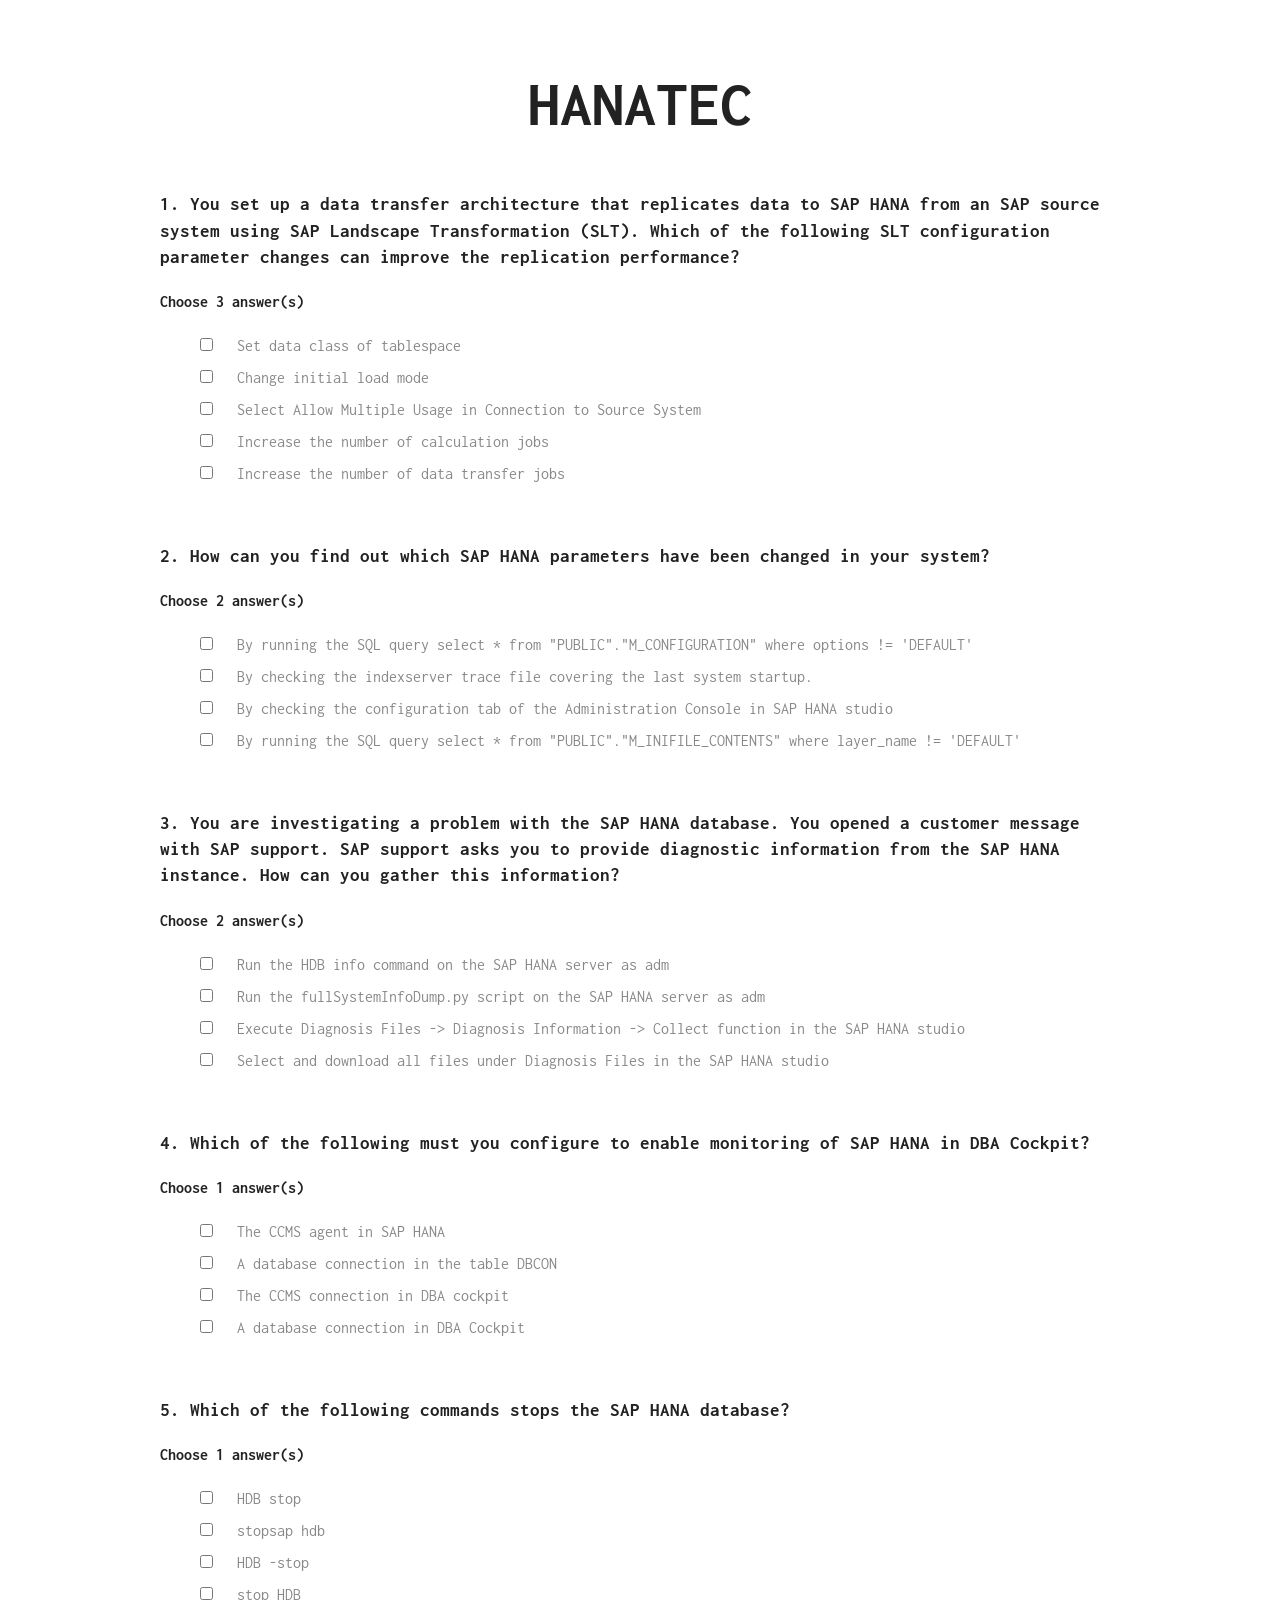
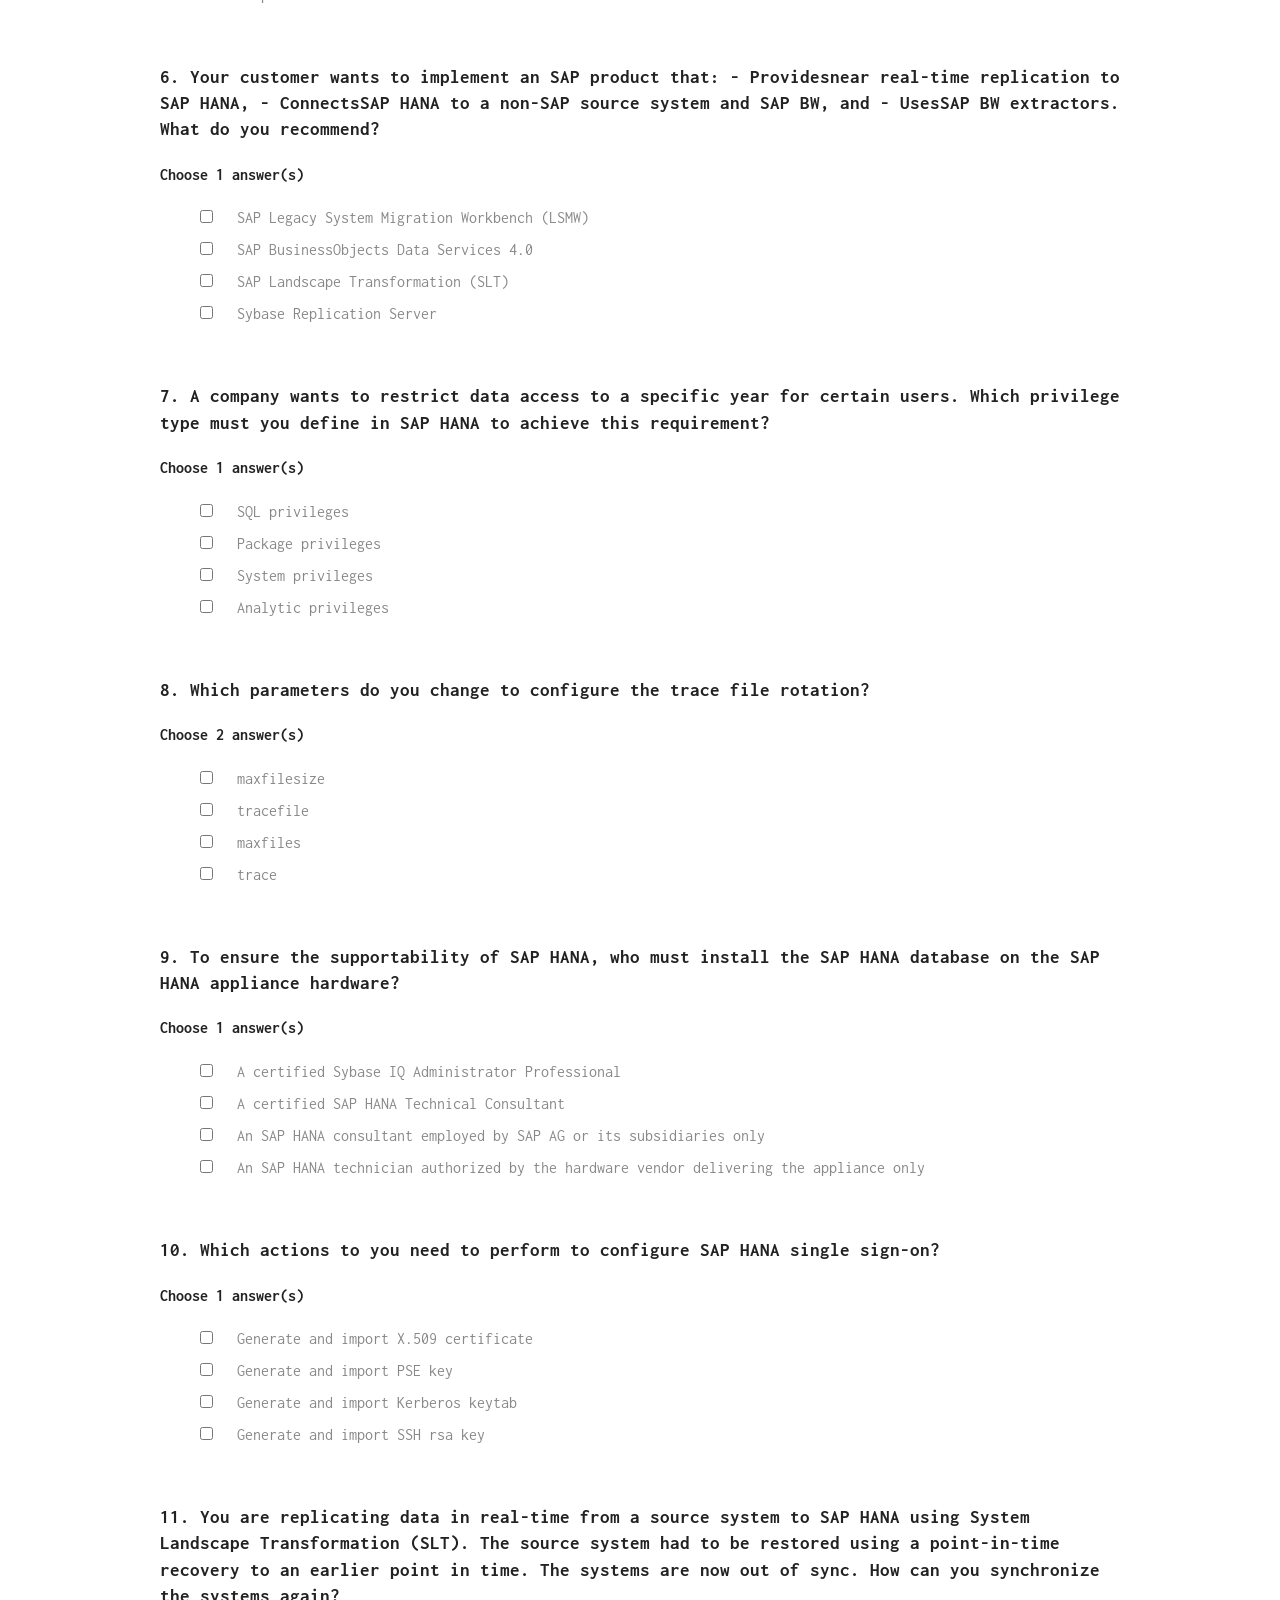
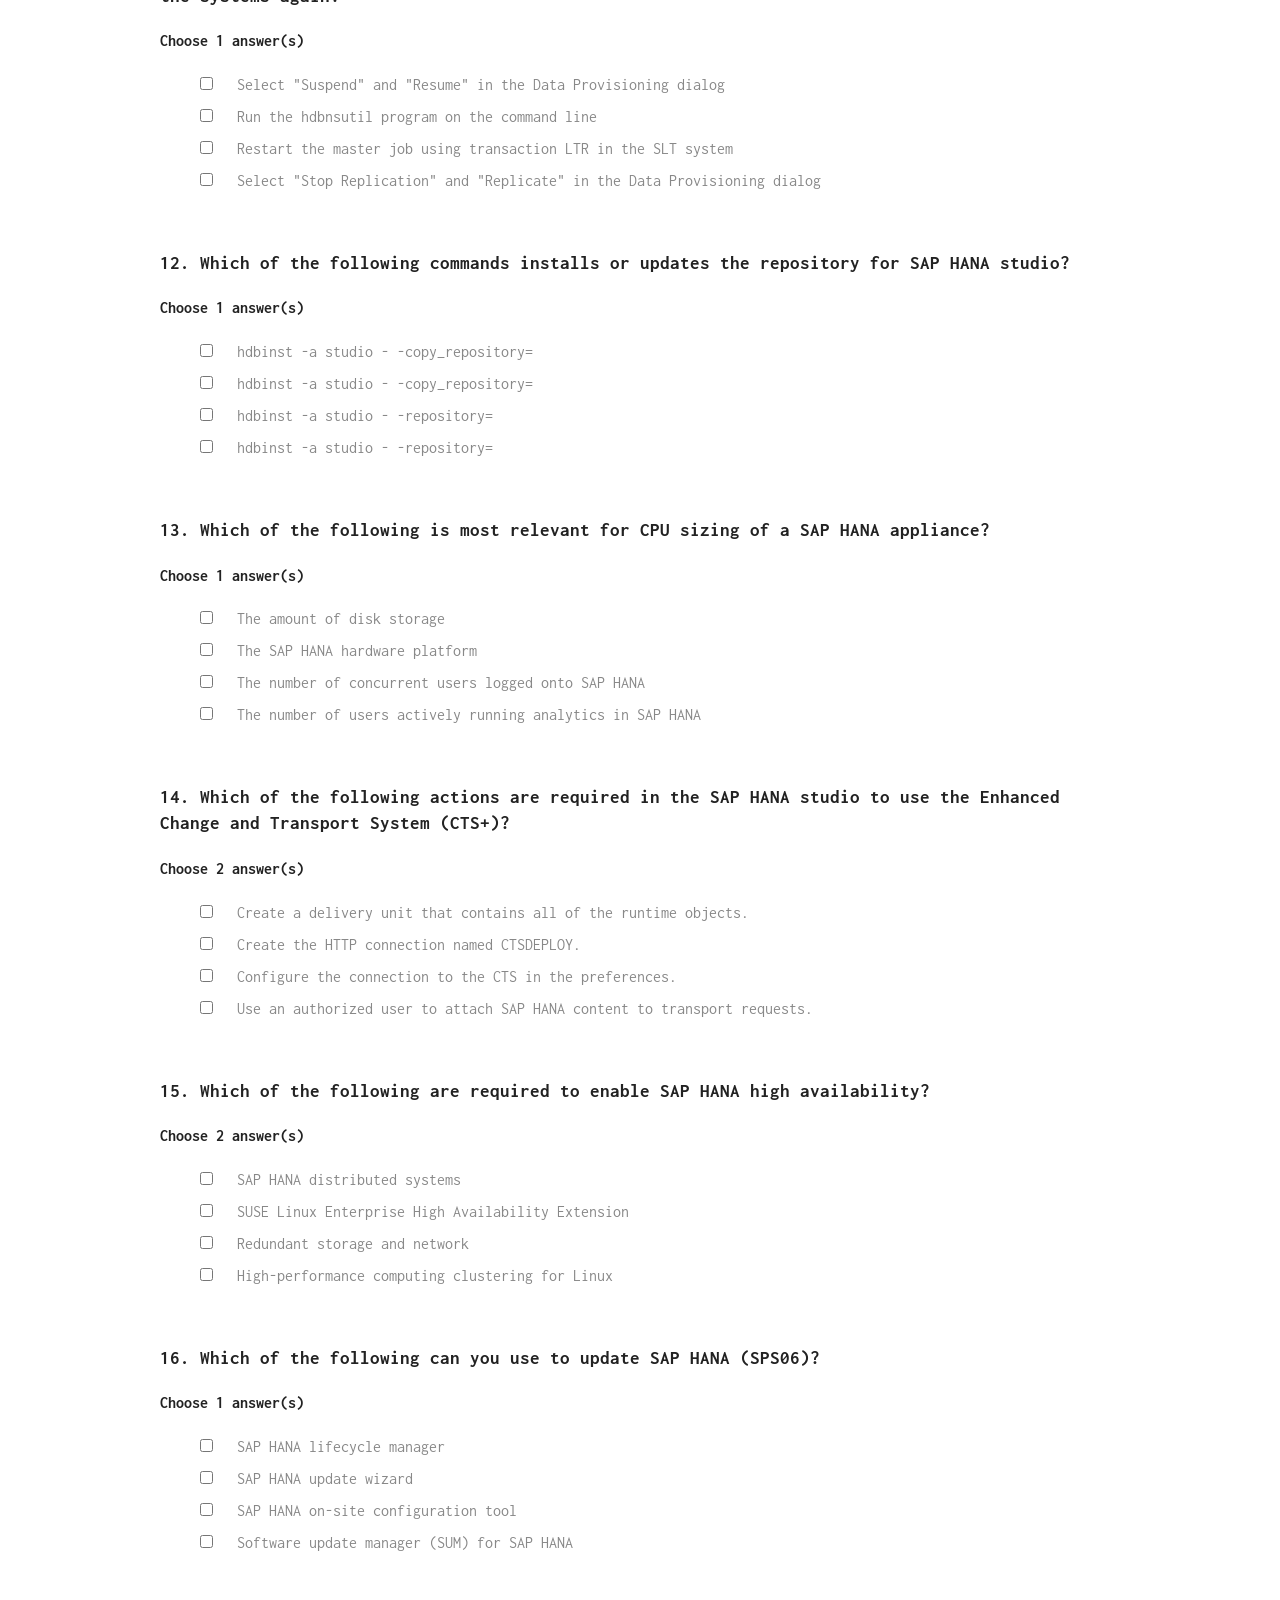
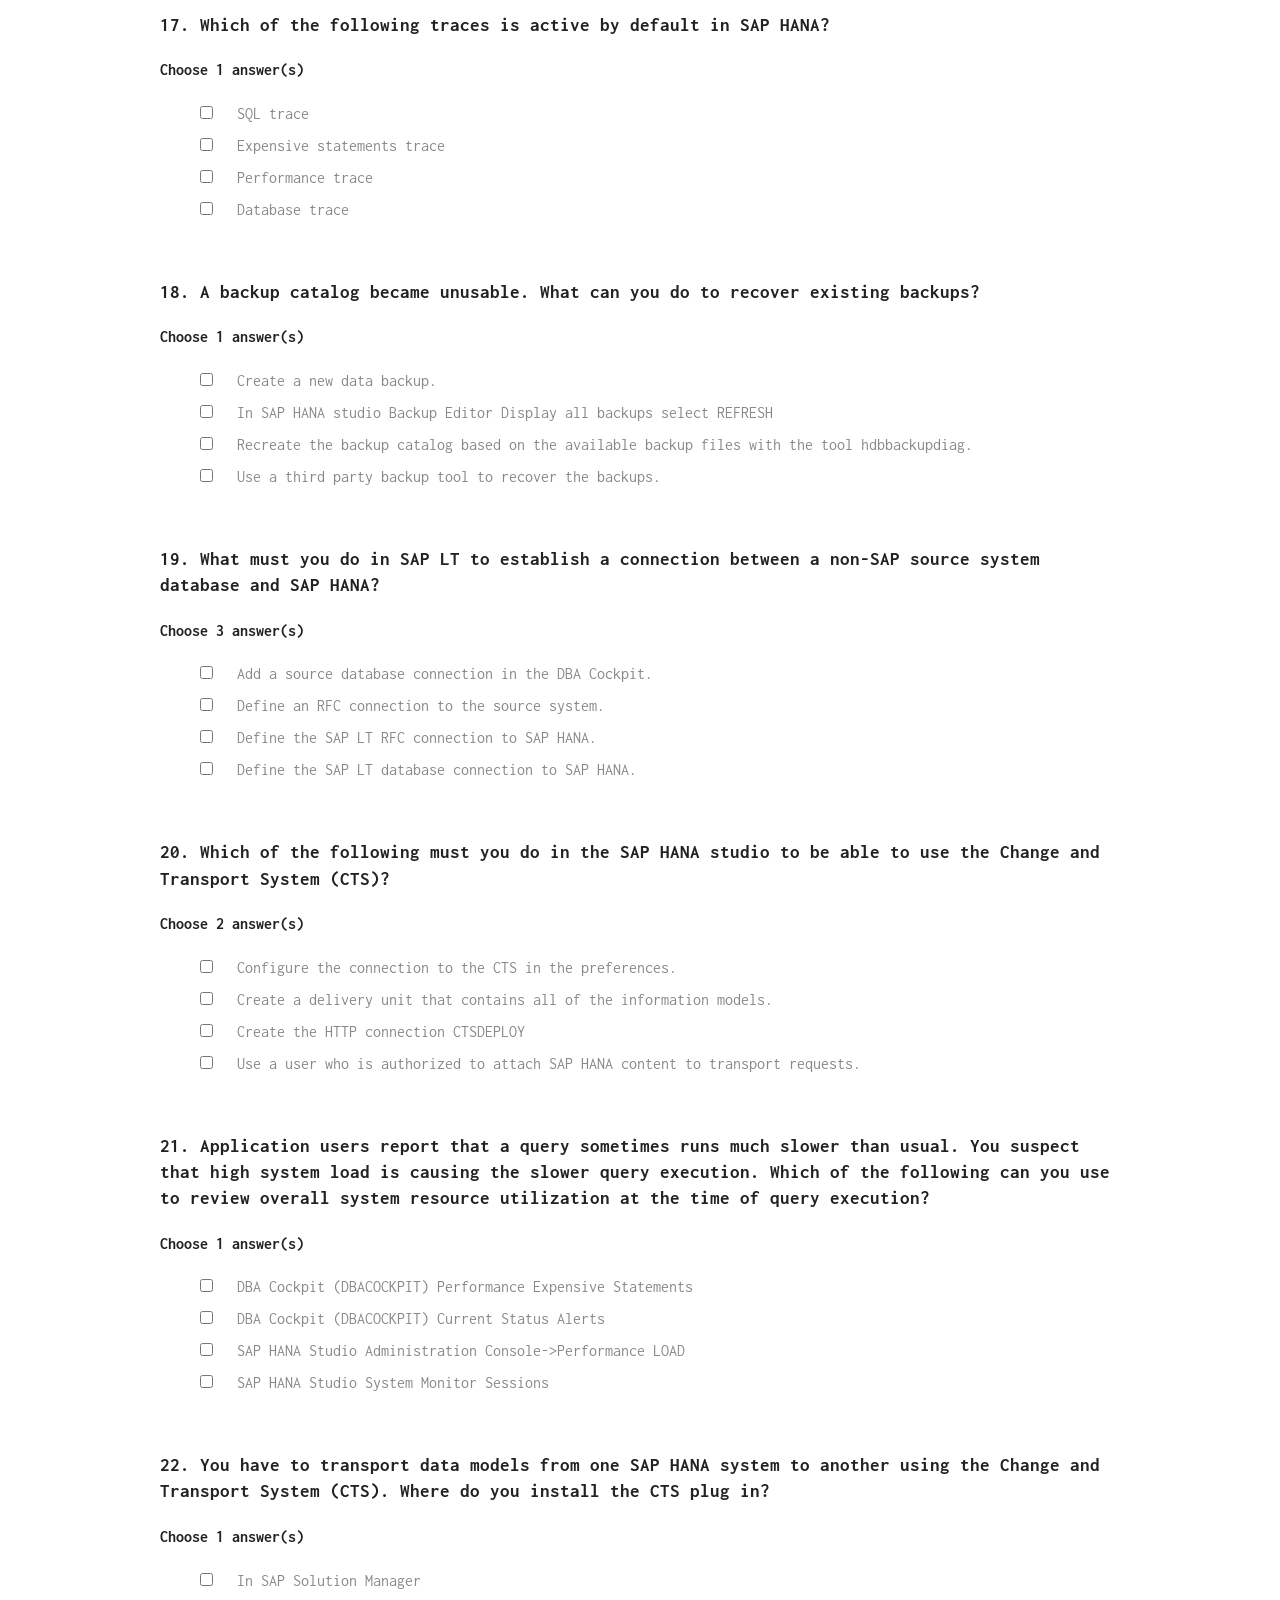
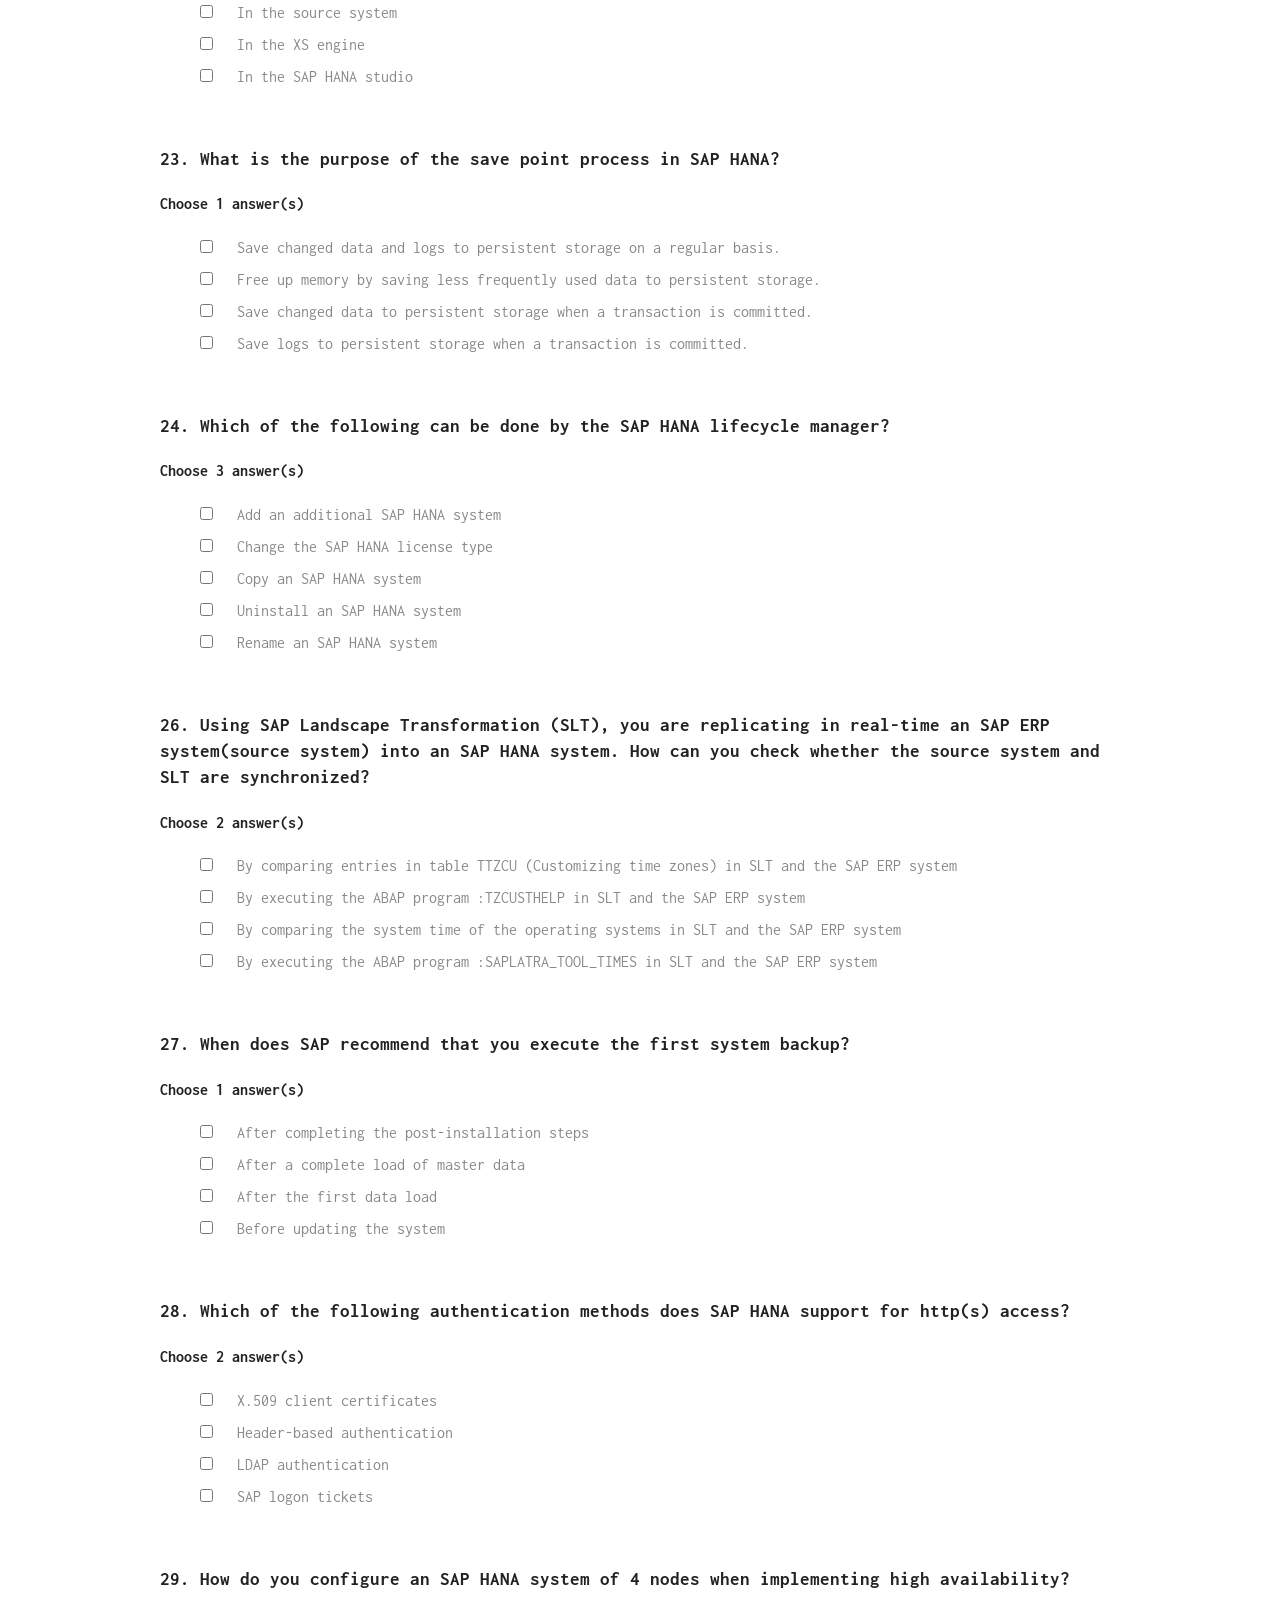
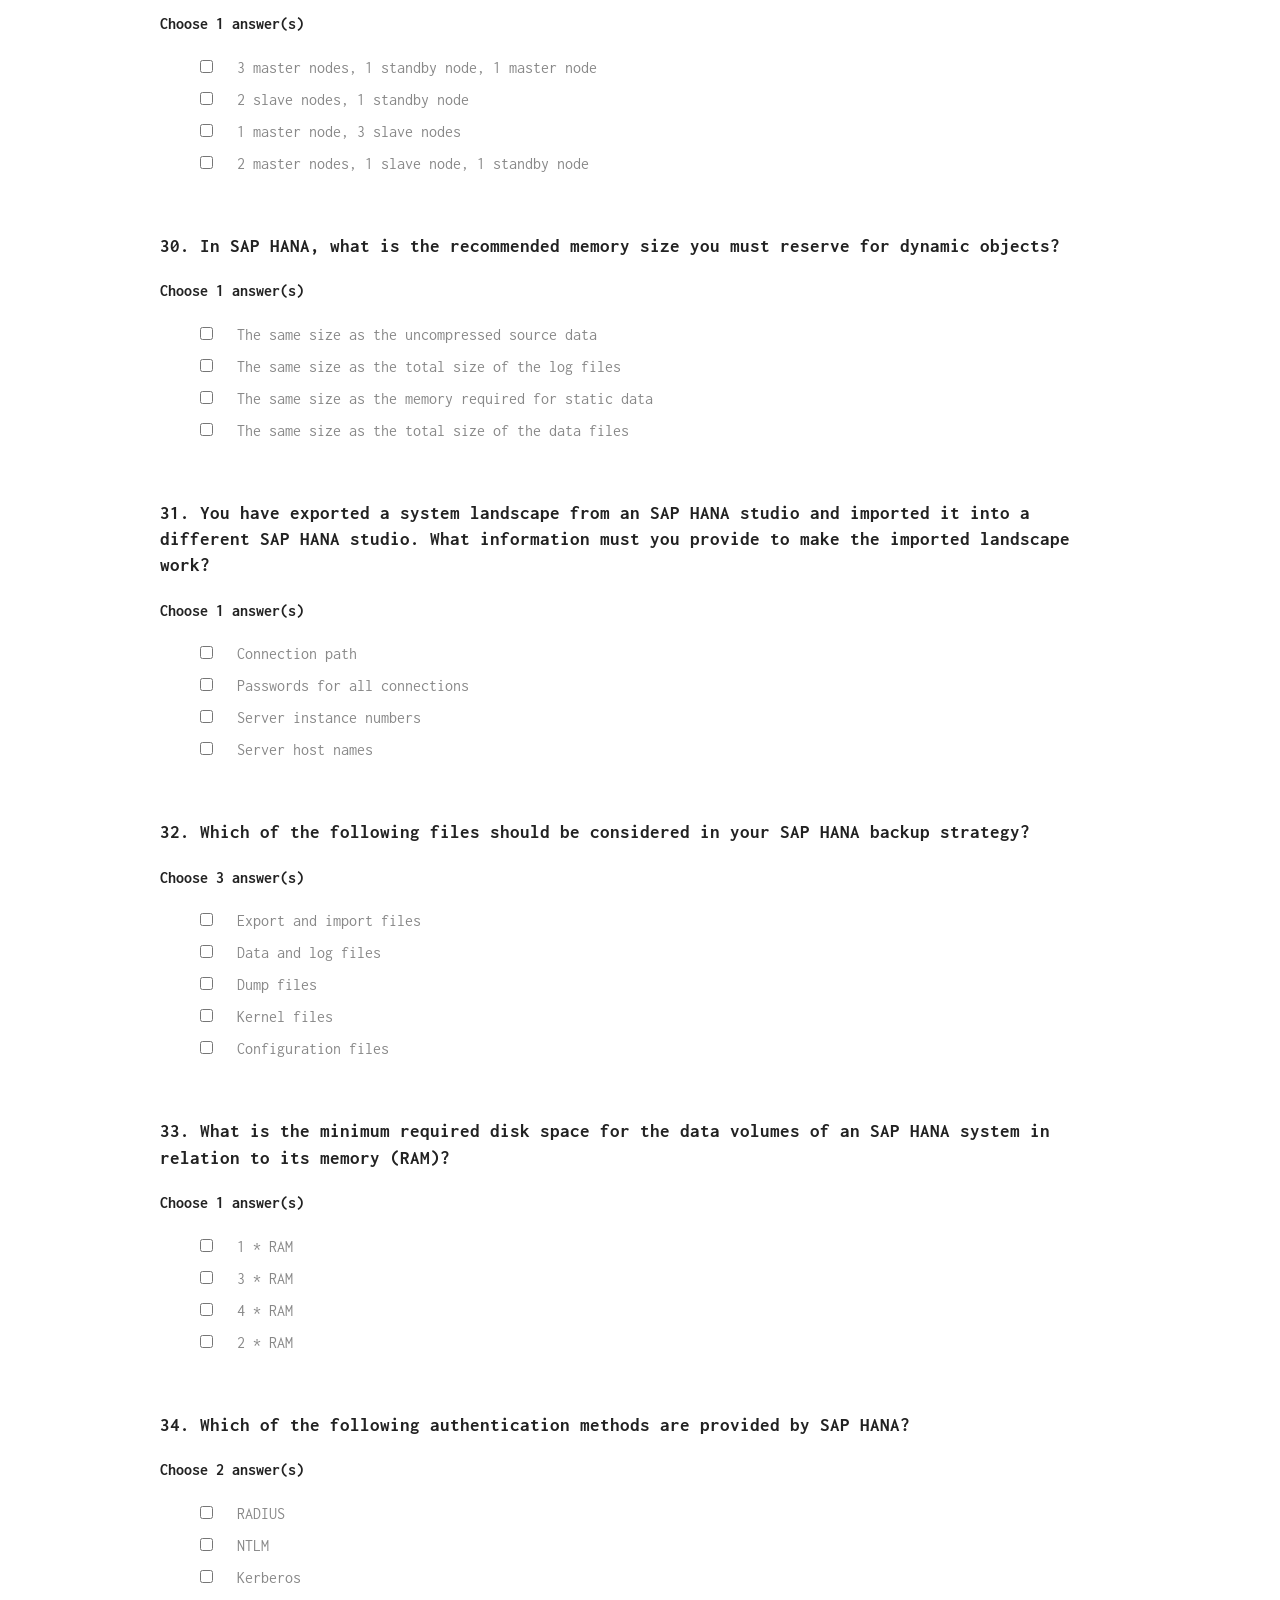
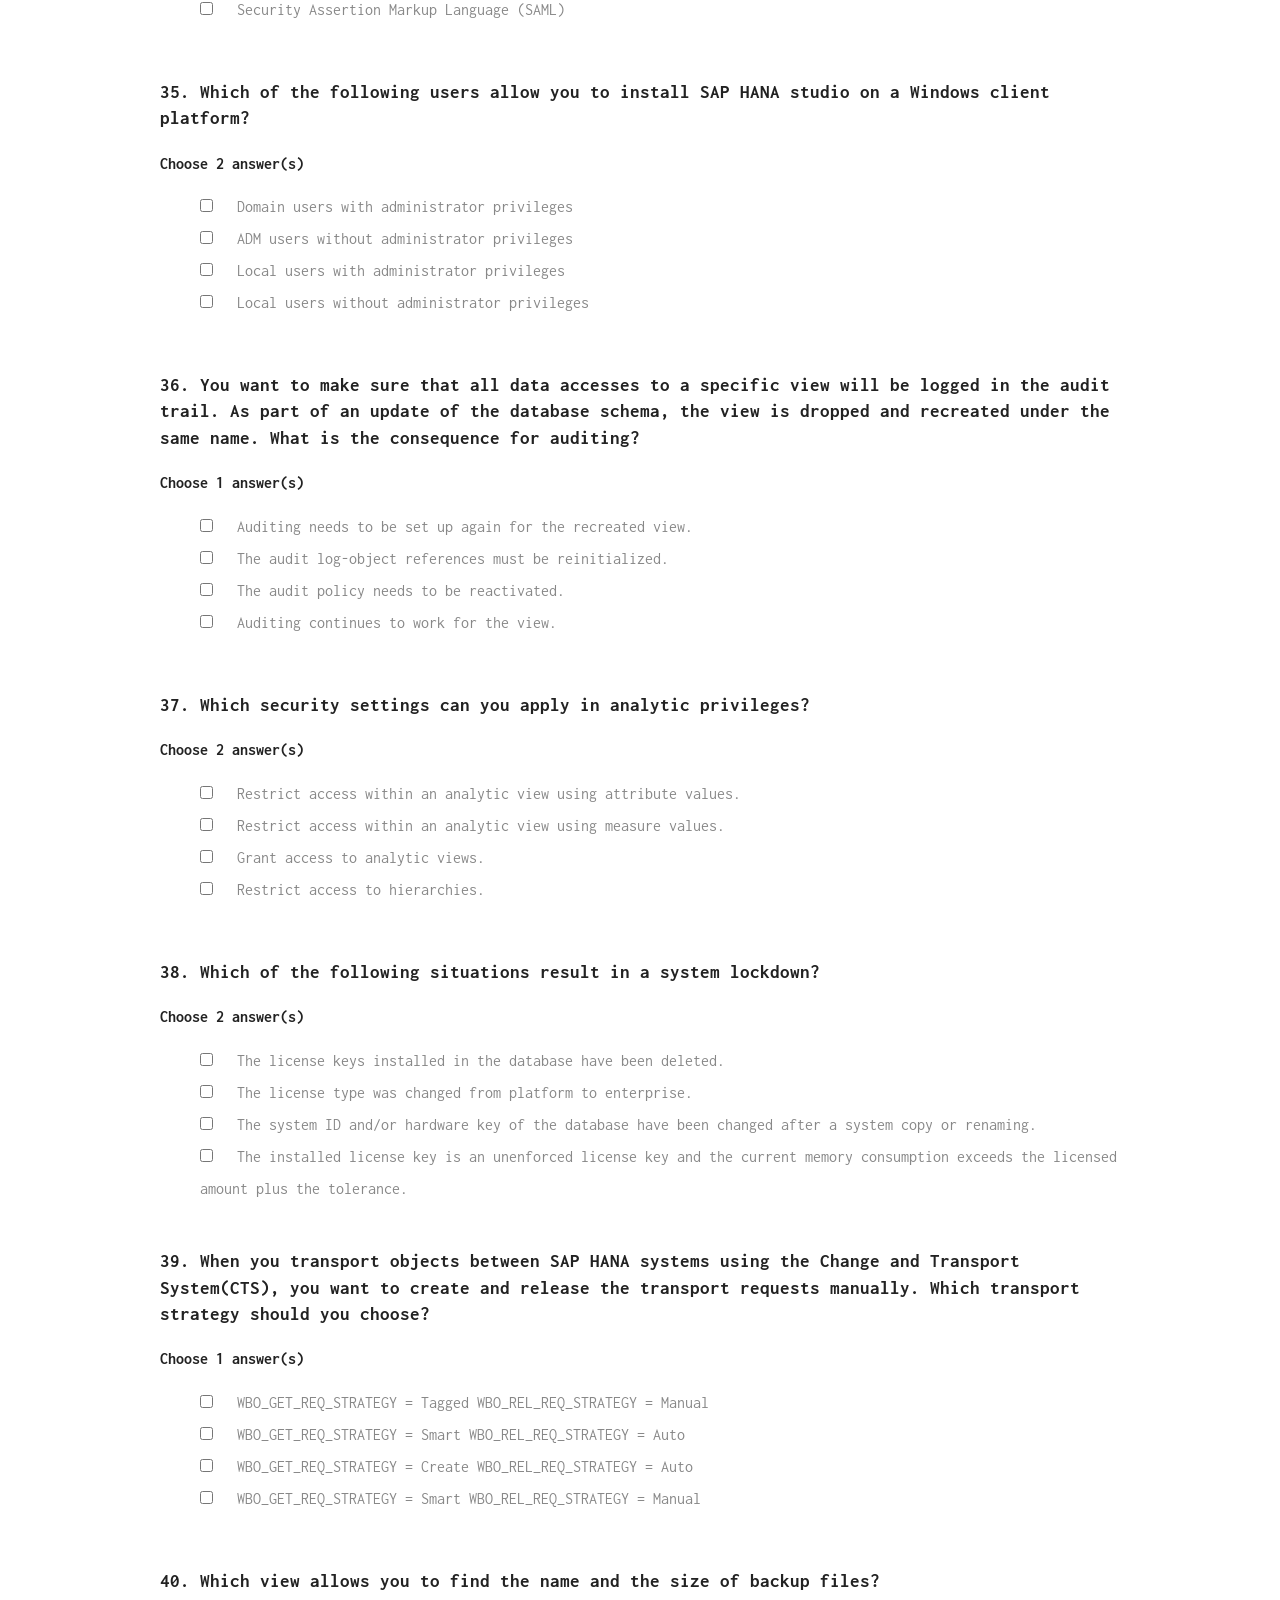
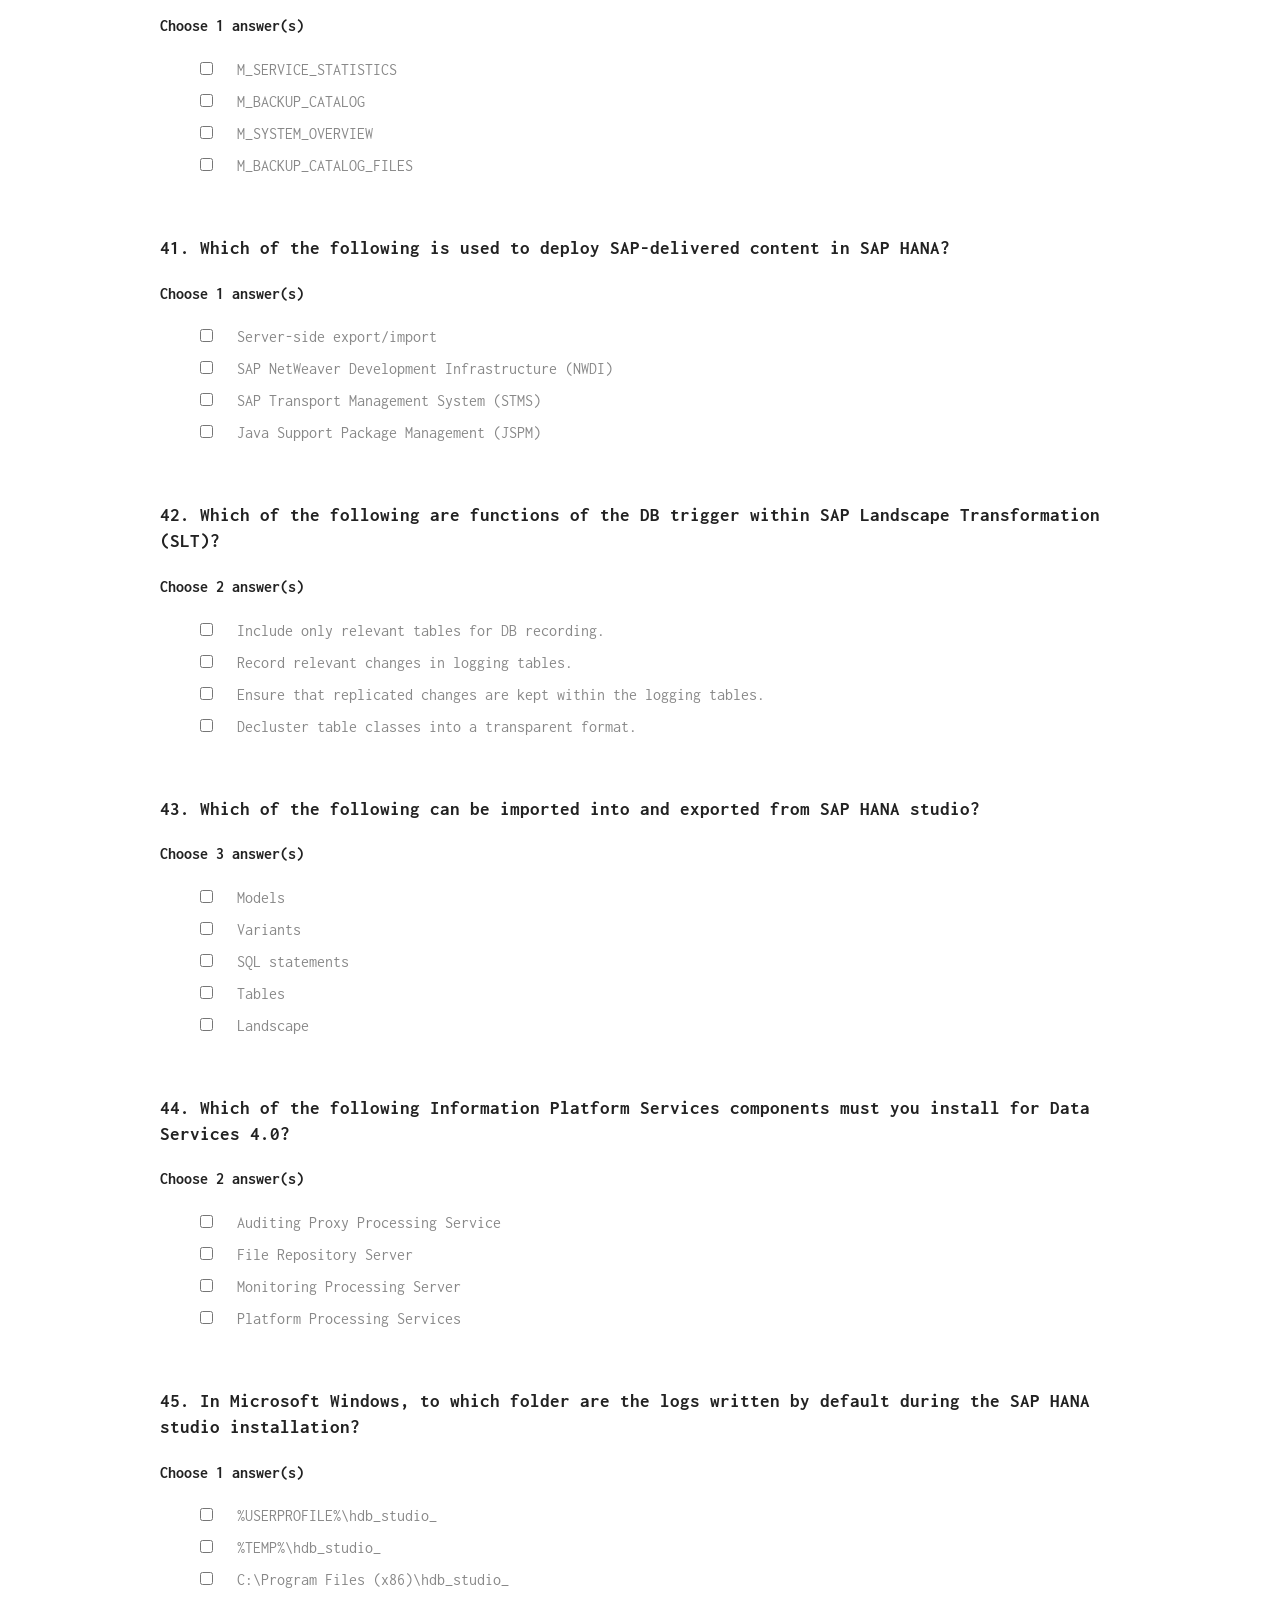
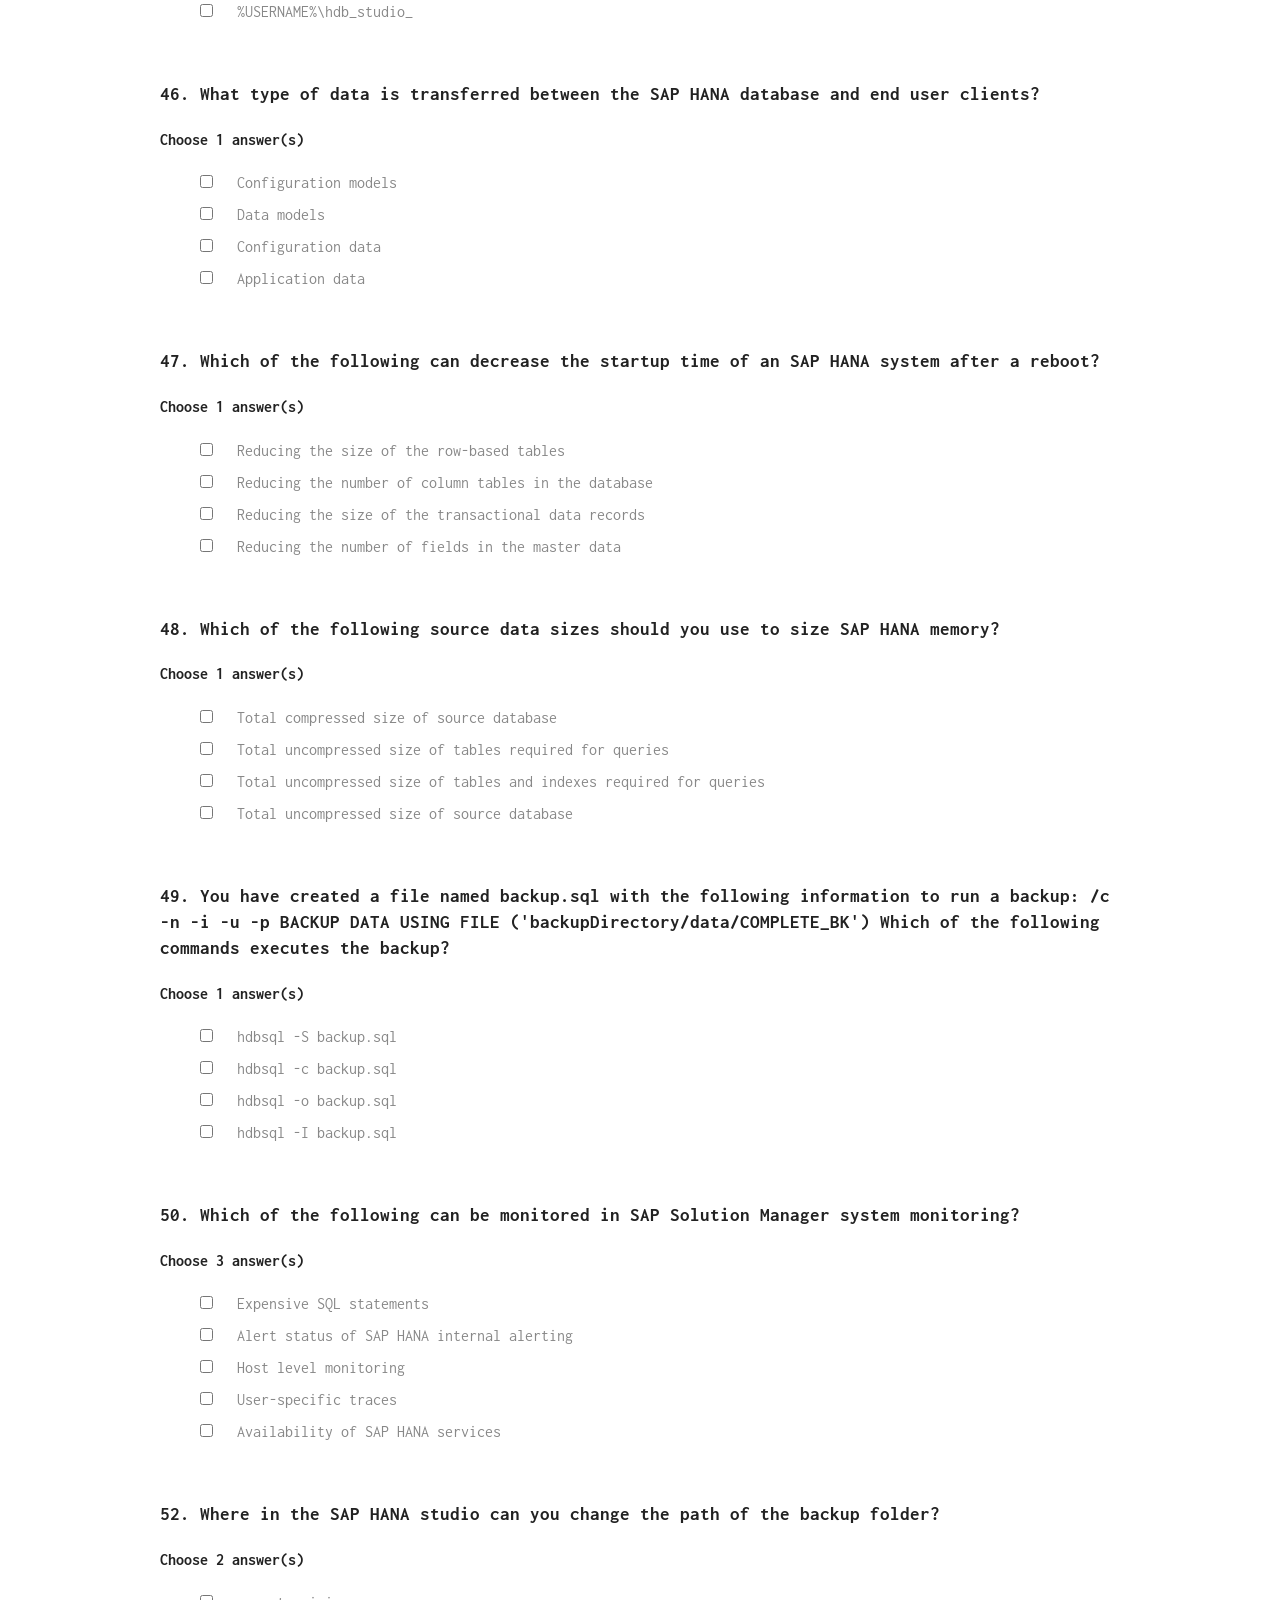
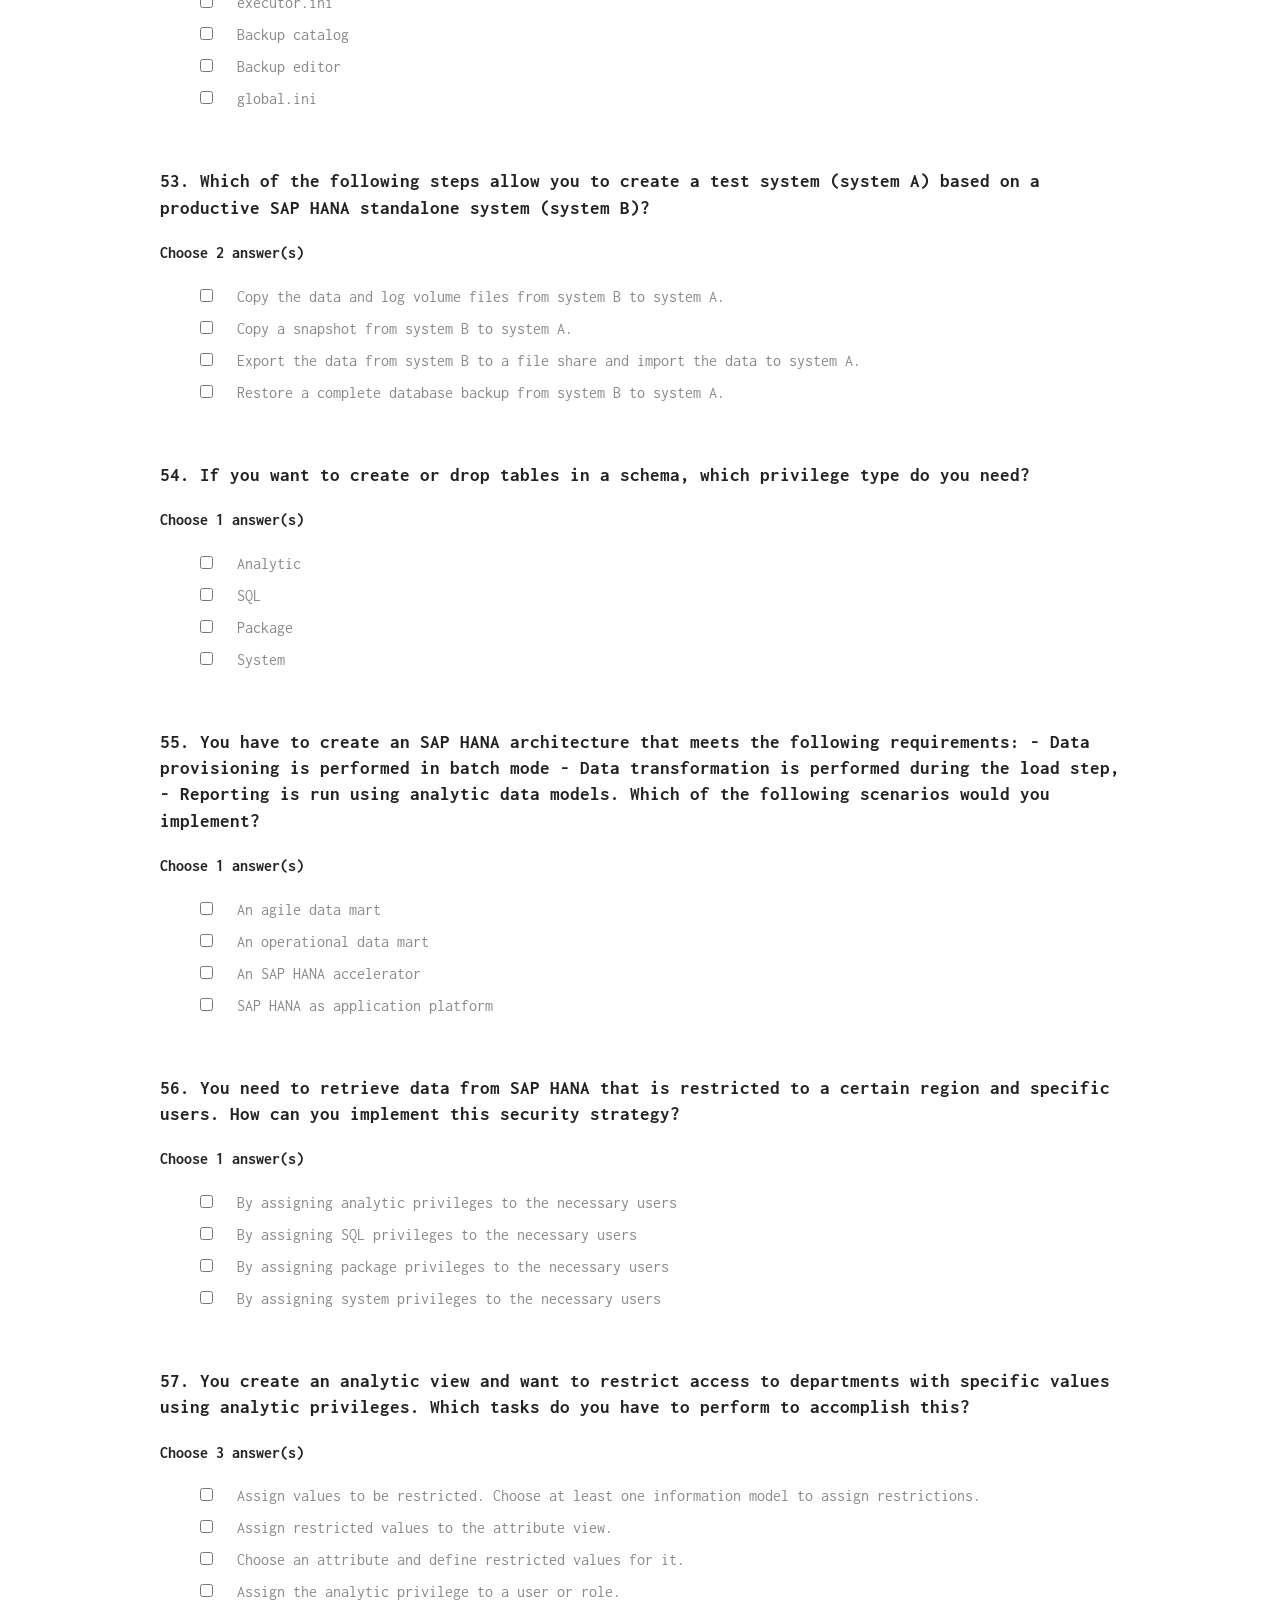
<file: hanatec-qs/index.html>
<html><head><link rel="stylesheet" type="text/css" href="http://fonts.googleapis.com/css?family=Inconsolata" /><link rel="stylesheet" href="css/normalize.css" /><link rel="stylesheet" href="css/main.css" /><script src="https://code.jquery.com/jquery-1.10.2.js"></script></head><body><header><h1>HANATEC</h1></header><h3 class='question'>1. You set up a data transfer architecture that replicates data to SAP HANA from an SAP source system using SAP Landscape Transformation (SLT). Which of the following SLT configuration parameter changes can improve the replication performance?</h3><h4>Choose 3 answer(s)</h4><ul class='choices'><li id='f'><input type='checkbox' name='f' value='0'><label for='f'>  Set data class of tablespace</label></li><li id='t'><input type='checkbox' name='t' value='1'><label for='t'>  Change initial load mode</label></li><li id='f'><input type='checkbox' name='f' value='2'><label for='f'>  Select Allow Multiple Usage in Connection to Source System</label></li><li id='t'><input type='checkbox' name='t' value='3'><label for='t'>  Increase the number of calculation jobs</label></li><li id='t'><input type='checkbox' name='t' value='4'><label for='t'>  Increase the number of data transfer jobs</label></li></ul><h3 class='question'>2. How can you find out which SAP HANA parameters have been changed in your system?</h3><h4>Choose 2 answer(s)</h4><ul class='choices'><li id='f'><input type='checkbox' name='f' value='0'><label for='f'>  By running the SQL query select * from "PUBLIC"."M_CONFIGURATION" where options != 'DEFAULT'</label></li><li id='f'><input type='checkbox' name='f' value='1'><label for='f'>  By checking the indexserver trace file covering the last system startup.</label></li><li id='t'><input type='checkbox' name='t' value='2'><label for='t'>  By checking the configuration tab of the Administration Console in SAP HANA studio</label></li><li id='t'><input type='checkbox' name='t' value='3'><label for='t'>  By running the SQL query select * from "PUBLIC"."M_INIFILE_CONTENTS" where layer_name != 'DEFAULT'</label></li></ul><h3 class='question'>3. You are investigating a problem with the SAP HANA database. You opened a customer message with SAP support. SAP support asks you to provide diagnostic information from the SAP HANA instance. How can you gather this information?</h3><h4>Choose 2 answer(s)</h4><ul class='choices'><li id='f'><input type='checkbox' name='f' value='0'><label for='f'>  Run the HDB info command on the SAP HANA server as <SID>adm</label></li><li id='t'><input type='checkbox' name='t' value='1'><label for='t'>  Run the fullSystemInfoDump.py script on the SAP HANA server as <SID>adm</label></li><li id='t'><input type='checkbox' name='t' value='2'><label for='t'>  Execute Diagnosis Files -> Diagnosis Information -> Collect function in the SAP HANA studio</label></li><li id='f'><input type='checkbox' name='f' value='3'><label for='f'>  Select and download all files under Diagnosis Files in the SAP HANA studio</label></li></ul><h3 class='question'>4. Which of the following must you configure to enable monitoring of SAP HANA in DBA Cockpit?</h3><h4>Choose 1 answer(s)</h4><ul class='choices'><li id='f'><input type='checkbox' name='f' value='0'><label for='f'>  The CCMS agent in SAP HANA</label></li><li id='f'><input type='checkbox' name='f' value='1'><label for='f'>  A database connection in the table DBCON</label></li><li id='f'><input type='checkbox' name='f' value='2'><label for='f'>  The CCMS connection in DBA cockpit</label></li><li id='t'><input type='checkbox' name='t' value='3'><label for='t'>  A database connection in DBA Cockpit</label></li></ul><h3 class='question'>5. Which of the following commands stops the SAP HANA database?</h3><h4>Choose 1 answer(s)</h4><ul class='choices'><li id='t'><input type='checkbox' name='t' value='0'><label for='t'>  HDB stop</label></li><li id='f'><input type='checkbox' name='f' value='1'><label for='f'>  stopsap hdb</label></li><li id='f'><input type='checkbox' name='f' value='2'><label for='f'>  HDB -stop</label></li><li id='f'><input type='checkbox' name='f' value='3'><label for='f'>  stop HDB</label></li></ul><h3 class='question'>6. Your customer wants to implement an SAP product that: - Providesnear real-time replication to SAP HANA, - ConnectsSAP HANA to a non-SAP source system and SAP BW, and - UsesSAP BW extractors. What do you recommend?</h3><h4>Choose 1 answer(s)</h4><ul class='choices'><li id='f'><input type='checkbox' name='f' value='0'><label for='f'>  SAP Legacy System Migration Workbench (LSMW)</label></li><li id='t'><input type='checkbox' name='t' value='1'><label for='t'>  SAP BusinessObjects Data Services 4.0</label></li><li id='f'><input type='checkbox' name='f' value='2'><label for='f'>  SAP Landscape Transformation (SLT)</label></li><li id='f'><input type='checkbox' name='f' value='3'><label for='f'>  Sybase Replication Server</label></li></ul><h3 class='question'>7. A company wants to restrict data access to a specific year for certain users. Which privilege type must you define in SAP HANA to achieve this requirement?</h3><h4>Choose 1 answer(s)</h4><ul class='choices'><li id='f'><input type='checkbox' name='f' value='0'><label for='f'>  SQL privileges</label></li><li id='f'><input type='checkbox' name='f' value='1'><label for='f'>  Package privileges</label></li><li id='f'><input type='checkbox' name='f' value='2'><label for='f'>  System privileges</label></li><li id='t'><input type='checkbox' name='t' value='3'><label for='t'>  Analytic privileges</label></li></ul><h3 class='question'>8. Which parameters do you change to configure the trace file rotation?</h3><h4>Choose 2 answer(s)</h4><ul class='choices'><li id='t'><input type='checkbox' name='t' value='0'><label for='t'>  maxfilesize</label></li><li id='f'><input type='checkbox' name='f' value='1'><label for='f'>  tracefile</label></li><li id='t'><input type='checkbox' name='t' value='2'><label for='t'>  maxfiles</label></li><li id='f'><input type='checkbox' name='f' value='3'><label for='f'>  trace</label></li></ul><h3 class='question'>9. To ensure the supportability of SAP HANA, who must install the SAP HANA database on the SAP HANA appliance hardware?</h3><h4>Choose 1 answer(s)</h4><ul class='choices'><li id='f'><input type='checkbox' name='f' value='0'><label for='f'>  A certified Sybase IQ Administrator Professional</label></li><li id='f'><input type='checkbox' name='f' value='1'><label for='f'>  A certified SAP HANA Technical Consultant</label></li><li id='f'><input type='checkbox' name='f' value='2'><label for='f'>  An SAP HANA consultant employed by SAP AG or its subsidiaries only</label></li><li id='t'><input type='checkbox' name='t' value='3'><label for='t'>  An SAP HANA technician authorized by the hardware vendor delivering the appliance only</label></li></ul><h3 class='question'>10. Which actions to you need to perform to configure SAP HANA single sign-on?</h3><h4>Choose 1 answer(s)</h4><ul class='choices'><li id='f'><input type='checkbox' name='f' value='0'><label for='f'>  Generate and import X.509 certificate</label></li><li id='f'><input type='checkbox' name='f' value='1'><label for='f'>  Generate and import PSE key</label></li><li id='t'><input type='checkbox' name='t' value='2'><label for='t'>  Generate and import Kerberos keytab</label></li><li id='f'><input type='checkbox' name='f' value='3'><label for='f'>  Generate and import SSH rsa key</label></li></ul><h3 class='question'>11. You are replicating data in real-time from a source system to SAP HANA using System Landscape Transformation (SLT). The source system had to be restored using a point-in-time recovery to an earlier point in time. The systems are now out of sync. How can you synchronize the systems again?</h3><h4>Choose 1 answer(s)</h4><ul class='choices'><li id='f'><input type='checkbox' name='f' value='0'><label for='f'>  Select "Suspend" and "Resume" in the Data Provisioning dialog</label></li><li id='f'><input type='checkbox' name='f' value='1'><label for='f'>  Run the hdbnsutil program on the command line</label></li><li id='f'><input type='checkbox' name='f' value='2'><label for='f'>  Restart the master job using transaction LTR in the SLT system</label></li><li id='t'><input type='checkbox' name='t' value='3'><label for='t'>  Select "Stop Replication" and "Replicate" in the Data Provisioning dialog</label></li></ul><h3 class='question'>12. Which of the following commands installs or updates the repository for SAP HANA studio?</h3><h4>Choose 1 answer(s)</h4><ul class='choices'><li id='t'><input type='checkbox' name='t' value='0'><label for='t'>  hdbinst -a studio - -copy_repository=<target_repository_path></label></li><li id='f'><input type='checkbox' name='f' value='1'><label for='f'>  hdbinst -a studio - -copy_repository=<source_repository_path></label></li><li id='f'><input type='checkbox' name='f' value='2'><label for='f'>  hdbinst -a studio - -repository=<target_repository_path></label></li><li id='f'><input type='checkbox' name='f' value='3'><label for='f'>  hdbinst -a studio - -repository=<source_repository_path></label></li></ul><h3 class='question'>13. Which of the following is most relevant for CPU sizing of a SAP HANA appliance?</h3><h4>Choose 1 answer(s)</h4><ul class='choices'><li id='f'><input type='checkbox' name='f' value='0'><label for='f'>  The amount of disk storage</label></li><li id='f'><input type='checkbox' name='f' value='1'><label for='f'>  The SAP HANA hardware platform</label></li><li id='f'><input type='checkbox' name='f' value='2'><label for='f'>  The number of concurrent users logged onto SAP HANA</label></li><li id='t'><input type='checkbox' name='t' value='3'><label for='t'>  The number of users actively running analytics in SAP HANA</label></li></ul><h3 class='question'>14. Which of the following actions are required in the SAP HANA studio to use the Enhanced Change and Transport System (CTS+)?</h3><h4>Choose 2 answer(s)</h4><ul class='choices'><li id='f'><input type='checkbox' name='f' value='0'><label for='f'>  Create a delivery unit that contains all of the runtime objects.</label></li><li id='f'><input type='checkbox' name='f' value='1'><label for='f'>  Create the HTTP connection named CTSDEPLOY.</label></li><li id='t'><input type='checkbox' name='t' value='2'><label for='t'>  Configure the connection to the CTS in the preferences.</label></li><li id='t'><input type='checkbox' name='t' value='3'><label for='t'>  Use an authorized user to attach SAP HANA content to transport requests.</label></li></ul><h3 class='question'>15. Which of the following are required to enable SAP HANA high availability?</h3><h4>Choose 2 answer(s)</h4><ul class='choices'><li id='t'><input type='checkbox' name='t' value='0'><label for='t'>  SAP HANA distributed systems</label></li><li id='f'><input type='checkbox' name='f' value='1'><label for='f'>  SUSE Linux Enterprise High Availability Extension</label></li><li id='t'><input type='checkbox' name='t' value='2'><label for='t'>  Redundant storage and network</label></li><li id='f'><input type='checkbox' name='f' value='3'><label for='f'>  High-performance computing clustering for Linux</label></li></ul><h3 class='question'>16. Which of the following can you use to update SAP HANA (SPS06)?</h3><h4>Choose 1 answer(s)</h4><ul class='choices'><li id='t'><input type='checkbox' name='t' value='0'><label for='t'>  SAP HANA lifecycle manager</label></li><li id='f'><input type='checkbox' name='f' value='1'><label for='f'>  SAP HANA update wizard</label></li><li id='f'><input type='checkbox' name='f' value='2'><label for='f'>  SAP HANA on-site configuration tool</label></li><li id='f'><input type='checkbox' name='f' value='3'><label for='f'>  Software update manager (SUM) for SAP HANA</label></li></ul><h3 class='question'>17. Which of the following traces is active by default in SAP HANA?</h3><h4>Choose 1 answer(s)</h4><ul class='choices'><li id='f'><input type='checkbox' name='f' value='0'><label for='f'>  SQL trace</label></li><li id='f'><input type='checkbox' name='f' value='1'><label for='f'>  Expensive statements trace</label></li><li id='f'><input type='checkbox' name='f' value='2'><label for='f'>  Performance trace</label></li><li id='t'><input type='checkbox' name='t' value='3'><label for='t'>  Database trace</label></li></ul><h3 class='question'>18. A backup catalog became unusable. What can you do to recover existing backups?</h3><h4>Choose 1 answer(s)</h4><ul class='choices'><li id='f'><input type='checkbox' name='f' value='0'><label for='f'>  Create a new data backup.</label></li><li id='f'><input type='checkbox' name='f' value='1'><label for='f'>  In SAP HANA studio Backup Editor Display all backups select REFRESH</label></li><li id='t'><input type='checkbox' name='t' value='2'><label for='t'>  Recreate the backup catalog based on the available backup files with the tool hdbbackupdiag.</label></li><li id='f'><input type='checkbox' name='f' value='3'><label for='f'>  Use a third party backup tool to recover the backups.</label></li></ul><h3 class='question'>19. What must you do in SAP LT to establish a connection between a non-SAP source system database and SAP HANA?</h3><h4>Choose 3 answer(s)</h4><ul class='choices'><li id='t'><input type='checkbox' name='t' value='0'><label for='t'>  Add a source database connection in the DBA Cockpit.</label></li><li id='t'><input type='checkbox' name='t' value='1'><label for='t'>  Define an RFC connection to the source system.</label></li><li id='f'><input type='checkbox' name='f' value='2'><label for='f'>  Define the SAP LT RFC connection to SAP HANA.</label></li><li id='f'><input type='checkbox' name='f' value='3'><label for='f'>  Define the SAP LT database connection to SAP HANA.</label></li></ul><h3 class='question'>20. Which of the following must you do in the SAP HANA studio to be able to use the Change and Transport System (CTS)?</h3><h4>Choose 2 answer(s)</h4><ul class='choices'><li id='t'><input type='checkbox' name='t' value='0'><label for='t'>  Configure the connection to the CTS in the preferences.</label></li><li id='f'><input type='checkbox' name='f' value='1'><label for='f'>  Create a delivery unit that contains all of the information models.</label></li><li id='f'><input type='checkbox' name='f' value='2'><label for='f'>  Create the HTTP connection CTSDEPLOY</label></li><li id='t'><input type='checkbox' name='t' value='3'><label for='t'>  Use a user who is authorized to attach SAP HANA content to transport requests.</label></li></ul><h3 class='question'>21. Application users report that a query sometimes runs much slower than usual. You suspect that high system load is causing the slower query execution. Which of the following can you use to review overall system resource utilization at the time of query execution?</h3><h4>Choose 1 answer(s)</h4><ul class='choices'><li id='f'><input type='checkbox' name='f' value='0'><label for='f'>  DBA Cockpit (DBACOCKPIT) Performance Expensive Statements</label></li><li id='f'><input type='checkbox' name='f' value='1'><label for='f'>  DBA Cockpit (DBACOCKPIT) Current Status Alerts</label></li><li id='t'><input type='checkbox' name='t' value='2'><label for='t'>  SAP HANA Studio Administration Console->Performance LOAD</label></li><li id='f'><input type='checkbox' name='f' value='3'><label for='f'>  SAP HANA Studio System Monitor Sessions</label></li></ul><h3 class='question'>22. You have to transport data models from one SAP HANA system to another using the Change and Transport System (CTS). Where do you install the CTS plug in?</h3><h4>Choose 1 answer(s)</h4><ul class='choices'><li id='t'><input type='checkbox' name='t' value='0'><label for='t'>  In SAP Solution Manager</label></li><li id='f'><input type='checkbox' name='f' value='1'><label for='f'>  In the source system</label></li><li id='f'><input type='checkbox' name='f' value='2'><label for='f'>  In the XS engine</label></li><li id='f'><input type='checkbox' name='f' value='3'><label for='f'>  In the SAP HANA studio</label></li></ul><h3 class='question'>23. What is the purpose of the save point process in SAP HANA?</h3><h4>Choose 1 answer(s)</h4><ul class='choices'><li id='t'><input type='checkbox' name='t' value='0'><label for='t'>  Save changed data and logs to persistent storage on a regular basis.</label></li><li id='f'><input type='checkbox' name='f' value='1'><label for='f'>  Free up memory by saving less frequently used data to persistent storage.</label></li><li id='f'><input type='checkbox' name='f' value='2'><label for='f'>  Save changed data to persistent storage when a transaction is committed.</label></li><li id='f'><input type='checkbox' name='f' value='3'><label for='f'>  Save logs to persistent storage when a transaction is committed.</label></li></ul><h3 class='question'>24. Which of the following can be done by the SAP HANA lifecycle manager?</h3><h4>Choose 3 answer(s)</h4><ul class='choices'><li id='t'><input type='checkbox' name='t' value='0'><label for='t'>  Add an additional SAP HANA system</label></li><li id='t'><input type='checkbox' name='t' value='1'><label for='t'>  Change the SAP HANA license type</label></li><li id='f'><input type='checkbox' name='f' value='2'><label for='f'>  Copy an SAP HANA system</label></li><li id='f'><input type='checkbox' name='f' value='3'><label for='f'>  Uninstall an SAP HANA system</label></li><li id='t'><input type='checkbox' name='t' value='4'><label for='t'>  Rename an SAP HANA system</label></li></ul><h3 class='question'>26. Using SAP Landscape Transformation (SLT), you are replicating in real-time an SAP ERP system(source system) into an SAP HANA system. How can you check whether the source system and SLT are synchronized?</h3><h4>Choose 2 answer(s)</h4><ul class='choices'><li id='f'><input type='checkbox' name='f' value='0'><label for='f'>  By comparing entries in table TTZCU (Customizing time zones) in SLT and the SAP ERP system</label></li><li id='t'><input type='checkbox' name='t' value='1'><label for='t'>  By executing the ABAP program :TZCUSTHELP in SLT and the SAP ERP system</label></li><li id='t'><input type='checkbox' name='t' value='2'><label for='t'>  By comparing the system time of the operating systems in SLT and the SAP ERP system</label></li><li id='f'><input type='checkbox' name='f' value='3'><label for='f'>  By executing the ABAP program :SAPLATRA_TOOL_TIMES in SLT and the SAP ERP system</label></li></ul><h3 class='question'>27. When does SAP recommend that you execute the first system backup?</h3><h4>Choose 1 answer(s)</h4><ul class='choices'><li id='t'><input type='checkbox' name='t' value='0'><label for='t'>  After completing the post-installation steps</label></li><li id='f'><input type='checkbox' name='f' value='1'><label for='f'>  After a complete load of master data</label></li><li id='f'><input type='checkbox' name='f' value='2'><label for='f'>  After the first data load</label></li><li id='f'><input type='checkbox' name='f' value='3'><label for='f'>  Before updating the system</label></li></ul><h3 class='question'>28. Which of the following authentication methods does SAP HANA support for http(s) access?</h3><h4>Choose 2 answer(s)</h4><ul class='choices'><li id='t'><input type='checkbox' name='t' value='0'><label for='t'>  X.509 client certificates</label></li><li id='f'><input type='checkbox' name='f' value='1'><label for='f'>  Header-based authentication</label></li><li id='f'><input type='checkbox' name='f' value='2'><label for='f'>  LDAP authentication</label></li><li id='t'><input type='checkbox' name='t' value='3'><label for='t'>  SAP logon tickets</label></li></ul><h3 class='question'>29. How do you configure an SAP HANA system of 4 nodes when implementing high availability?</h3><h4>Choose 1 answer(s)</h4><ul class='choices'><li id='f'><input type='checkbox' name='f' value='0'><label for='f'>  3 master nodes, 1 standby node, 1 master node</label></li><li id='t'><input type='checkbox' name='t' value='1'><label for='t'>  2 slave nodes, 1 standby node</label></li><li id='f'><input type='checkbox' name='f' value='2'><label for='f'>  1 master node, 3 slave nodes</label></li><li id='f'><input type='checkbox' name='f' value='3'><label for='f'>  2 master nodes, 1 slave node, 1 standby node</label></li></ul><h3 class='question'>30. In SAP HANA, what is the recommended memory size you must reserve for dynamic objects?</h3><h4>Choose 1 answer(s)</h4><ul class='choices'><li id='f'><input type='checkbox' name='f' value='0'><label for='f'>  The same size as the uncompressed source data</label></li><li id='f'><input type='checkbox' name='f' value='1'><label for='f'>  The same size as the total size of the log files</label></li><li id='t'><input type='checkbox' name='t' value='2'><label for='t'>  The same size as the memory required for static data</label></li><li id='f'><input type='checkbox' name='f' value='3'><label for='f'>  The same size as the total size of the data files</label></li></ul><h3 class='question'>31. You have exported a system landscape from an SAP HANA studio and imported it into a different SAP HANA studio. What information must you provide to make the imported landscape work?</h3><h4>Choose 1 answer(s)</h4><ul class='choices'><li id='f'><input type='checkbox' name='f' value='0'><label for='f'>  Connection path</label></li><li id='t'><input type='checkbox' name='t' value='1'><label for='t'>  Passwords for all connections</label></li><li id='f'><input type='checkbox' name='f' value='2'><label for='f'>  Server instance numbers</label></li><li id='f'><input type='checkbox' name='f' value='3'><label for='f'>  Server host names</label></li></ul><h3 class='question'>32. Which of the following files should be considered in your SAP HANA backup strategy?</h3><h4>Choose 3 answer(s)</h4><ul class='choices'><li id='f'><input type='checkbox' name='f' value='0'><label for='f'>  Export and import files</label></li><li id='t'><input type='checkbox' name='t' value='1'><label for='t'>  Data and log files</label></li><li id='f'><input type='checkbox' name='f' value='2'><label for='f'>  Dump files</label></li><li id='t'><input type='checkbox' name='t' value='3'><label for='t'>  Kernel files</label></li><li id='t'><input type='checkbox' name='t' value='4'><label for='t'>  Configuration files</label></li></ul><h3 class='question'>33. What is the minimum required disk space for the data volumes of an SAP HANA system in relation to its memory (RAM)?</h3><h4>Choose 1 answer(s)</h4><ul class='choices'><li id='f'><input type='checkbox' name='f' value='0'><label for='f'>  1 * RAM</label></li><li id='f'><input type='checkbox' name='f' value='1'><label for='f'>  3 * RAM</label></li><li id='t'><input type='checkbox' name='t' value='2'><label for='t'>  4 * RAM</label></li><li id='f'><input type='checkbox' name='f' value='3'><label for='f'>  2 * RAM</label></li></ul><h3 class='question'>34. Which of the following authentication methods are provided by SAP HANA?</h3><h4>Choose 2 answer(s)</h4><ul class='choices'><li id='f'><input type='checkbox' name='f' value='0'><label for='f'>  RADIUS</label></li><li id='f'><input type='checkbox' name='f' value='1'><label for='f'>  NTLM</label></li><li id='t'><input type='checkbox' name='t' value='2'><label for='t'>  Kerberos</label></li><li id='t'><input type='checkbox' name='t' value='3'><label for='t'>  Security Assertion Markup Language (SAML)</label></li></ul><h3 class='question'>35. Which of the following users allow you to install SAP HANA studio on a Windows client platform?</h3><h4>Choose 2 answer(s)</h4><ul class='choices'><li id='t'><input type='checkbox' name='t' value='0'><label for='t'>  Domain users with administrator privileges</label></li><li id='f'><input type='checkbox' name='f' value='1'><label for='f'>  <SID>ADM users without administrator privileges</label></li><li id='t'><input type='checkbox' name='t' value='2'><label for='t'>  Local users with administrator privileges</label></li><li id='f'><input type='checkbox' name='f' value='3'><label for='f'>  Local users without administrator privileges</label></li></ul><h3 class='question'>36. You want to make sure that all data accesses to a specific view will be logged in the audit trail. As part of an update of the database schema, the view is dropped and recreated under the same name. What is the consequence for auditing?</h3><h4>Choose 1 answer(s)</h4><ul class='choices'><li id='f'><input type='checkbox' name='f' value='0'><label for='f'>  Auditing needs to be set up again for the recreated view.</label></li><li id='f'><input type='checkbox' name='f' value='1'><label for='f'>  The audit log-object references must be reinitialized.</label></li><li id='f'><input type='checkbox' name='f' value='2'><label for='f'>  The audit policy needs to be reactivated.</label></li><li id='t'><input type='checkbox' name='t' value='3'><label for='t'>  Auditing continues to work for the view.</label></li></ul><h3 class='question'>37. Which security settings can you apply in analytic privileges?</h3><h4>Choose 2 answer(s)</h4><ul class='choices'><li id='t'><input type='checkbox' name='t' value='0'><label for='t'>  Restrict access within an analytic view using attribute values.</label></li><li id='f'><input type='checkbox' name='f' value='1'><label for='f'>  Restrict access within an analytic view using measure values.</label></li><li id='t'><input type='checkbox' name='t' value='2'><label for='t'>  Grant access to analytic views.</label></li><li id='f'><input type='checkbox' name='f' value='3'><label for='f'>  Restrict access to hierarchies.</label></li></ul><h3 class='question'>38. Which of the following situations result in a system lockdown?</h3><h4>Choose 2 answer(s)</h4><ul class='choices'><li id='t'><input type='checkbox' name='t' value='0'><label for='t'>  The license keys installed in the database have been deleted.</label></li><li id='f'><input type='checkbox' name='f' value='1'><label for='f'>  The license type was changed from platform to enterprise.</label></li><li id='t'><input type='checkbox' name='t' value='2'><label for='t'>  The system ID and/or hardware key of the database have been changed after a system copy or renaming.</label></li><li id='f'><input type='checkbox' name='f' value='3'><label for='f'>  The installed license key is an unenforced license key and the current memory consumption exceeds the licensed amount plus the tolerance.</label></li></ul><h3 class='question'>39. When you transport objects between SAP HANA systems using the Change and Transport System(CTS), you want to create and release the transport requests manually. Which transport strategy should you choose?</h3><h4>Choose 1 answer(s)</h4><ul class='choices'><li id='t'><input type='checkbox' name='t' value='0'><label for='t'>  WBO_GET_REQ_STRATEGY = Tagged WBO_REL_REQ_STRATEGY = Manual</label></li><li id='f'><input type='checkbox' name='f' value='1'><label for='f'>  WBO_GET_REQ_STRATEGY = Smart WBO_REL_REQ_STRATEGY = Auto</label></li><li id='f'><input type='checkbox' name='f' value='2'><label for='f'>  WBO_GET_REQ_STRATEGY = Create WBO_REL_REQ_STRATEGY = Auto</label></li><li id='f'><input type='checkbox' name='f' value='3'><label for='f'>  WBO_GET_REQ_STRATEGY = Smart WBO_REL_REQ_STRATEGY = Manual</label></li></ul><h3 class='question'>40. Which view allows you to find the name and the size of backup files?</h3><h4>Choose 1 answer(s)</h4><ul class='choices'><li id='f'><input type='checkbox' name='f' value='0'><label for='f'>  M_SERVICE_STATISTICS</label></li><li id='f'><input type='checkbox' name='f' value='1'><label for='f'>  M_BACKUP_CATALOG</label></li><li id='f'><input type='checkbox' name='f' value='2'><label for='f'>  M_SYSTEM_OVERVIEW</label></li><li id='t'><input type='checkbox' name='t' value='3'><label for='t'>  M_BACKUP_CATALOG_FILES</label></li></ul><h3 class='question'>41. Which of the following is used to deploy SAP-delivered content in SAP HANA?</h3><h4>Choose 1 answer(s)</h4><ul class='choices'><li id='t'><input type='checkbox' name='t' value='0'><label for='t'>  Server-side export/import</label></li><li id='f'><input type='checkbox' name='f' value='1'><label for='f'>  SAP NetWeaver Development Infrastructure (NWDI)</label></li><li id='f'><input type='checkbox' name='f' value='2'><label for='f'>  SAP Transport Management System (STMS)</label></li><li id='f'><input type='checkbox' name='f' value='3'><label for='f'>  Java Support Package Management (JSPM)</label></li></ul><h3 class='question'>42. Which of the following are functions of the DB trigger within SAP Landscape Transformation (SLT)?</h3><h4>Choose 2 answer(s)</h4><ul class='choices'><li id='t'><input type='checkbox' name='t' value='0'><label for='t'>  Include only relevant tables for DB recording.</label></li><li id='t'><input type='checkbox' name='t' value='1'><label for='t'>  Record relevant changes in logging tables.</label></li><li id='f'><input type='checkbox' name='f' value='2'><label for='f'>  Ensure that replicated changes are kept within the logging tables.</label></li><li id='f'><input type='checkbox' name='f' value='3'><label for='f'>  Decluster table classes into a transparent format.</label></li></ul><h3 class='question'>43. Which of the following can be imported into and exported from SAP HANA studio?</h3><h4>Choose 3 answer(s)</h4><ul class='choices'><li id='t'><input type='checkbox' name='t' value='0'><label for='t'>  Models</label></li><li id='f'><input type='checkbox' name='f' value='1'><label for='f'>  Variants</label></li><li id='f'><input type='checkbox' name='f' value='2'><label for='f'>  SQL statements</label></li><li id='t'><input type='checkbox' name='t' value='3'><label for='t'>  Tables</label></li><li id='t'><input type='checkbox' name='t' value='4'><label for='t'>  Landscape</label></li></ul><h3 class='question'>44. Which of the following Information Platform Services components must you install for Data Services 4.0?</h3><h4>Choose 2 answer(s)</h4><ul class='choices'><li id='f'><input type='checkbox' name='f' value='0'><label for='f'>  Auditing Proxy Processing Service</label></li><li id='t'><input type='checkbox' name='t' value='1'><label for='t'>  File Repository Server</label></li><li id='f'><input type='checkbox' name='f' value='2'><label for='f'>  Monitoring Processing Server</label></li><li id='t'><input type='checkbox' name='t' value='3'><label for='t'>  Platform Processing Services</label></li></ul><h3 class='question'>45. In Microsoft Windows, to which folder are the logs written by default during the SAP HANA studio installation?</h3><h4>Choose 1 answer(s)</h4><ul class='choices'><li id='f'><input type='checkbox' name='f' value='0'><label for='f'>  %USERPROFILE%\hdb_studio_<time_stamp></label></li><li id='t'><input type='checkbox' name='t' value='1'><label for='t'>  %TEMP%\hdb_studio_<time_stamp></label></li><li id='f'><input type='checkbox' name='f' value='2'><label for='f'>  C:\Program Files (x86)\hdb_studio_</label></li><li id='f'><input type='checkbox' name='f' value='3'><label for='f'>  %USERNAME%\hdb_studio_</label></li></ul><h3 class='question'>46. What type of data is transferred between the SAP HANA database and end user clients?</h3><h4>Choose 1 answer(s)</h4><ul class='choices'><li id='f'><input type='checkbox' name='f' value='0'><label for='f'>  Configuration models</label></li><li id='f'><input type='checkbox' name='f' value='1'><label for='f'>  Data models</label></li><li id='f'><input type='checkbox' name='f' value='2'><label for='f'>  Configuration data</label></li><li id='t'><input type='checkbox' name='t' value='3'><label for='t'>  Application data</label></li></ul><h3 class='question'>47. Which of the following can decrease the startup time of an SAP HANA system after a reboot?</h3><h4>Choose 1 answer(s)</h4><ul class='choices'><li id='t'><input type='checkbox' name='t' value='0'><label for='t'>  Reducing the size of the row-based tables</label></li><li id='f'><input type='checkbox' name='f' value='1'><label for='f'>  Reducing the number of column tables in the database</label></li><li id='f'><input type='checkbox' name='f' value='2'><label for='f'>  Reducing the size of the transactional data records</label></li><li id='f'><input type='checkbox' name='f' value='3'><label for='f'>  Reducing the number of fields in the master data</label></li></ul><h3 class='question'>48. Which of the following source data sizes should you use to size SAP HANA memory?</h3><h4>Choose 1 answer(s)</h4><ul class='choices'><li id='f'><input type='checkbox' name='f' value='0'><label for='f'>  Total compressed size of source database</label></li><li id='t'><input type='checkbox' name='t' value='1'><label for='t'>  Total uncompressed size of tables required for queries</label></li><li id='f'><input type='checkbox' name='f' value='2'><label for='f'>  Total uncompressed size of tables and indexes required for queries</label></li><li id='f'><input type='checkbox' name='f' value='3'><label for='f'>  Total uncompressed size of source database</label></li></ul><h3 class='question'>49. You have created a file named backup.sql with the following information to run a backup: /c -n <server name> -i <instance number> -u <user> -p <password> BACKUP DATA USING FILE ('backupDirectory/data/COMPLETE_BK') Which of the following commands executes the backup?</h3><h4>Choose 1 answer(s)</h4><ul class='choices'><li id='f'><input type='checkbox' name='f' value='0'><label for='f'>  hdbsql -S backup.sql</label></li><li id='f'><input type='checkbox' name='f' value='1'><label for='f'>  hdbsql -c backup.sql</label></li><li id='t'><input type='checkbox' name='t' value='2'><label for='t'>  hdbsql -o backup.sql</label></li><li id='f'><input type='checkbox' name='f' value='3'><label for='f'>  hdbsql -I backup.sql</label></li></ul><h3 class='question'>50. Which of the following can be monitored in SAP Solution Manager system monitoring?</h3><h4>Choose 3 answer(s)</h4><ul class='choices'><li id='f'><input type='checkbox' name='f' value='0'><label for='f'>  Expensive SQL statements</label></li><li id='t'><input type='checkbox' name='t' value='1'><label for='t'>  Alert status of SAP HANA internal alerting</label></li><li id='t'><input type='checkbox' name='t' value='2'><label for='t'>  Host level monitoring</label></li><li id='f'><input type='checkbox' name='f' value='3'><label for='f'>  User-specific traces</label></li><li id='t'><input type='checkbox' name='t' value='4'><label for='t'>  Availability of SAP HANA services</label></li></ul><h3 class='question'>52. Where in the SAP HANA studio can you change the path of the backup folder?</h3><h4>Choose 2 answer(s)</h4><ul class='choices'><li id='f'><input type='checkbox' name='f' value='0'><label for='f'>  executor.ini</label></li><li id='f'><input type='checkbox' name='f' value='1'><label for='f'>  Backup catalog</label></li><li id='t'><input type='checkbox' name='t' value='2'><label for='t'>  Backup editor</label></li><li id='t'><input type='checkbox' name='t' value='3'><label for='t'>  global.ini</label></li></ul><h3 class='question'>53. Which of the following steps allow you to create a test system (system A) based on a productive SAP HANA standalone system (system B)?</h3><h4>Choose 2 answer(s)</h4><ul class='choices'><li id='t'><input type='checkbox' name='t' value='0'><label for='t'>  Copy the data and log volume files from system B to system A.</label></li><li id='f'><input type='checkbox' name='f' value='1'><label for='f'>  Copy a snapshot from system B to system A.</label></li><li id='f'><input type='checkbox' name='f' value='2'><label for='f'>  Export the data from system B to a file share and import the data to system A.</label></li><li id='t'><input type='checkbox' name='t' value='3'><label for='t'>  Restore a complete database backup from system B to system A.</label></li></ul><h3 class='question'>54. If you want to create or drop tables in a schema, which privilege type do you need?</h3><h4>Choose 1 answer(s)</h4><ul class='choices'><li id='f'><input type='checkbox' name='f' value='0'><label for='f'>  Analytic</label></li><li id='t'><input type='checkbox' name='t' value='1'><label for='t'>  SQL</label></li><li id='f'><input type='checkbox' name='f' value='2'><label for='f'>  Package</label></li><li id='f'><input type='checkbox' name='f' value='3'><label for='f'>  System</label></li></ul><h3 class='question'>55. You have to create an SAP HANA architecture that meets the following requirements: - Data provisioning is performed in batch mode - Data transformation is performed during the load step, - Reporting is run using analytic data models. Which of the following scenarios would you implement?</h3><h4>Choose 1 answer(s)</h4><ul class='choices'><li id='t'><input type='checkbox' name='t' value='0'><label for='t'>  An agile data mart</label></li><li id='f'><input type='checkbox' name='f' value='1'><label for='f'>  An operational data mart</label></li><li id='f'><input type='checkbox' name='f' value='2'><label for='f'>  An SAP HANA accelerator</label></li><li id='f'><input type='checkbox' name='f' value='3'><label for='f'>  SAP HANA as application platform</label></li></ul><h3 class='question'>56. You need to retrieve data from SAP HANA that is restricted to a certain region and specific users. How can you implement this security strategy?</h3><h4>Choose 1 answer(s)</h4><ul class='choices'><li id='t'><input type='checkbox' name='t' value='0'><label for='t'>  By assigning analytic privileges to the necessary users</label></li><li id='f'><input type='checkbox' name='f' value='1'><label for='f'>  By assigning SQL privileges to the necessary users</label></li><li id='f'><input type='checkbox' name='f' value='2'><label for='f'>  By assigning package privileges to the necessary users</label></li><li id='f'><input type='checkbox' name='f' value='3'><label for='f'>  By assigning system privileges to the necessary users</label></li></ul><h3 class='question'>57. You create an analytic view and want to restrict access to departments with specific values using analytic privileges. Which tasks do you have to perform to accomplish this?</h3><h4>Choose 3 answer(s)</h4><ul class='choices'><li id='t'><input type='checkbox' name='t' value='0'><label for='t'>  Assign values to be restricted. Choose at least one information model to assign restrictions.</label></li><li id='f'><input type='checkbox' name='f' value='1'><label for='f'>  Assign restricted values to the attribute view.</label></li><li id='t'><input type='checkbox' name='t' value='2'><label for='t'>  Choose an attribute and define restricted values for it.</label></li><li id='t'><input type='checkbox' name='t' value='3'><label for='t'>  Assign the analytic privilege to a user or role.</label></li><li id='f'><input type='checkbox' name='f' value='4'><label for='f'>  Assign values to be restricted to a content table.</label></li></ul><h3 class='question'>58. Which tool do you use for complex data transformation of SAP ERP data?</h3><h4>Choose 1 answer(s)</h4><ul class='choices'><li id='f'><input type='checkbox' name='f' value='0'><label for='f'>  Sybase Replication Server</label></li><li id='t'><input type='checkbox' name='t' value='1'><label for='t'>  SAP BusinessObjects Data Services</label></li><li id='f'><input type='checkbox' name='f' value='2'><label for='f'>  SAP BusinessObjects Explorer</label></li><li id='f'><input type='checkbox' name='f' value='3'><label for='f'>  SAP Landscape Transformation (SLT)</label></li></ul><h3 class='question'>59. Which of the following are characteristics of SAP NetWeaver Business Warehouse (SAP NetWeaver BW) when it is migrated to run on the SAP HANA database?</h3><h4>Choose 2 answer(s)</h4><ul class='choices'><li id='t'><input type='checkbox' name='t' value='0'><label for='t'>  The sizing of the current SAP NetWeaver BW application server remains valid.</label></li><li id='f'><input type='checkbox' name='f' value='1'><label for='f'>  The SAP NetWeaver BW application server can be installed on the SAP HANA hardware.</label></li><li id='f'><input type='checkbox' name='f' value='2'><label for='f'>  All SAP NetWeaver BW 7.x application versions can be used.</label></li><li id='t'><input type='checkbox' name='t' value='3'><label for='t'>  The current SAP NetWeaver BW application server hardware can be re-used.</label></li></ul><h3 class='question'>60. In addition to the in-memory database, which of the following technologies are part of SAP HANA?</h3><h4>Choose 2 answer(s)</h4><ul class='choices'><li id='f'><input type='checkbox' name='f' value='0'><label for='f'>  Asymmetric multi-processing</label></li><li id='f'><input type='checkbox' name='f' value='1'><label for='f'>  Diskless data storage</label></li><li id='t'><input type='checkbox' name='t' value='2'><label for='t'>  Columnar store</label></li><li id='t'><input type='checkbox' name='t' value='3'><label for='t'>  Massive parallel processing</label></li></ul><h3 class='question'>61. You installed SAP HANA Database using 51 as your system number. Which network port is used for Standard SQL communication for client access?</h3><h4>Choose 1 answer(s)</h4><ul class='choices'><li id='f'><input type='checkbox' name='f' value='0'><label for='f'>  55113</label></li><li id='f'><input type='checkbox' name='f' value='1'><label for='f'>  35100</label></li><li id='f'><input type='checkbox' name='f' value='2'><label for='f'>  31551</label></li><li id='t'><input type='checkbox' name='t' value='3'><label for='t'>  35115</label></li></ul><h3 class='question'>62. Which of the following are valid authorization assignments?</h3><h4>Choose 3 answer(s)</h4><ul class='choices'><li id='t'><input type='checkbox' name='t' value='0'><label for='t'>  Privilege to role</label></li><li id='t'><input type='checkbox' name='t' value='1'><label for='t'>  Privilege to user</label></li><li id='f'><input type='checkbox' name='f' value='2'><label for='f'>  Privilege to privilege</label></li><li id='t'><input type='checkbox' name='t' value='3'><label for='t'>  Role to role</label></li><li id='f'><input type='checkbox' name='f' value='4'><label for='f'>  Role to privilege</label></li></ul><h3 class='question'>63. When you try to stop SAP HANA using the sapcontrol command, you receive the error messagE. "Command not found". What is the reason for the error?</h3><h4>Choose 1 answer(s)</h4><ul class='choices'><li id='f'><input type='checkbox' name='f' value='0'><label for='f'>  The SAP HANA client is not installed.</label></li><li id='f'><input type='checkbox' name='f' value='1'><label for='f'>  SAP SUM is not installed.</label></li><li id='t'><input type='checkbox' name='t' value='2'><label for='t'>  The host agent is not installed.</label></li><li id='f'><input type='checkbox' name='f' value='3'><label for='f'>  The SAP HANA database is not installed.</label></li></ul><h3 class='question'>64. Which of the following are benefits of using accelerators with SAP HANA?</h3><h4>Choose 2 answer(s)</h4><ul class='choices'><li id='t'><input type='checkbox' name='t' value='0'><label for='t'>  They provide prebuilt business content.</label></li><li id='t'><input type='checkbox' name='t' value='1'><label for='t'>  They reduce the time required for implementation.</label></li><li id='f'><input type='checkbox' name='f' value='2'><label for='f'>  They provide prebuilt customer-specific solutions.</label></li><li id='f'><input type='checkbox' name='f' value='3'><label for='f'>  They eliminate the need for customization.</label></li></ul><h3 class='question'>65. What can you use to transform data from SAP Business Warehouse (BW) into SAP HANA?</h3><h4>Choose 1 answer(s)</h4><ul class='choices'><li id='f'><input type='checkbox' name='f' value='0'><label for='f'>  SAP BW extractors</label></li><li id='f'><input type='checkbox' name='f' value='1'><label for='f'>  SAP Landscape Transformation (SLT)</label></li><li id='t'><input type='checkbox' name='t' value='2'><label for='t'>  SAP BusinessObjects Data Services</label></li><li id='f'><input type='checkbox' name='f' value='3'><label for='f'>  SAP Legacy System Migration Workbench (LSMW)</label></li></ul><h3 class='question'>66. Which of the following steps is required for configuring SAP Landscape Transformation (SLT)?</h3><h4>Choose 1 answer(s)</h4><ul class='choices'><li id='f'><input type='checkbox' name='f' value='0'><label for='f'>  Define the number of background work processes in SLT.</label></li><li id='t'><input type='checkbox' name='t' value='1'><label for='t'>  Define the number of jobs to be used for data replication.</label></li><li id='f'><input type='checkbox' name='f' value='2'><label for='f'>  Define a DB connection from SLT to the source system.</label></li><li id='f'><input type='checkbox' name='f' value='3'><label for='f'>  Define an RFC connection from SLT to SAP HANA.</label></li></ul><h3 class='question'>67. Which view displays the current SAP HANA Support Package level?</h3><h4>Choose 1 answer(s)</h4><ul class='choices'><li id='t'><input type='checkbox' name='t' value='0'><label for='t'>  M_DATABASE</label></li><li id='f'><input type='checkbox' name='f' value='1'><label for='f'>  M_HOST_INFORMATION</label></li><li id='f'><input type='checkbox' name='f' value='2'><label for='f'>  M_VERSION_MEMORY</label></li><li id='f'><input type='checkbox' name='f' value='3'><label for='f'>  M_LANDSCAPE_HOST_CONFIGURATION</label></li></ul><h3 class='question'>68. Which of the following do you add when you "scale out" SAP HANA?</h3><h4>Choose 1 answer(s)</h4><ul class='choices'><li id='t'><input type='checkbox' name='t' value='0'><label for='t'>  Servers</label></li><li id='f'><input type='checkbox' name='f' value='1'><label for='f'>  Data storage</label></li><li id='f'><input type='checkbox' name='f' value='2'><label for='f'>  CPUs</label></li><li id='f'><input type='checkbox' name='f' value='3'><label for='f'>  Memory</label></li></ul><h3 class='question'>69. Which of the following connection types does Direct Extractor Connection (DXC) use to transfer data to SAP HANA?</h3><h4>Choose 1 answer(s)</h4><ul class='choices'><li id='f'><input type='checkbox' name='f' value='0'><label for='f'>  BICS connection</label></li><li id='f'><input type='checkbox' name='f' value='1'><label for='f'>  RFC connection</label></li><li id='f'><input type='checkbox' name='f' value='2'><label for='f'>  Secondary database connection</label></li><li id='t'><input type='checkbox' name='t' value='3'><label for='t'>  http connection</label></li></ul><h3 class='question'>70. What must you do to configure SAP HANA high availability?</h3><h4>Choose 1 answer(s)</h4><ul class='choices'><li id='f'><input type='checkbox' name='f' value='0'><label for='f'>  Call stored procedure SYS.UPDATE_LANDSCAPE_CONFIGURATION.</label></li><li id='t'><input type='checkbox' name='t' value='1'><label for='t'>  Run command./hdbaddhost --SID= --password= --role=standby.</label></li><li id='f'><input type='checkbox' name='f' value='2'><label for='f'>  Run command./hdbinst --SID=<SID> --password=<password> --autostart=off.</label></li><li id='f'><input type='checkbox' name='f' value='3'><label for='f'>  Right click the Navigator panel and choose Add System...</label></li></ul><h3 class='question'>71. You are using continuous system replication between SAP HANA systems in two separate data centers. What are the advantages of this scenario?</h3><h4>Choose 2 answer(s)</h4><ul class='choices'><li id='t'><input type='checkbox' name='t' value='0'><label for='t'>  Database changes are continuously updated to the secondary site.</label></li><li id='f'><input type='checkbox' name='f' value='1'><label for='f'>  Memory and CPU are used on the secondary site for shadow processes.</label></li><li id='f'><input type='checkbox' name='f' value='2'><label for='f'>  The take-over happens in less than 3 minutes.</label></li><li id='t'><input type='checkbox' name='t' value='3'><label for='t'>  The take-over only requires a roll forward since the last synchronization point.</label></li></ul><h3 class='question'>72. In an analytic view, you want to restrict the access for users according to their geographical reporting region. What do you have to do to achieve this?</h3><h4>Choose 3 answer(s)</h4><ul class='choices'><li id='t'><input type='checkbox' name='t' value='0'><label for='t'>  Create an analytic privilege</label></li><li id='t'><input type='checkbox' name='t' value='1'><label for='t'>  Select an attribute and define restricted values for it</label></li><li id='f'><input type='checkbox' name='f' value='2'><label for='f'>  Assign a package privilege to the users</label></li><li id='f'><input type='checkbox' name='f' value='3'><label for='f'>  Create a filter on an attribute</label></li><li id='t'><input type='checkbox' name='t' value='4'><label for='t'>  Assign the analytic privilege to the users</label></li></ul><h3 class='question'>73. You have an SAP HANA development environment with 4 scale out servers of 512 GB RAM each (Hosts A, B, C, and D). You would like to allocate exactly 300 GB to install a BW on HANA development database. Which of the following are valid values for the global_allocation_limit parameter?</h3><h4>Choose 2 answer(s)</h4><ul class='choices'><li id='f'><input type='checkbox' name='f' value='0'><label for='f'>  100 GB for the entire system and 200 GB individually for Host A</label></li><li id='t'><input type='checkbox' name='t' value='1'><label for='t'>  50 GB for the entire system and 150 GB individually for Host B</label></li><li id='t'><input type='checkbox' name='t' value='2'><label for='t'>  75 GB for the entire system</label></li><li id='f'><input type='checkbox' name='f' value='3'><label for='f'>  300 GB for the entire system</label></li></ul><h3 class='question'>74. Where do you check log and trace files in SAP HANA studio?</h3><h4>Choose 1 answer(s)</h4><ul class='choices'><li id='f'><input type='checkbox' name='f' value='0'><label for='f'>  Administration Editor System Information tab</label></li><li id='t'><input type='checkbox' name='t' value='1'><label for='t'>  Administration Editor Diagnosis Files tab</label></li><li id='f'><input type='checkbox' name='f' value='2'><label for='f'>  Administration Editor Performance tab</label></li><li id='f'><input type='checkbox' name='f' value='3'><label for='f'>  Diagnosis Files tab Modeler Diagnosis Files tab</label></li></ul><h3 class='question'>75. A company is planning to upgrade from an SAP HANA platform license to an SAP HANA enterprise license. Which additional component will be provided?</h3><h4>Choose 1 answer(s)</h4><ul class='choices'><li id='f'><input type='checkbox' name='f' value='0'><label for='f'>  Database for SAP NetWeaver BW</label></li><li id='f'><input type='checkbox' name='f' value='1'><label for='f'>  SAP Sybase ASE</label></li><li id='t'><input type='checkbox' name='t' value='2'><label for='t'>  Data replication</label></li><li id='f'><input type='checkbox' name='f' value='3'><label for='f'>  XS application development</label></li></ul><h3 class='question'>76. Which of the following are pre-delivered template roles?</h3><h4>Choose 2 answer(s)</h4><ul class='choices'><li id='f'><input type='checkbox' name='f' value='0'><label for='f'>  HANA_ADMIN</label></li><li id='f'><input type='checkbox' name='f' value='1'><label for='f'>  SAP_INTERNAL_HANA_SUPPORT</label></li><li id='t'><input type='checkbox' name='t' value='2'><label for='t'>  MODELING</label></li><li id='t'><input type='checkbox' name='t' value='3'><label for='t'>  MONITORING</label></li></ul><h3 class='question'>77. The log volume is full and the SAP HANA database does not accept any new requests. How can you solve this problem and bring the SAP HANA database online?</h3><h4>Choose 1 answer(s)</h4><ul class='choices'><li id='f'><input type='checkbox' name='f' value='0'><label for='f'>  Run "Delete older backups" in the Backup Catalog.</label></li><li id='f'><input type='checkbox' name='f' value='1'><label for='f'>  Set the log_mode parameter to overwrite in global.ini.</label></li><li id='t'><input type='checkbox' name='t' value='2'><label for='t'>  Move the log files to another volume and create a symbolic link to the new folder.</label></li><li id='f'><input type='checkbox' name='f' value='3'><label for='f'>  Delete older log files from the log volume before the last successful database backup.</label></li></ul><h3 class='question'>78. Which of the following must be shared by SAP HANA nodes in a high availability scenario?</h3><h4>Choose 1 answer(s)</h4><ul class='choices'><li id='f'><input type='checkbox' name='f' value='0'><label for='f'>  Virtual host name</label></li><li id='t'><input type='checkbox' name='t' value='1'><label for='t'>  Storage</label></li><li id='f'><input type='checkbox' name='f' value='2'><label for='f'>  Shared memory</label></li><li id='f'><input type='checkbox' name='f' value='3'><label for='f'>  Network</label></li></ul><h3 class='question'>79. Which of the following sequences of steps is used to implement SAP HANA with SAP ERP?</h3><h4>Choose 1 answer(s)</h4><ul class='choices'><li id='t'><input type='checkbox' name='t' value='0'><label for='t'>  Data Provisioning Modeling Consumption SAP HANA system setup Modeling</label></li><li id='f'><input type='checkbox' name='f' value='1'><label for='f'>  Data Provisioning Consumption SAP HANA system setup</label></li><li id='f'><input type='checkbox' name='f' value='2'><label for='f'>  Data Provisioning Consumption Modeling</label></li><li id='f'><input type='checkbox' name='f' value='3'><label for='f'>  Data Provisioning SAP HANA system setup Modeling Consumption</label></li></ul><h3 class='question'>80. What must you configure in Data Services 4.0 to establish a connection to SAP ERP?</h3><h4>Choose 1 answer(s)</h4><ul class='choices'><li id='f'><input type='checkbox' name='f' value='0'><label for='f'>  An InfoObject</label></li><li id='f'><input type='checkbox' name='f' value='1'><label for='f'>  A DB connection</label></li><li id='f'><input type='checkbox' name='f' value='2'><label for='f'>  An RFC connection</label></li><li id='t'><input type='checkbox' name='t' value='3'><label for='t'>  A datastore</label></li></ul><h3 class='question'>81. What is the connection type for communication between the SAP LT Replication Server and the non- SAP source system?</h3><h4>Choose 1 answer(s)</h4><ul class='choices'><li id='f'><input type='checkbox' name='f' value='0'><label for='f'>  QRFC</label></li><li id='t'><input type='checkbox' name='t' value='1'><label for='t'>  Database</label></li><li id='f'><input type='checkbox' name='f' value='2'><label for='f'>  Web service</label></li><li id='f'><input type='checkbox' name='f' value='3'><label for='f'>  TRFC</label></li></ul><h3 class='question'>82. Which of the following components enables SAP HANA high availability?</h3><h4>Choose 1 answer(s)</h4><ul class='choices'><li id='f'><input type='checkbox' name='f' value='0'><label for='f'>  Index server</label></li><li id='t'><input type='checkbox' name='t' value='1'><label for='t'>  Name server</label></li><li id='f'><input type='checkbox' name='f' value='2'><label for='f'>  Statistics server</label></li><li id='f'><input type='checkbox' name='f' value='3'><label for='f'>  Preprocessor server</label></li></ul><h3 class='question'>84. Which of the following are parts of SAP HANA sizing?</h3><h4>Choose 3 answer(s)</h4><ul class='choices'><li id='t'><input type='checkbox' name='t' value='0'><label for='t'>  Disk sizing</label></li><li id='f'><input type='checkbox' name='f' value='1'><label for='f'>  Network bandwidth sizing</label></li><li id='t'><input type='checkbox' name='t' value='2'><label for='t'>  CPU sizing</label></li><li id='f'><input type='checkbox' name='f' value='3'><label for='f'>  Data and log file sizing</label></li><li id='t'><input type='checkbox' name='t' value='4'><label for='t'>  Memory sizing</label></li></ul><h3 class='question'>85. You need to create a role that allows read-only access to the tabs of SAP HANA Administration Editor. Which of the following privileges do you need to assign to that role?</h3><h4>Choose 2 answer(s)</h4><ul class='choices'><li id='f'><input type='checkbox' name='f' value='0'><label for='f'>  System privilege CONTENT_ADMIN</label></li><li id='t'><input type='checkbox' name='t' value='1'><label for='t'>  SQL privilege SELECT for the SQL object SYS_STATISTICS</label></li><li id='f'><input type='checkbox' name='f' value='2'><label for='f'>  System privilege SERVICE_ADMIN</label></li><li id='t'><input type='checkbox' name='t' value='3'><label for='t'>  System privilege DATA_ADMIN</label></li></ul><h3 class='question'>86. A user is locked due to too many failed logon attempts. Which SQL command can solve this problem?</h3><h4>Choose 1 answer(s)</h4><ul class='choices'><li id='f'><input type='checkbox' name='f' value='0'><label for='f'>  ALTER USER <username> FORCE PASSWORD CHANGE AFTER ATTEMPTS</label></li><li id='t'><input type='checkbox' name='t' value='1'><label for='t'>  ALTER USER <username> RESET CONNECT ATTEMPTS</label></li><li id='f'><input type='checkbox' name='f' value='2'><label for='f'>  ALTER USER <user_name> DROP CONNECT ATTEMPTS</label></li><li id='f'><input type='checkbox' name='f' value='3'><label for='f'>  ALTER USER <user_name> ACCOUNT UNLOCK</label></li></ul><h3 class='question'>87. In the navigator tree of the SAP HANA studio, how can you find out which indexes are defined for table CUST_DATA from the SALES schema?</h3><h4>Choose 2 answer(s)</h4><ul class='choices'><li id='f'><input type='checkbox' name='f' value='0'><label for='f'>  Content node SALES schema node Tables folder right-click on the table CUST_DATA Open Content</label></li><li id='t'><input type='checkbox' name='t' value='1'><label for='t'>  Content node SALES schema node Tables folder double-click on the table CUST_DATA</label></li><li id='f'><input type='checkbox' name='f' value='2'><label for='f'>  Content node SALES schema node Tables folder simple on the table CUST_DATA Open Definition</label></li><li id='t'><input type='checkbox' name='t' value='3'><label for='t'>  Content node SALES schema node Tables folder right-click on the table CUST_DATA Open Definition</label></li></ul><h3 class='question'>88. Which of the following can you use to analyze an expensive SQL statement?</h3><h4>Choose 2 answer(s)</h4><ul class='choices'><li id='t'><input type='checkbox' name='t' value='0'><label for='t'>  Open the Plan Explanation.</label></li><li id='t'><input type='checkbox' name='t' value='1'><label for='t'>  Open the Plan Visualizer.</label></li><li id='f'><input type='checkbox' name='f' value='2'><label for='f'>  Open the hdbcons tool.</label></li><li id='f'><input type='checkbox' name='f' value='3'><label for='f'>  Open the SQL Plan Cache.</label></li></ul><h3 class='question'>89. Of the databases that can be used for Data Services 4.0, which of the following is bundled with Information Platform Services (mini-BOE)?</h3><h4>Choose 1 answer(s)</h4><ul class='choices'><li id='f'><input type='checkbox' name='f' value='0'><label for='f'>  SAP MaxDB</label></li><li id='f'><input type='checkbox' name='f' value='1'><label for='f'>  MySQL</label></li><li id='f'><input type='checkbox' name='f' value='2'><label for='f'>  SYBASE Adaptive Server Enterprise</label></li><li id='t'><input type='checkbox' name='t' value='3'><label for='t'>  MS SQL Server Express</label></li></ul><h3 class='question'>90. Which of the following are characteristics of a design-time role?</h3><h4>Choose 2 answer(s)</h4><ul class='choices'><li id='f'><input type='checkbox' name='f' value='0'><label for='f'>  It is revoked if the grantee user is deleted.</label></li><li id='f'><input type='checkbox' name='f' value='1'><label for='f'>  It is granted and revoked directly by an administrator.</label></li><li id='t'><input type='checkbox' name='t' value='2'><label for='t'>  It is transportable between systems.</label></li><li id='t'><input type='checkbox' name='t' value='3'><label for='t'>  It is granted through the execution of stored procedures.</label></li></ul><h3 class='question'>91. Which combination of authorizations is required for this user?</h3><h4>Choose 1 answer(s)</h4><ul class='choices'><li id='f'><input type='checkbox' name='f' value='0'><label for='f'>  USER ADMIN, SERVICE ADMIN, DATA ADMIN</label></li><li id='f'><input type='checkbox' name='f' value='1'><label for='f'>  USER ADMIN, CREATE STRUCTURED PRIVILEGE, RESOURCE ADMIN</label></li><li id='t'><input type='checkbox' name='t' value='2'><label for='t'>  USER ADMIN, CREATE STRUCTURED PRIVILEGE, ROLE ADMIN</label></li><li id='f'><input type='checkbox' name='f' value='3'><label for='f'>  USER ADMIN, SERVICE ADMIN, ROLE ADMIN</label></li></ul><h3 class='question'>92. After you install an SAP HANA database, you want to ensure that it is automatically started when the host is rebooted. Which of the following parameter settings allows you to do this?</h3><h4>Choose 1 answer(s)</h4><ul class='choices'><li id='f'><input type='checkbox' name='f' value='0'><label for='f'>  Autostart to "TRUE" in the profile file /usr/sap/<SAPSID>/SYS/profile/DEFAULT.PFL</label></li><li id='t'><input type='checkbox' name='t' value='1'><label for='t'>  Autostart to "1" in the profile file /usr/sap/<SAPSID>/SYS/profile/<SID>_HDB<Instance_No>_<host_name></label></li><li id='f'><input type='checkbox' name='f' value='2'><label for='f'>  Autostart to "Enable" in the profile file /usr/sap/<SAPSID>/SYS/profile/<SID>_HDB<Instance_No>_<host_name></label></li><li id='f'><input type='checkbox' name='f' value='3'><label for='f'>  Autostart to "Yes" in the profile file /usr/sap/<SAPSID>/SYS/profile/DEFAULT.PFL</label></li></ul><h3 class='question'>93. Which Linux kernel parameters need to be adapted during SAP HANA installation depending on the SAP HANA system size?</h3><h4>Choose 1 answer(s)</h4><ul class='choices'><li id='t'><input type='checkbox' name='t' value='0'><label for='t'>  net.ipv4.tcp_slow_start_after_idle and kernel.shmmni</label></li><li id='f'><input type='checkbox' name='f' value='1'><label for='f'>  fs.file-max and net.core.wmem_max</label></li><li id='f'><input type='checkbox' name='f' value='2'><label for='f'>  kernel.shmall and fs.file-max</label></li><li id='f'><input type='checkbox' name='f' value='3'><label for='f'>  net.core_rmem_max and kernel.sysrq</label></li></ul><h3 class='question'>94. What is the maximum number of master name servers that you can define in a distributed landscape?</h3><h4>Choose 1 answer(s)</h4><ul class='choices'><li id='f'><input type='checkbox' name='f' value='0'><label for='f'>  2</label></li><li id='t'><input type='checkbox' name='t' value='1'><label for='t'>  3</label></li><li id='f'><input type='checkbox' name='f' value='2'><label for='f'>  8</label></li><li id='f'><input type='checkbox' name='f' value='3'><label for='f'>  1</label></li></ul><h3 class='question'>95. Which user must have SELECT privilege with the grant option on the data schema?</h3><h4>Choose 1 answer(s)</h4><ul class='choices'><li id='t'><input type='checkbox' name='t' value='0'><label for='t'>  _SYS_REPO</label></li><li id='f'><input type='checkbox' name='f' value='1'><label for='f'>  _SYS_BIC</label></li><li id='f'><input type='checkbox' name='f' value='2'><label for='f'>  SYSTEM</label></li><li id='f'><input type='checkbox' name='f' value='3'><label for='f'>  <SID>ADM</label></li></ul><h3 class='question'>96. You deleted billions of records from several tables in the SAP HANA database. However, the file system for the data volumes did not gain any free space. What is the reason?</h3><h4>Choose 1 answer(s)</h4><ul class='choices'><li id='f'><input type='checkbox' name='f' value='0'><label for='f'>  You did not execute the ALTER SYSTEM RECLAIM LOG</label></li><li id='f'><input type='checkbox' name='f' value='1'><label for='f'>  You did not execute a full backup and restore to reduce the size of the data volumes.</label></li><li id='f'><input type='checkbox' name='f' value='2'><label for='f'>  SAP HANA did not trigger a delta merge yet.</label></li><li id='t'><input type='checkbox' name='t' value='3'><label for='t'>  SAP HANA keeps the space for later reuse.</label></li></ul><h3 class='question'>97. What does the save point process in SAP HANA do?</h3><h4>Choose 1 answer(s)</h4><ul class='choices'><li id='f'><input type='checkbox' name='f' value='0'><label for='f'>  It synchronizes changed data to the disaster recovery system.</label></li><li id='f'><input type='checkbox' name='f' value='1'><label for='f'>  It frees up memory by saving non-active data to disk.</label></li><li id='t'><input type='checkbox' name='t' value='2'><label for='t'>  It saves changed data to disk at regular intervals.</label></li><li id='f'><input type='checkbox' name='f' value='3'><label for='f'>  It saves changed data to disk when transactions are committed.</label></li></ul><h3 class='question'>98. To ensure the supportability of SAP HANA, who must install the SAP HANA database on the SAP HANA appliance hardware?</h3><h4>Choose 1 answer(s)</h4><ul class='choices'><li id='f'><input type='checkbox' name='f' value='0'><label for='f'>  A certified Sybase IQ Administrator Professional</label></li><li id='f'><input type='checkbox' name='f' value='1'><label for='f'>  A certified SAP HANA Technical Consultant</label></li><li id='f'><input type='checkbox' name='f' value='2'><label for='f'>  An SAP HANA consultant employed by SAP AG or its subsidiaries only</label></li><li id='t'><input type='checkbox' name='t' value='3'><label for='t'>  An SAP HANA technician authorized by the hardware vendor delivering the appliance only</label></li></ul><h3 class='question'>99. In the SAP HANA studio, where can you check the throughput performance of SAP HANA backups?</h3><h4>Choose 1 answer(s)</h4><ul class='choices'><li id='f'><input type='checkbox' name='f' value='0'><label for='f'>  Administration Console Diagnosis files Backup.log</label></li><li id='t'><input type='checkbox' name='t' value='1'><label for='t'>  Backup Editor Backup Catalog Backup Details</label></li><li id='f'><input type='checkbox' name='f' value='2'><label for='f'>  System Information Database Information</label></li><li id='f'><input type='checkbox' name='f' value='3'><label for='f'>  Administration Console Performance Job Progress</label></li></ul><h3 class='question'>100. Which of the following are advantages of using the SAP CO-PA accelerator?</h3><h4>Choose 2 answer(s)</h4><ul class='choices'><li id='f'><input type='checkbox' name='f' value='0'><label for='f'>  Transforms data during the load step</label></li><li id='t'><input type='checkbox' name='t' value='1'><label for='t'>  Eliminates the need for customization</label></li><li id='f'><input type='checkbox' name='f' value='2'><label for='f'>  Provides business configuration</label></li><li id='t'><input type='checkbox' name='t' value='3'><label for='t'>  Reduces reporting time</label></li></ul><h3 class='question'>101. Which of the following components must be installed in SAP HANA to enable SAP Early Watch Alerts?</h3><h4>Choose 2 answer(s)</h4><ul class='choices'><li id='f'><input type='checkbox' name='f' value='0'><label for='f'>  CCMS agent</label></li><li id='t'><input type='checkbox' name='t' value='1'><label for='t'>  Collection script</label></li><li id='t'><input type='checkbox' name='t' value='2'><label for='t'>  Host agent</label></li><li id='f'><input type='checkbox' name='f' value='3'><label for='f'>  SMD agent</label></li></ul><h3 class='question'>102. What do you have to consider when you design a backup plan?</h3><h4>Choose 2 answer(s)</h4><ul class='choices'><li id='f'><input type='checkbox' name='f' value='0'><label for='f'>  The newest data must be backed up most often.</label></li><li id='f'><input type='checkbox' name='f' value='1'><label for='f'>  The column table data needs to be compressed before a backup.</label></li><li id='t'><input type='checkbox' name='t' value='2'><label for='t'>  The backup execution must be monitored.</label></li><li id='t'><input type='checkbox' name='t' value='3'><label for='t'>  The database backup must be stored at a different location than the database server.</label></li></ul><h3 class='question'>103. Which of the following is a result of using SAP HANA as an application platform?</h3><h4>Choose 1 answer(s)</h4><ul class='choices'><li id='f'><input type='checkbox' name='f' value='0'><label for='f'>  All database queries have a sub-second response time.</label></li><li id='f'><input type='checkbox' name='f' value='1'><label for='f'>  Aggregates in data models are only materialized when required.</label></li><li id='t'><input type='checkbox' name='t' value='2'><label for='t'>  Calculation-intensive logic is pushed down to the database.</label></li><li id='f'><input type='checkbox' name='f' value='3'><label for='f'>  The need for indexes is eliminated.</label></li></ul><h3 class='question'>104. Which of the following are allowed to be written to the disk space for the data volumes in an SAP HANA system?</h3><h4>Choose 2 answer(s)</h4><ul class='choices'><li id='t'><input type='checkbox' name='t' value='0'><label for='t'>  Data exports</label></li><li id='f'><input type='checkbox' name='f' value='1'><label for='f'>  Backup data files</label></li><li id='f'><input type='checkbox' name='f' value='2'><label for='f'>  Log files</label></li><li id='t'><input type='checkbox' name='t' value='3'><label for='t'>  Runtime dump files</label></li></ul><h3 class='question'>105. Which of the following are required to monitor SAP HANA in SAP Solution Manager?</h3><h4>Choose 2 answer(s)</h4><ul class='choices'><li id='f'><input type='checkbox' name='f' value='0'><label for='f'>  Host agent running on SAP Solution Manager</label></li><li id='f'><input type='checkbox' name='f' value='1'><label for='f'>  SMD agent running on SAP Solution Manger</label></li><li id='t'><input type='checkbox' name='t' value='2'><label for='t'>  SMD agent running on SAP HANA</label></li><li id='t'><input type='checkbox' name='t' value='3'><label for='t'>  Host agent running on SAP HANA</label></li></ul><h3 class='question'>106. Which of the following situations can trigger a delta merge?</h3><h4>Choose 1 answer(s)</h4><ul class='choices'><li id='t'><input type='checkbox' name='t' value='0'><label for='t'>  The memory consumption of the delta storage exceeds a limit.</label></li><li id='f'><input type='checkbox' name='f' value='1'><label for='f'>  A pre-defined time of day has arrived.</label></li><li id='f'><input type='checkbox' name='f' value='2'><label for='f'>  An SQL statement must read merged data.</label></li><li id='f'><input type='checkbox' name='f' value='3'><label for='f'>  The number of records in the main storage exceeds a limit.</label></li></ul><h3 class='question'>107. Which view in SAP HANA studio do you use to add additional users?</h3><h4>Choose 1 answer(s)</h4><ul class='choices'><li id='t'><input type='checkbox' name='t' value='0'><label for='t'>  Navigator view</label></li><li id='f'><input type='checkbox' name='f' value='1'><label for='f'>  Quick Launch view</label></li><li id='f'><input type='checkbox' name='f' value='2'><label for='f'>  Properties view</label></li><li id='f'><input type='checkbox' name='f' value='3'><label for='f'>  Console view</label></li></ul><h3 class='question'>108. Which of the following template roles allows a user who has been assigned this role to grant the privileges of this role to other users?</h3><h4>Choose 1 answer(s)</h4><ul class='choices'><li id='t'><input type='checkbox' name='t' value='0'><label for='t'>  CONTENT_ADMIN</label></li><li id='f'><input type='checkbox' name='f' value='1'><label for='f'>  MODELING</label></li><li id='f'><input type='checkbox' name='f' value='2'><label for='f'>  PUBLIC</label></li><li id='f'><input type='checkbox' name='f' value='3'><label for='f'>  MONITORING</label></li></ul><h3 class='question'>109. Which driver is required for the connection between SAP HANA and SAP BusinessObjects Explorer?</h3><h4>Choose 1 answer(s)</h4><ul class='choices'><li id='f'><input type='checkbox' name='f' value='0'><label for='f'>  BICS</label></li><li id='t'><input type='checkbox' name='t' value='1'><label for='t'>  JDBC</label></li><li id='f'><input type='checkbox' name='f' value='2'><label for='f'>  ODBO</label></li><li id='f'><input type='checkbox' name='f' value='3'><label for='f'>  ODBC</label></li></ul><h3 class='question'>110. Which of the following are functions of the controller on the SAP Landscape Transformation (SLT) server?</h3><h4>Choose 2 answer(s)</h4><ul class='choices'><li id='t'><input type='checkbox' name='t' value='0'><label for='t'>  Schedule replication processes.</label></li><li id='f'><input type='checkbox' name='f' value='1'><label for='f'>  Write data to the SAP HANA system using the DB connection.</label></li><li id='f'><input type='checkbox' name='f' value='2'><label for='f'>  Create repositories in the source system.</label></li><li id='t'><input type='checkbox' name='t' value='3'><label for='t'>  Map database structures between SAP HANA and the source system.</label></li></ul><h3 class='question'>111. Which of the following traces provides information about past SQL query runtime performance including the values of parameters?</h3><h4>Choose 1 answer(s)</h4><ul class='choices'><li id='t'><input type='checkbox' name='t' value='0'><label for='t'>  Expensive statements trace</label></li><li id='f'><input type='checkbox' name='f' value='1'><label for='f'>  Performance trace</label></li><li id='f'><input type='checkbox' name='f' value='2'><label for='f'>  User-specific trace</label></li><li id='f'><input type='checkbox' name='f' value='3'><label for='f'>  SQL trace</label></li></ul><h3 class='question'>112. What are the recommended ways to perform a database backup?</h3><h4>Choose 2 answer(s)</h4><ul class='choices'><li id='f'><input type='checkbox' name='f' value='0'><label for='f'>  Use the./hdbsetup command</label></li><li id='f'><input type='checkbox' name='f' value='1'><label for='f'>  Use SAP HANA Studio</label></li><li id='t'><input type='checkbox' name='t' value='2'><label for='t'>  Use SQL commands</label></li><li id='t'><input type='checkbox' name='t' value='3'><label for='t'>  Use the BRBACKUP command</label></li></ul><h3 class='question'>113. Which of the following is an SQL privilege?</h3><h4>Choose 1 answer(s)</h4><ul class='choices'><li id='f'><input type='checkbox' name='f' value='0'><label for='f'>  DEVELOPMENT</label></li><li id='t'><input type='checkbox' name='t' value='1'><label for='t'>  DROP</label></li><li id='f'><input type='checkbox' name='f' value='2'><label for='f'>  SAVEPOINT ADMIN</label></li><li id='f'><input type='checkbox' name='f' value='3'><label for='f'>  EXPORT</label></li></ul><h3 class='question'>114. Which new connection type is available as of SAP BusinessObjects Data Services 4.0?</h3><h4>Choose 1 answer(s)</h4><ul class='choices'><li id='f'><input type='checkbox' name='f' value='0'><label for='f'>  BAPI function calls</label></li><li id='f'><input type='checkbox' name='f' value='1'><label for='f'>  Read table via ABAP data flows</label></li><li id='f'><input type='checkbox' name='f' value='2'><label for='f'>  IDOCs</label></li><li id='t'><input type='checkbox' name='t' value='3'><label for='t'>  Operational data provider</label></li></ul><h3 class='question'>115. When you try to create a delivery unit from the SAP HANA studio you receive the following error message. 'Cannot create Delivery Unit as content vendor is not defined for this system'. How do you troubleshoot this issue?</h3><h4>Choose 1 answer(s)</h4><ul class='choices'><li id='f'><input type='checkbox' name='f' value='0'><label for='f'>  Maintain the vendor ID</label></li><li id='t'><input type='checkbox' name='t' value='1'><label for='t'>  Maintain the content_vendor parameter</label></li><li id='f'><input type='checkbox' name='f' value='2'><label for='f'>  Grant REPO.MAINTAIN_NATIVE_PACKAGES privilege</label></li><li id='f'><input type='checkbox' name='f' value='3'><label for='f'>  Grant REPO.MAINTAIN_DELIVERY_UNITS privilege</label></li></ul><h3 class='question'>116. A long-running SQL query issued by an SAP NetWeaver work process also seems to use a lot of system resources. How can you find out which ABAP module and which SAP NetWeaver user called the query?</h3><h4>Choose 1 answer(s)</h4><ul class='choices'><li id='f'><input type='checkbox' name='f' value='0'><label for='f'>  - Open Transaction Process Overview (SM50) in the SAP NetWeaver system - Sort the list by CPU time - Select the top entry - Check the User and Report columns</label></li><li id='f'><input type='checkbox' name='f' value='1'><label for='f'>  - Go to the Performance tab of SAP HANA studio - Check the System load diagram</label></li><li id='f'><input type='checkbox' name='f' value='2'><label for='f'>  - Open Transaction Global Work Process Overview (SM66) in the SAP NetWeaver system - Sort the list by CPU time - Select the top entry</label></li><li id='t'><input type='checkbox' name='t' value='3'><label for='t'>  - In SAP HANA studio, check the session overview - Identify the logical CONNECTION ID for the SAP NetWeaver work process - Check the columns APPLICATIONSOURCE and APPLICATIONUSER</label></li></ul><h3 class='question'>117. A user cannot query an information model because of missing authorizations. How can the user find out which authorization is missing?</h3><h4>Choose 1 answer(s)</h4><ul class='choices'><li id='f'><input type='checkbox' name='f' value='0'><label for='f'>  Check the assigned roles in the user editor.</label></li><li id='f'><input type='checkbox' name='f' value='1'><label for='f'>  Query the system view EFFECTIVE_PRIVILEGES.</label></li><li id='t'><input type='checkbox' name='t' value='2'><label for='t'>  Use the authorization dependency viewer.</label></li><li id='f'><input type='checkbox' name='f' value='3'><label for='f'>  Investigate the authorization trace.</label></li></ul><h3 class='question'>118. Which of the following must be running to view SAP HANA Diagnosis Files if the SAP HANA database is offline?</h3><h4>Choose 1 answer(s)</h4><ul class='choices'><li id='t'><input type='checkbox' name='t' value='0'><label for='t'>  sapstartsrv</label></li><li id='f'><input type='checkbox' name='f' value='1'><label for='f'>  SMD Agent</label></li><li id='f'><input type='checkbox' name='f' value='2'><label for='f'>  r3trans</label></li><li id='f'><input type='checkbox' name='f' value='3'><label for='f'>  disp+work</label></li></ul><h3 class='question'>119. You are reviewing the execution plan of an SQL statement. You want to find out which plan operators (POPs) have been executed in parallel and for how long each of them has been active. How can you accomplish this?</h3><h4>Choose 1 answer(s)</h4><ul class='choices'><li id='t'><input type='checkbox' name='t' value='0'><label for='t'>  Use the Visualize Plan functionality in the SAP HANA studio.</label></li><li id='f'><input type='checkbox' name='f' value='1'><label for='f'>  Use Job Progress in the SAP HANA studio.</label></li><li id='f'><input type='checkbox' name='f' value='2'><label for='f'>  Use Performance Trace in HDB admin.</label></li><li id='f'><input type='checkbox' name='f' value='3'><label for='f'>  Use EXPLAIN (graphically) in the DBA Cockpit.</label></li></ul><h3 class='question'>120. Which of the following privileges are mandatory for the initial user to configure SAP LT to populate the SAP HANA database?</h3><h4>Choose 2 answer(s)</h4><ul class='choices'><li id='t'><input type='checkbox' name='t' value='0'><label for='t'>  SELECT on SYS_REPL.RS_REPLICATION_COMPONENTS with grant option</label></li><li id='f'><input type='checkbox' name='f' value='1'><label for='f'>  CREATE ANY in _SYS_BIC schema</label></li><li id='f'><input type='checkbox' name='f' value='2'><label for='f'>  EXECUTE of REPOSITORY_REST(SYS)</label></li><li id='t'><input type='checkbox' name='t' value='3'><label for='t'>  ROLE_ADMIN</label></li></ul><h3 class='question'>121. In the SAP HANA studio, in which tab can you find information about the performance of queries?</h3><h4>Choose 1 answer(s)</h4><ul class='choices'><li id='f'><input type='checkbox' name='f' value='0'><label for='f'>  Alerts</label></li><li id='t'><input type='checkbox' name='t' value='1'><label for='t'>  Diagnosis Files</label></li><li id='f'><input type='checkbox' name='f' value='2'><label for='f'>  System Information</label></li><li id='f'><input type='checkbox' name='f' value='3'><label for='f'>  Trace Configuration</label></li></ul><h3 class='question'>122. When you install SAP HANA, which of the following disk size requirements apply?</h3><h4>Choose 2 answer(s)</h4><ul class='choices'><li id='f'><input type='checkbox' name='f' value='0'><label for='f'>  The log volume is at least four times the amount of memory (RAM) of the system.</label></li><li id='t'><input type='checkbox' name='t' value='1'><label for='t'>  The log volume equals the amount of memory (RAM) of the system.</label></li><li id='f'><input type='checkbox' name='f' value='2'><label for='f'>  The data volume equals the amount of memory (RAM) of the system.</label></li><li id='t'><input type='checkbox' name='t' value='3'><label for='t'>  The data volume is at least four times the amount of memory (RAM) of the system.</label></li></ul><h3 class='question'>123. You are using SAP BusinessObjects Data Services as your ETL tool. What is the next step required after you have created the datastore and imported the metadata from an SAP ERP system into SAP HANA?</h3><h4>Choose 1 answer(s)</h4><ul class='choices'><li id='f'><input type='checkbox' name='f' value='0'><label for='f'>  Import data from the SAP ERP system into SAP HANA.</label></li><li id='f'><input type='checkbox' name='f' value='1'><label for='f'>  Create a connection in SAP BusinessObjects Data Services to the SAP ERP system.</label></li><li id='t'><input type='checkbox' name='t' value='2'><label for='t'>  Import the metadata from SAP HANA into SAP BusinessObjects Data Services.</label></li><li id='f'><input type='checkbox' name='f' value='3'><label for='f'>  Create an SAP BusinessObjects Data Services job to migrate data to SAP HANA.</label></li></ul><h3 class='question'>124. How can you delete old data and log backups from both the backup catalog and physically from the server?</h3><h4>Choose 1 answer(s)</h4><ul class='choices'><li id='f'><input type='checkbox' name='f' value='0'><label for='f'>  Delete all files under $(DIR_GLOBAL)/hdb/log</label></li><li id='f'><input type='checkbox' name='f' value='1'><label for='f'>  Run "DELETE from m_backup_catalog_files where backup_id = <backup_id>" in the SQL editor</label></li><li id='f'><input type='checkbox' name='f' value='2'><label for='f'>  Delete all files under $(DIR_INSTANCE)/backup/data and $(DIR_INSTANCE)/backup/log</label></li><li id='t'><input type='checkbox' name='t' value='3'><label for='t'>  Go to Backup Editor -> Backup Catalog -> Delete Older Backups -> Catalog and backup location</label></li></ul><h3 class='question'>125. Which of the following requires a dedicated network interface to SAP HANA?</h3><h4>Choose 1 answer(s)</h4><ul class='choices'><li id='f'><input type='checkbox' name='f' value='0'><label for='f'>  SAP HANA studio</label></li><li id='t'><input type='checkbox' name='t' value='1'><label for='t'>  SAP LT</label></li><li id='f'><input type='checkbox' name='f' value='2'><label for='f'>  Backup destination</label></li><li id='f'><input type='checkbox' name='f' value='3'><label for='f'>  SAP BusinessObjects Business Intelligence platform</label></li></ul><h3 class='question'>126. Which of the following URLs do you define for Software Update Manager?</h3><h4>Choose 1 answer(s)</h4><ul class='choices'><li id='t'><input type='checkbox' name='t' value='0'><label for='t'>  https://<host>:8443/studio_repository/</label></li><li id='f'><input type='checkbox' name='f' value='1'><label for='f'>  https://<host>:8444/studio_repository/</label></li><li id='f'><input type='checkbox' name='f' value='2'><label for='f'>  http://:8443/studio_repository/</label></li><li id='f'><input type='checkbox' name='f' value='3'><label for='f'>  http://:8444/studio_repository/</label></li></ul><h3 class='question'>127. Which of the following tools can you use to create and manage SAP HANA database users?</h3><h4>Choose 2 answer(s)</h4><ul class='choices'><li id='f'><input type='checkbox' name='f' value='0'><label for='f'>  SAP Solution Manager</label></li><li id='f'><input type='checkbox' name='f' value='1'><label for='f'>  Microsoft Active Directory</label></li><li id='t'><input type='checkbox' name='t' value='2'><label for='t'>  SAP Netweaver Identity Management</label></li><li id='t'><input type='checkbox' name='t' value='3'><label for='t'>  hdbsql</label></li></ul><h3 class='question'>128. Which of the following memory indicators can you reset to measure the impact of a new workload on memory usage?</h3><h4>Choose 1 answer(s)</h4><ul class='choices'><li id='f'><input type='checkbox' name='f' value='0'><label for='f'>  Virtual memory</label></li><li id='f'><input type='checkbox' name='f' value='1'><label for='f'>  Used memory</label></li><li id='t'><input type='checkbox' name='t' value='2'><label for='t'>  Peak used memory</label></li><li id='f'><input type='checkbox' name='f' value='3'><label for='f'>  Resident memory</label></li></ul><h3 class='question'>129. What happens when you add a standby host to an existing SAP HANA system?</h3><h4>Choose 2 answer(s)</h4><ul class='choices'><li id='f'><input type='checkbox' name='f' value='0'><label for='f'>  The standby host takes over one of the active index servers.</label></li><li id='f'><input type='checkbox' name='f' value='1'><label for='f'>  The standby host registers with the index server.</label></li><li id='t'><input type='checkbox' name='t' value='2'><label for='t'>  The standby host starts an index server and waits.</label></li><li id='t'><input type='checkbox' name='t' value='3'><label for='t'>  The standby host registers with the master name server.</label></li></ul><h3 class='question'>130. You have an SAP HANA productive system with sensitive dat a. How can you restrict modeling users from viewing this data?</h3><h4>Choose 2 answer(s)</h4><ul class='choices'><li id='f'><input type='checkbox' name='f' value='0'><label for='f'>  Remove SAP_DATA_ADMIN in the SQL privileges for the modeling users.</label></li><li id='t'><input type='checkbox' name='t' value='1'><label for='t'>  Allow modeling only on the SAP HANA development system and export/import the models to the productive system.</label></li><li id='t'><input type='checkbox' name='t' value='2'><label for='t'>  Use randomized data for the development of data models.</label></li><li id='f'><input type='checkbox' name='f' value='3'><label for='f'>  Remove ALTER SYSTEM in the system privileges for the modeling users.</label></li></ul><h3 class='question'>131. Which technologies use trigger-based replication?</h3><h4>Choose 2 answer(s)</h4><ul class='choices'><li id='t'><input type='checkbox' name='t' value='0'><label for='t'>  Test Data Migration Server (TDMS)</label></li><li id='f'><input type='checkbox' name='f' value='1'><label for='f'>  ABAP extractors</label></li><li id='t'><input type='checkbox' name='t' value='2'><label for='t'>  TREX engine</label></li><li id='f'><input type='checkbox' name='f' value='3'><label for='f'>  Near Zero Downtime</label></li><li id='f'><input type='checkbox' name='f' value='4'><label for='f'>  Standard SQL database replication</label></li></ul><h3 class='question'>132. You created an information model in the SAP HANA studio and activated it successfully. When you execute the data preview you get an error message indicating missing privileges. Which of the following could solve the problem?</h3><h4>Choose 1 answer(s)</h4><ul class='choices'><li id='f'><input type='checkbox' name='f' value='0'><label for='f'>  GRANT SELECT ON SCHEMA <schema_name> TO _SYS_BIC</label></li><li id='f'><input type='checkbox' name='f' value='1'><label for='f'>  GRANT CREATE ANY ON SCHEMA <schema_name> TO _SYS_REPO</label></li><li id='t'><input type='checkbox' name='t' value='2'><label for='t'>  GRANT SELECT ON SCHEMA <schema_name> TO _SYS_REPO WITH GRANT OPTION</label></li><li id='f'><input type='checkbox' name='f' value='3'><label for='f'>  GRANT SELECT ON SCHEMA <schema_name> TO _SYS_BI WITH GRANT OPTION</label></li></ul><h3 class='question'>133. In which of the following situations is a recovery of an SAP HANA database applicable?</h3><h4>Choose 3 answer(s)</h4><ul class='choices'><li id='f'><input type='checkbox' name='f' value='0'><label for='f'>  Corruption of kernel binary files</label></li><li id='f'><input type='checkbox' name='f' value='1'><label for='f'>  Crash of the SLT server</label></li><li id='t'><input type='checkbox' name='t' value='2'><label for='t'>  Reset of the system to a specific point in time</label></li><li id='t'><input type='checkbox' name='t' value='3'><label for='t'>  Disk crash of the log area</label></li><li id='t'><input type='checkbox' name='t' value='4'><label for='t'>  Disk crash of the data area</label></li></ul><h3 class='question'>134. You are using the Change and Transport System (CTS) with SAP HANA. When is the transport strategy determined?</h3><h4>Choose 1 answer(s)</h4><ul class='choices'><li id='f'><input type='checkbox' name='f' value='0'><label for='f'>  When the objects are attached to a transport request in the SAP HANA studio</label></li><li id='f'><input type='checkbox' name='f' value='1'><label for='f'>  When the SAP HANA application type is configured in CTS</label></li><li id='f'><input type='checkbox' name='f' value='2'><label for='f'>  When the connection to CTS is configured in SAP HANA studio</label></li><li id='t'><input type='checkbox' name='t' value='3'><label for='t'>  When the export system is configured in CTS</label></li></ul><h3 class='question'>135. Which component of SAP HANA Database is used when you query an SAP HANA information model to populate a pivot table in Microsoft Excel?</h3><h4>Choose 1 answer(s)</h4><ul class='choices'><li id='f'><input type='checkbox' name='f' value='0'><label for='f'>  The Log Volumes</label></li><li id='t'><input type='checkbox' name='t' value='1'><label for='t'>  The Calculation Engine</label></li><li id='f'><input type='checkbox' name='f' value='2'><label for='f'>  The Transaction Manager</label></li><li id='f'><input type='checkbox' name='f' value='3'><label for='f'>  The SQL Interface</label></li></ul><h3 class='question'>136. Which of the following must you implement for high availability in an SAP HANA production system?</h3><h4>Choose 3 answer(s)</h4><ul class='choices'><li id='f'><input type='checkbox' name='f' value='0'><label for='f'>  A name server on one active node</label></li><li id='t'><input type='checkbox' name='t' value='1'><label for='t'>  Index server processes on all nodes</label></li><li id='t'><input type='checkbox' name='t' value='2'><label for='t'>  Shared file system for all nodes</label></li><li id='f'><input type='checkbox' name='f' value='3'><label for='f'>  Data replication to the standby nodes</label></li><li id='t'><input type='checkbox' name='t' value='4'><label for='t'>  A statistics server on one active node</label></li></ul><h3 class='question'>137. Which of the following configuration files contains the backup locations of log and data files?</h3><h4>Choose 1 answer(s)</h4><ul class='choices'><li id='f'><input type='checkbox' name='f' value='0'><label for='f'>  attributes.ini</label></li><li id='t'><input type='checkbox' name='t' value='1'><label for='t'>  global.ini</label></li><li id='f'><input type='checkbox' name='f' value='2'><label for='f'>  indexserver.ini</label></li><li id='f'><input type='checkbox' name='f' value='3'><label for='f'>  localclient.ini</label></li></ul><h3 class='question'>138. You develop a disaster recovery plan. What do you have to ensure in case of a disk failure?</h3><h4>Choose 3 answer(s)</h4><ul class='choices'><li id='t'><input type='checkbox' name='t' value='0'><label for='t'>  Log volumes can be backed up</label></li><li id='f'><input type='checkbox' name='f' value='1'><label for='f'>  Non-committed transactions can be recovered</label></li><li id='f'><input type='checkbox' name='f' value='2'><label for='f'>  Configuration files can be restored automatically</label></li><li id='t'><input type='checkbox' name='t' value='3'><label for='t'>  Committed transactions can be recovered</label></li><li id='t'><input type='checkbox' name='t' value='4'><label for='t'>  Save points can be backed up</label></li></ul><h3 class='question'>139. Which delivered role is mandatory for a system administrator in SAP HANA?</h3><h4>Choose 1 answer(s)</h4><ul class='choices'><li id='t'><input type='checkbox' name='t' value='0'><label for='t'>  CONTENT_ADMIN</label></li><li id='f'><input type='checkbox' name='f' value='1'><label for='f'>  IC MODELER</label></li><li id='f'><input type='checkbox' name='f' value='2'><label for='f'>  SYS_ADMIN</label></li><li id='f'><input type='checkbox' name='f' value='3'><label for='f'>  SAP_ALL</label></li></ul><h3 class='question'>140. Which of the following SAP HANA tools is used to collect diagnostic information?</h3><h4>Choose 1 answer(s)</h4><ul class='choices'><li id='f'><input type='checkbox' name='f' value='0'><label for='f'>  landscapeHostConfiguration.py</label></li><li id='f'><input type='checkbox' name='f' value='1'><label for='f'>  hdbnsutil</label></li><li id='f'><input type='checkbox' name='f' value='2'><label for='f'>  hdbsql</label></li><li id='t'><input type='checkbox' name='t' value='3'><label for='t'>  fullSystemInfoDump.py</label></li></ul><h3 class='question'>141. Which tools can you use to monitor the query time from SAP HANA?</h3><h4>Choose 1 answer(s)</h4><ul class='choices'><li id='f'><input type='checkbox' name='f' value='0'><label for='f'>  Performance tab of the System Monitor</label></li><li id='t'><input type='checkbox' name='t' value='1'><label for='t'>  SQL Trace</label></li><li id='f'><input type='checkbox' name='f' value='2'><label for='f'>  Central Management Console</label></li><li id='f'><input type='checkbox' name='f' value='3'><label for='f'>  Event Viewer</label></li></ul><h3 class='question'>142. You need to combine unstructured data from an Apache Hadoop database with data in your SAP HANA system. What do you use to achieve this?</h3><h4>Choose 1 answer(s)</h4><ul class='choices'><li id='f'><input type='checkbox' name='f' value='0'><label for='f'>  SAP Sybase IQ</label></li><li id='f'><input type='checkbox' name='f' value='1'><label for='f'>  Full-text search indexes</label></li><li id='t'><input type='checkbox' name='t' value='2'><label for='t'>  Virtual tables</label></li><li id='f'><input type='checkbox' name='f' value='3'><label for='f'>  SAP Landscape Transformation</label></li></ul><h3 class='question'>143. Which of the following privileges do you need to activate views?</h3><h4>Choose 1 answer(s)</h4><ul class='choices'><li id='f'><input type='checkbox' name='f' value='0'><label for='f'>  SELECT option on the _SYS_BIC schema</label></li><li id='f'><input type='checkbox' name='f' value='1'><label for='f'>  SELECT option on the _SYS_BI schema</label></li><li id='t'><input type='checkbox' name='t' value='2'><label for='t'>  SELECT option on the _SYS_REPO schema</label></li><li id='f'><input type='checkbox' name='f' value='3'><label for='f'>  SELECT option on the _SYS schema</label></li></ul><h3 class='question'>144. An organization has the following infrastructure standard: ?</h3><h4>Choose 1 answer(s)</h4><ul class='choices'><li id='f'><input type='checkbox' name='f' value='0'><label for='f'>  Data Volume growth</label></li><li id='t'><input type='checkbox' name='t' value='1'><label for='t'>  Backup and recovery</label></li><li id='f'><input type='checkbox' name='f' value='2'><label for='f'>  Client Access to data</label></li><li id='f'><input type='checkbox' name='f' value='3'><label for='f'>  Network security and bandwidth</label></li><li id='f'><input type='checkbox' name='f' value='4'><label for='f'>  Hardware/OS support</label></li></ul><h3 class='question'>145. You need to replicate data from an SAP ERP production system to SAP HANA. Where does SAP recommend that you install the productive SAP Landscape Transformation (SLT) instance?</h3><h4>Choose 1 answer(s)</h4><ul class='choices'><li id='f'><input type='checkbox' name='f' value='0'><label for='f'>  With the SAP Solution Manager system</label></li><li id='f'><input type='checkbox' name='f' value='1'><label for='f'>  On the SAP HANA server</label></li><li id='t'><input type='checkbox' name='t' value='2'><label for='t'>  On a dedicated server</label></li><li id='f'><input type='checkbox' name='f' value='3'><label for='f'>  With the SAP ERP system</label></li></ul><h3 class='question'>146. Which of the following are recovery types in SAP HANA database?</h3><h4>Choose 2 answer(s)</h4><ul class='choices'><li id='f'><input type='checkbox' name='f' value='0'><label for='f'>  Recovery with incremental backup</label></li><li id='f'><input type='checkbox' name='f' value='1'><label for='f'>  Recovery until cancel</label></li><li id='t'><input type='checkbox' name='t' value='2'><label for='t'>  Full recovery</label></li><li id='t'><input type='checkbox' name='t' value='3'><label for='t'>  Point in time recovery</label></li></ul><h3 class='question'>147. Which feature is supported by the backup and recovery process within the standard delivery of SAP HANA?</h3><h4>Choose 1 answer(s)</h4><ul class='choices'><li id='f'><input type='checkbox' name='f' value='0'><label for='f'>  Incremental backup</label></li><li id='f'><input type='checkbox' name='f' value='1'><label for='f'>  Information model recovery</label></li><li id='f'><input type='checkbox' name='f' value='2'><label for='f'>  Automatic backup of archiving log files scheduled within SAP HANA</label></li><li id='t'><input type='checkbox' name='t' value='3'><label for='t'>  Point-in-time recovery</label></li></ul><h3 class='question'>148. Where do you check log and trace files in SAP HANA studio?</h3><h4>Choose 1 answer(s)</h4><ul class='choices'><li id='f'><input type='checkbox' name='f' value='0'><label for='f'>  Administration Editor Performance tab Diagnosis Files tab</label></li><li id='f'><input type='checkbox' name='f' value='1'><label for='f'>  Modeler Diagnosis Files tab</label></li><li id='f'><input type='checkbox' name='f' value='2'><label for='f'>  Administration Editor System Information tab</label></li><li id='t'><input type='checkbox' name='t' value='3'><label for='t'>  Administration Editor Diagnosis Files tab</label></li></ul><h3 class='question'>149. Which of the following is influenced by the audit level?</h3><h4>Choose 1 answer(s)</h4><ul class='choices'><li id='f'><input type='checkbox' name='f' value='0'><label for='f'>  The messages that are sent to the security administrator</label></li><li id='f'><input type='checkbox' name='f' value='1'><label for='f'>  The amount of data transferred to SAP Solution Manager</label></li><li id='f'><input type='checkbox' name='f' value='2'><label for='f'>  The order of the audit log entries in the audit log</label></li><li id='t'><input type='checkbox' name='t' value='3'><label for='t'>  The information that is printed with the audit log entry</label></li></ul><h3 class='question'>150. Which tab in SAP HANA studio displays CPU load history data?</h3><h4>Choose 1 answer(s)</h4><ul class='choices'><li id='f'><input type='checkbox' name='f' value='0'><label for='f'>  Overview</label></li><li id='f'><input type='checkbox' name='f' value='1'><label for='f'>  Volumes</label></li><li id='f'><input type='checkbox' name='f' value='2'><label for='f'>  Landscape</label></li><li id='t'><input type='checkbox' name='t' value='3'><label for='t'>  Performance</label></li></ul><h3 class='question'>151. The statistics server was stopped during an upgrade by the system administrator. Which of the following parameters in statisticsserver.ini do you modify to restart the statistics server?</h3><h4>Choose 1 answer(s)</h4><ul class='choices'><li id='f'><input type='checkbox' name='f' value='0'><label for='f'>  statsconnect in the trace section</label></li><li id='f'><input type='checkbox' name='f' value='1'><label for='f'>  editing in the statisticsserver_general section</label></li><li id='t'><input type='checkbox' name='t' value='2'><label for='t'>  active in the statisticsserver_general section</label></li><li id='f'><input type='checkbox' name='f' value='3'><label for='f'>  statsserv in the trace section</label></li></ul><h3 class='question'>152. Which of the following would you use to upgrade an SAP HANA system and keep the downtime to a minimum?</h3><h4>Choose 1 answer(s)</h4><ul class='choices'><li id='f'><input type='checkbox' name='f' value='0'><label for='f'>  High availability</label></li><li id='f'><input type='checkbox' name='f' value='1'><label for='f'>  Storage replication</label></li><li id='f'><input type='checkbox' name='f' value='2'><label for='f'>  Partitioning</label></li><li id='t'><input type='checkbox' name='t' value='3'><label for='t'>  System replication</label></li></ul><h3 class='question'>153. Which of the following update scenarios can be selected for execution in the SAP HANA lifecycle manager?</h3><h4>Choose 2 answer(s)</h4><ul class='choices'><li id='t'><input type='checkbox' name='t' value='0'><label for='t'>  Apply support package stacks</label></li><li id='f'><input type='checkbox' name='f' value='1'><label for='f'>  Update SAP HANA replication technologies components</label></li><li id='t'><input type='checkbox' name='t' value='2'><label for='t'>  Update SAP HANA lifecycle manager (HLM)</label></li><li id='f'><input type='checkbox' name='f' value='3'><label for='f'>  Update the SAP HANA studio on local machines</label></li></ul><h3 class='question'>154. Which of the following can you do in the SAP HANA studio and also in the DBA Cockpit?</h3><h4>Choose 3 answer(s)</h4><ul class='choices'><li id='f'><input type='checkbox' name='f' value='0'><label for='f'>  Execute system recovery.</label></li><li id='f'><input type='checkbox' name='f' value='1'><label for='f'>  Implement backup scheduling.</label></li><li id='t'><input type='checkbox' name='t' value='2'><label for='t'>  Monitor an SQLDBC trace.</label></li><li id='t'><input type='checkbox' name='t' value='3'><label for='t'>  Display the statuses of database resources.</label></li><li id='t'><input type='checkbox' name='t' value='4'><label for='t'>  View the tables in the _SYS_STATISTICS schema.</label></li></ul><h3 class='question'>155. Which of the following update scenarios can be selected for execution in the SAP HANA lifecycle manager?</h3><h4>Choose 2 answer(s)</h4><ul class='choices'><li id='t'><input type='checkbox' name='t' value='0'><label for='t'>  Perform automated updates of SAP HANA and SAP HANA components.</label></li><li id='t'><input type='checkbox' name='t' value='1'><label for='t'>  Apply support package stacks.</label></li><li id='f'><input type='checkbox' name='f' value='2'><label for='f'>  Update the SAP HANA studio on local machines.</label></li><li id='f'><input type='checkbox' name='f' value='3'><label for='f'>  Update SAP HANA replication technology components.</label></li></ul><h3 class='question'>156. Which command is recommended by SAP to install an SAP HANA database via a graphical user interface (GUI)?</h3><h4>Choose 1 answer(s)</h4><ul class='choices'><li id='t'><input type='checkbox' name='t' value='0'><label for='t'>  ./hdbsetup</label></li><li id='f'><input type='checkbox' name='f' value='1'><label for='f'>  ./sapinst</label></li><li id='f'><input type='checkbox' name='f' value='2'><label for='f'>  ./hdbinst</label></li><li id='f'><input type='checkbox' name='f' value='3'><label for='f'>  ./hdbinst ? install</label></li></ul><h3 class='question'>157. You have to implement disaster recovery for an SAP HANA production system. You also want to use the secondary SAP HANA appliance for development and testing. The data centers are more than 100km (60 miles) apart; the network capacity between them is restricted. Which disaster recovery option would you implement?</h3><h4>Choose 1 answer(s)</h4><ul class='choices'><li id='f'><input type='checkbox' name='f' value='0'><label for='f'>  Asynchronous system replication with continuous memory loading</label></li><li id='f'><input type='checkbox' name='f' value='1'><label for='f'>  Synchronous system replication with continuous memory loading</label></li><li id='t'><input type='checkbox' name='t' value='2'><label for='t'>  Asynchronous system replication with shadow processes</label></li><li id='f'><input type='checkbox' name='f' value='3'><label for='f'>  Synchronous storage replication with shadow processes</label></li></ul><h3 class='question'>158. What is the recommended approach by SAP when loading tables into SAP HANA from SAP ERP via Data Services?</h3><h4>Choose 1 answer(s)</h4><ul class='choices'><li id='f'><input type='checkbox' name='f' value='0'><label for='f'>  Use open hub</label></li><li id='f'><input type='checkbox' name='f' value='1'><label for='f'>  Use the data staging server</label></li><li id='t'><input type='checkbox' name='t' value='2'><label for='t'>  Use the ABAP application tier</label></li><li id='f'><input type='checkbox' name='f' value='3'><label for='f'>  Use the Replication Server</label></li></ul><h3 class='question'>159. Your SAP HANA usage scenario does not require SAP HANA XS. What do you have to consider before you remove the SAP HANA XS service from the configuration?</h3><h4>Choose 3 answer(s)</h4><ul class='choices'><li id='t'><input type='checkbox' name='t' value='0'><label for='t'>  User <sid>adm is required to remove the SAP HANA XS service.</label></li><li id='f'><input type='checkbox' name='f' value='1'><label for='f'>  A data backup must be taken after the SAP HANA XS service has been removed.</label></li><li id='t'><input type='checkbox' name='t' value='2'><label for='t'>  The SAP HANA XS service must be removed from all hosts of the SAP HANA instance.</label></li><li id='t'><input type='checkbox' name='t' value='3'><label for='t'>  The user privileges for accessing SAP HANA XS must be revoked.</label></li></ul><h3 class='question'>160. You want the user SOLMAN_ADMIN to be able to modify the properties of the SAP HANA instance during system configuration in SAP Solution Manager. Which role must you assign to the user SOLMAN_ADMIN to achieve this?</h3><h4>Choose 1 answer(s)</h4><ul class='choices'><li id='f'><input type='checkbox' name='f' value='0'><label for='f'>  SAP_SYSREC_ALL</label></li><li id='f'><input type='checkbox' name='f' value='1'><label for='f'>  SAP_SOLAR02_ALL</label></li><li id='f'><input type='checkbox' name='f' value='2'><label for='f'>  SAP_SM_ADMIN_COMPONENT_ALL</label></li><li id='t'><input type='checkbox' name='t' value='3'><label for='t'>  SAP_SYSTEM_REPOSITORY_ALL</label></li></ul><h3 class='question'>161. Where do you specify the instance number during the installation of SAP HANA?</h3><h4>Choose 1 answer(s)</h4><ul class='choices'><li id='f'><input type='checkbox' name='f' value='0'><label for='f'>  In the installer execution file</label></li><li id='t'><input type='checkbox' name='t' value='1'><label for='t'>  In the installer configuration file</label></li><li id='f'><input type='checkbox' name='f' value='2'><label for='f'>  In global.ini</label></li><li id='f'><input type='checkbox' name='f' value='3'><label for='f'>  In a dialog box prompt</label></li></ul><h3 class='question'>162. Which of the following prerequisites must be met before you can install the SAP HANA studio on a Linux operating system?</h3><h4>Choose 2 answer(s)</h4><ul class='choices'><li id='f'><input type='checkbox' name='f' value='0'><label for='f'>  The Java runtime is accessible via the PATH or JAVA_HOME variable.</label></li><li id='f'><input type='checkbox' name='f' value='1'><label for='f'>  You are logged on as the <SID>adm user.</label></li><li id='f'><input type='checkbox' name='f' value='2'><label for='f'>  You are logged on as the root user.</label></li><li id='f'><input type='checkbox' name='f' value='3'><label for='f'>  The installation directory has at least 10 GB of free space.</label></li></ul><h3 class='question'>163. An administrator should be enabled to cancel long running commands and end sessions. Which privilege must the user be granted?</h3><h4>Choose 1 answer(s)</h4><ul class='choices'><li id='t'><input type='checkbox' name='t' value='0'><label for='t'>  SESSION ADMIN</label></li><li id='f'><input type='checkbox' name='f' value='1'><label for='f'>  USER ADMIN</label></li><li id='f'><input type='checkbox' name='f' value='2'><label for='f'>  RESOURCE ADMIN</label></li><li id='f'><input type='checkbox' name='f' value='3'><label for='f'>  MONITOR ADMIN</label></li></ul><h3 class='question'>165. Which of the following must be installed during the installation of SAP Landscape Transformation (SLT)?</h3><h4>Choose 2 answer(s)</h4><ul class='choices'><li id='t'><input type='checkbox' name='t' value='0'><label for='t'>  SAP NetWeaver 7.02 or higher</label></li><li id='t'><input type='checkbox' name='t' value='1'><label for='t'>  DMIS add-on to the SAP source system</label></li><li id='f'><input type='checkbox' name='f' value='2'><label for='f'>  SAP HANADB libraries to the source system</label></li><li id='f'><input type='checkbox' name='f' value='3'><label for='f'>  Java stack for the SLT Server</label></li></ul><h3 class='question'>166. What is the correct communication data flow between diagnostics in SAP Solution Manager and SAP HANA in the monitor scenario?</h3><h4>Choose 1 answer(s)</h4><ul class='choices'><li id='f'><input type='checkbox' name='f' value='0'><label for='f'>  Solution Manager HostAgent SAP HANA</label></li><li id='f'><input type='checkbox' name='f' value='1'><label for='f'>  Solution Manager SMDAgent SAP HANA</label></li><li id='f'><input type='checkbox' name='f' value='2'><label for='f'>  Solution Manager HostAgent SMDAgent SAP HANA</label></li><li id='t'><input type='checkbox' name='t' value='3'><label for='t'>  Solution Manager SMDAgent HostAgent SAP HANA</label></li></ul><h3 class='question'>167. You have to size an SAP HANA system for SAP NetWeaver BW. The SAP NetWeaver BW system is currently running on a non-SAP RDBMS. Which of the following factors influences the size of the SAP HANA system?</h3><h4>Choose 1 answer(s)</h4><ul class='choices'><li id='f'><input type='checkbox' name='f' value='0'><label for='f'>  The partitioning of tables</label></li><li id='f'><input type='checkbox' name='f' value='1'><label for='f'>  The number of indexes</label></li><li id='f'><input type='checkbox' name='f' value='2'><label for='f'>  The size of aggregates</label></li><li id='t'><input type='checkbox' name='t' value='3'><label for='t'>  The number of tables in the row store</label></li></ul><h3 class='question'>168. Which of the following connections require the highest network bandwidth?</h3><h4>Choose 1 answer(s)</h4><ul class='choices'><li id='f'><input type='checkbox' name='f' value='0'><label for='f'>  SAP HANA and SBO BI</label></li><li id='f'><input type='checkbox' name='f' value='1'><label for='f'>  SAP HANA and SAP HANA studio</label></li><li id='t'><input type='checkbox' name='t' value='2'><label for='t'>  SAP HANA and SAP BW</label></li><li id='f'><input type='checkbox' name='f' value='3'><label for='f'>  SAP HANA and SAP NetWeaver Portal</label></li></ul><h3 class='question'>169. Which of the following are benefits of implementing SAP HANA?</h3><h4>Choose 3 answer(s)</h4><ul class='choices'><li id='t'><input type='checkbox' name='t' value='0'><label for='t'>  SAP HANA provides real-time analytics</label></li><li id='t'><input type='checkbox' name='t' value='1'><label for='t'>  SAP HANA performs much faster than the standard SAP ERP</label></li><li id='f'><input type='checkbox' name='f' value='2'><label for='f'>  SAP HANA replaces SAP BW</label></li><li id='f'><input type='checkbox' name='f' value='3'><label for='f'>  SAP HANA provides pre-configured BI Content</label></li><li id='t'><input type='checkbox' name='t' value='4'><label for='t'>  SAP HANA combines OLTP and OLAP in one system</label></li></ul><h3 class='question'>170. Which of the following components need a server certificate when you configure the SAP HANA Automated Update function?</h3><h4>Choose 2 answer(s)</h4><ul class='choices'><li id='t'><input type='checkbox' name='t' value='0'><label for='t'>  Host agent</label></li><li id='f'><input type='checkbox' name='f' value='1'><label for='f'>  SAP HANA studio</label></li><li id='f'><input type='checkbox' name='f' value='2'><label for='f'>  SAP HANA database</label></li><li id='t'><input type='checkbox' name='t' value='3'><label for='t'>  Update Manager</label></li></ul><h3 class='question'>171. You want to create a role that grants read-only access to the content of the system and monitoring views and to statistics services. Which of the following privileges should the role contain?</h3><h4>Choose 2 answer(s)</h4><ul class='choices'><li id='t'><input type='checkbox' name='t' value='0'><label for='t'>  DATA ADMIN</label></li><li id='f'><input type='checkbox' name='f' value='1'><label for='f'>  ALTER for SQL schema _SYS_STATISTICS</label></li><li id='f'><input type='checkbox' name='f' value='2'><label for='f'>  SERVICE ADMIN</label></li><li id='t'><input type='checkbox' name='t' value='3'><label for='t'>  SELECT for SQL schema _SYS_STATISTICS</label></li></ul><div class='button'>VIEW ANSWERS</div>

<script>
    $('.button').on("click", function() {
        $('label[for=f]').css({'color':'red'});
        $('label[for=t]').css({'color':'green'});
        $(this).css({"background": "#99db4c"});
    });
</script>

</body><html>
</file>
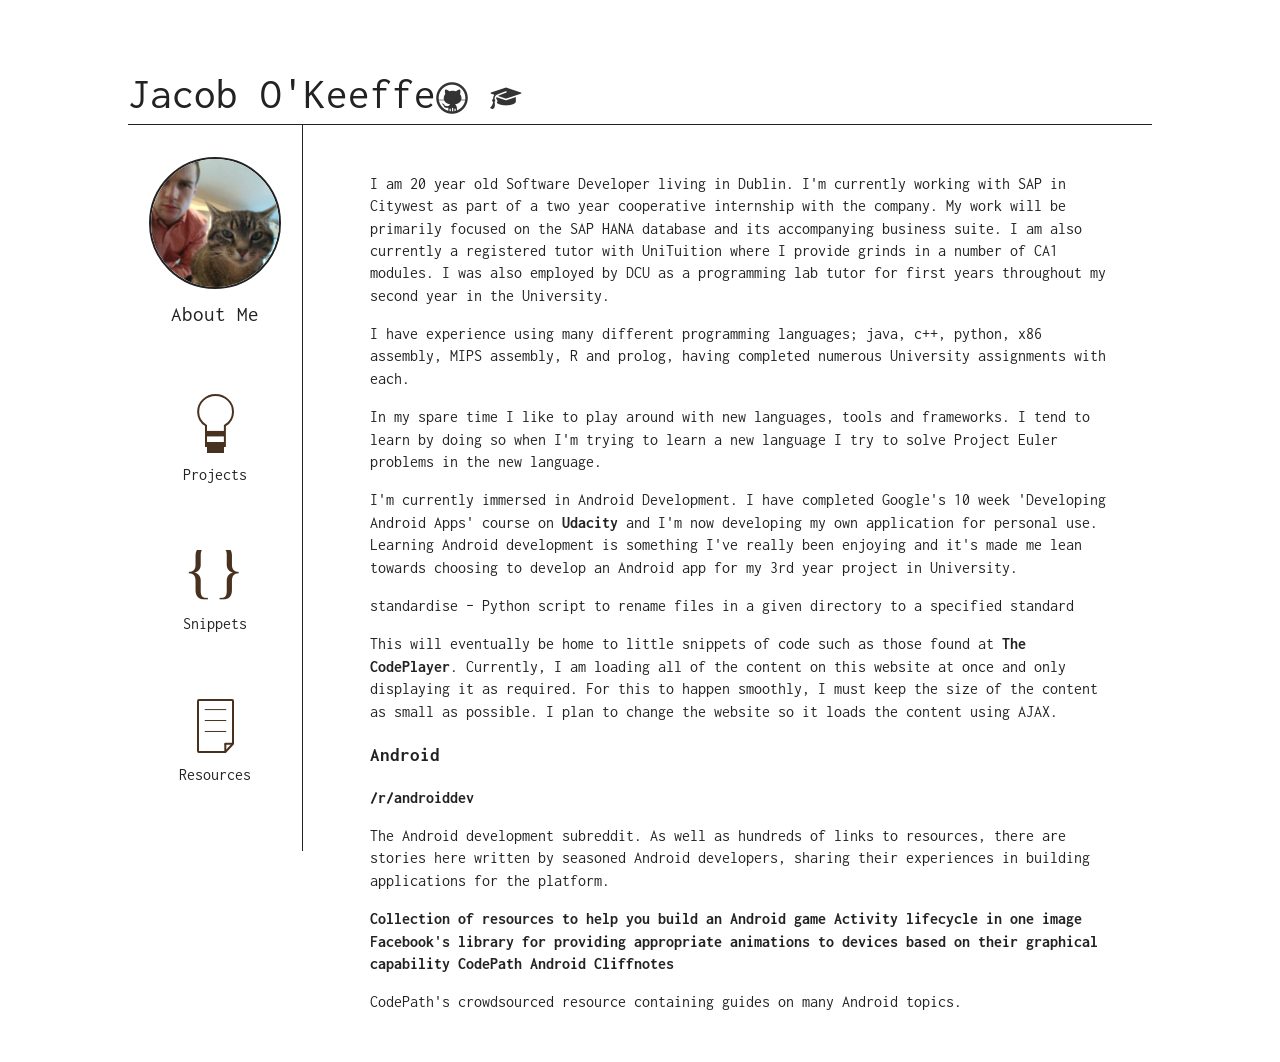
<file: index (2).html>
<!doctype html>
<html class="no-js" lang="">
    <head>
        <meta charset="utf-8">
        <meta http-equiv="x-ua-compatible" content="ie=edge">
        <title></title>
        <meta name="description" content="">
        <meta name="viewport" content="width=device-width, initial-scale=1">

        <link rel="apple-touch-icon" href="apple-touch-icon.png">
        <!-- Place favicon.ico in the root directory -->

        <link rel="stylesheet" href="css/normalize.css">
        <link rel="stylesheet" href="css/main.css">
        <link rel="stylesheet" type="text/css" href="http://fonts.googleapis.com/css?family=Inconsolata">
        <script src="js/vendor/modernizr-2.8.3.min.js"></script>
    </head>
    <body>
        <!--[if lt IE 8]>
            <p class="browserupgrade">You are using an <strong>outdated</strong> browser. Please <a href="http://browsehappy.com/">upgrade your browser</a> to improve your experience.</p>
        <![endif]-->

        <!-- Add your site or application content here -->
        <div class="header">
            <span>Jacob O'Keeffe</span>
            <a href="http://www.github.com/okeefj22"><img src="/img/github.png"></a>
            <a href="http://www.unituition.com"><img src="/img/unituition.png"></a>
        </div>
        <div class="nav">
            <ul>
                <li class="active" id="about">
                    <img src="img/profile.jpg" alt="profile picture" id="profile">
                    <span>About Me</span>
                </li>
                <li class="inactive" id="projects">
                    <img src="img/proj-icon.svg" alt="lightbulb icon">
                    <span>Projects</span>
                </li>
                <li class="inactive" id="snippets">
                    <img src="img/snip-icon.svg" alt="braces icon">
                    <span>Snippets</span>
                </li>
                <li class="inactive" id="resources">
                    <img src="img/res-icon.svg" alt="resources icon">
                    <span>Resources</span>
                </li>
            </ul>
        </div>
        <div class="content">
            <div class="active" id="about-content">
                <p>I am 20 year old Software Developer living in Dublin. I'm currently working with SAP in Citywest as part of a two year cooperative internship with the company. My work will be primarily focused on the SAP HANA database and its accompanying business suite. I am also currently a registered tutor with UniTuition where I provide grinds in a number of CA1 modules. I was also employed by DCU as a programming lab tutor for first years throughout my second year in the University.</p>
                <p>I have experience using many different programming languages; java, c++, python, x86 assembly, MIPS assembly, R and prolog, having completed numerous University assignments with each.</p>
            </div>



            <div class="inactive" id="projects-content">
                <div class="show" id="proj-desc">
                    <p>In my spare time I like to play around with new languages, tools and frameworks. I tend to learn by doing so when I'm trying to learn a new language I try to solve Project Euler problems in the new language.</p>
                    <p>I'm currently immersed in Android Development. I have completed Google's 10 week 'Developing Android Apps' course on <a href="https://www.udacity.com/course/developing-android-apps--ud853">Udacity</a> and I'm now developing my own application for personal use. Learning Android development is something I've really been enjoying and it's made me lean towards choosing to develop an Android app for my 3rd year project in University.</p>
                </div>
                <div class="show" id="project-list">
                    <div class="proj" id="standardise"><span>standardise</span> – Python script to rename files in a given directory to a specified standard</div>
                </div>
                <div class="hide" id="standardise-content">
                    <img src="/img/back.png" alt="back button" id="back-icon">
                    <h2>Standardise</h2>
                    <p>I always seem to end up with files in my system which follow different naming conventions, whether it be 'foo bar.*', 'foo_bar.*' or my preferred 'foo-bar.*'. Worse again is when upper case letters are thrown into the mix. Seeing as I primarily use a BASH terminal for file operations, naming conventions are quite important to me.</p>
                    <p>BASH is case sensitive and hitting the shift key requires effort so I prefer to have all my file names lower case. This is also my reasoning behind choosing hyphens as opposed to underscores for filenames. To solve my problem, I wrote a simple Python script to change filenames in a specified directory to my preferred file type.  then moved to my bin directory to allow me to call it system wide.</p>
                    <p>Here is the code:</p>

                        import os
                        import sys

                        work_dir = sys.argv[1]
                        files = os.listdir(work_dir)

                        for filename in files:
                            new_filename = filename.replace(' ', '-').replace('_', '-')
                            os.rename(
                                os.path.join(work_dir, filename),
                                    os.path.join(work_dir, new_filename.lower()))

                    <p>Here are some example of it in use:</p>
                    <p>It's a simple script which did a job I needed it to do. It doesn't ask the user for confirmation and there is no exception handling. With a little bit of refactoring the program could...</p>
                </div>
            </div>



            <div class="inactive" id="snippets-content">
                <p>This will eventually be home to little snippets of code such as those found at <a href="http://thecodeplayer.com">The CodePlayer</a>. Currently, I am loading all of the content on this website at once and only displaying it as required. For this to happen smoothly, I must keep the size of the content as small as possible. I plan to change the website so it loads the content using AJAX.</p>
            </div>



            <div class="inactive" id="resources-content">
                <h3>Android</h3>
                <div class="shown" id="android-container">
                    <a href="http://www.reddit.com/r/androiddev/">/r/androiddev</a>
                    <p>The Android development subreddit. As well as hundreds of links to resources, there are stories here written by seasoned Android developers, sharing their experiences in building applications for the platform.</p>
                    <a href="http://www.reddit.com/r/androiddev/comments/15844c/heres_a_list_of_resources_i_used_while_creating/">Collection of resources to help you build an Android game</a>
                    <a href="http://i.imgur.com/4VPm4.png">Activity lifecycle in one image</a>
                    <a href="http://www.androidcentral.com/facebook-has-simple-solution-problem-so-many-different-phones">Facebook's library for providing appropriate animations to devices based on their graphical capability</a>
                    <a href="http://guides.codepath.com/android">CodePath Android Cliffnotes</a>
                    <p>CodePath's crowdsourced resource containing guides on many Android topics.</p>
                </div>
            </div>

        </div>

        <script src="https://ajax.googleapis.com/ajax/libs/jquery/1.11.3/jquery.min.js"></script>
        <script>window.jQuery || document.write('<script src="js/vendor/jquery-1.11.3.min.js"><\/script>')</script>
        <script src="js/plugins.js"></script>
        <script src="js/main.js"></script>

        <!-- Google Analytics: change UA-XXXXX-X to be your site's ID. -->
        <script>
            (function(b,o,i,l,e,r){b.GoogleAnalyticsObject=l;b[l]||(b[l]=
            function(){(b[l].q=b[l].q||[]).push(arguments)});b[l].l=+new Date;
            e=o.createElement(i);r=o.getElementsByTagName(i)[0];
            e.src='https://www.google-analytics.com/analytics.js';
            r.parentNode.insertBefore(e,r)}(window,document,'script','ga'));
            ga('create','UA-XXXXX-X','auto');ga('send','pageview');
        </script>
    </body>
</html>
</file>
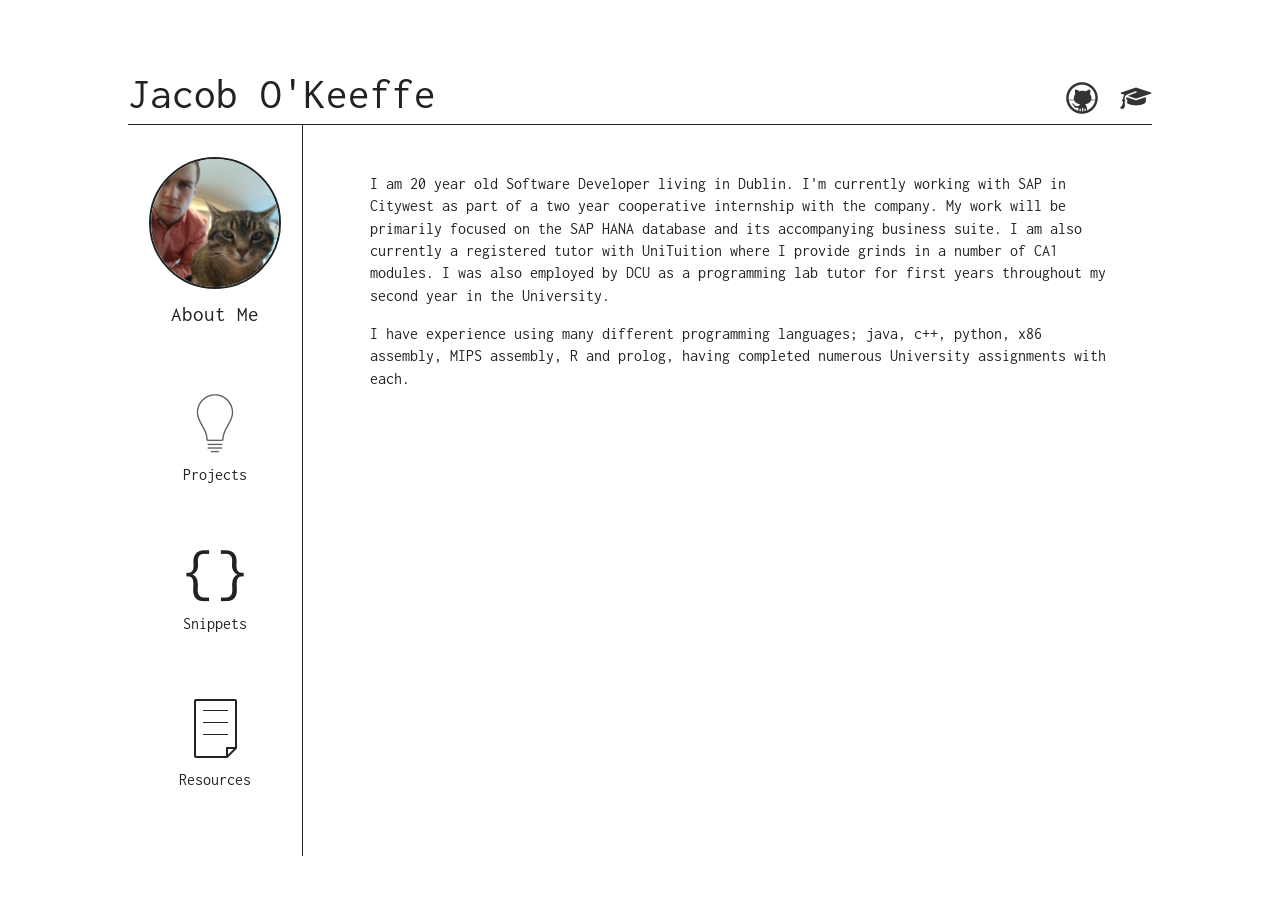
<file: old-index.html>
<!doctype html>
<html class="no-js" lang="">
    <head>
        <meta charset="utf-8">
        <meta http-equiv="x-ua-compatible" content="ie=edge">
        <title></title>
        <meta name="description" content="">
        <meta name="viewport" content="width=device-width, initial-scale=1">

        <link rel="apple-touch-icon" href="apple-touch-icon.png">
        <!-- Place favicon.ico in the root directory -->

        <!-- <link rel="stylesheet" type="text/css" href="css/styles.css"> -->
        <link rel="stylesheet" href="css/normalize.css">
        <link rel="stylesheet" href="css/main.css">
        <link rel="stylesheet" type="text/css" href="http://fonts.googleapis.com/css?family=Inconsolata">
        <script src="js/vendor/modernizr-2.8.3.min.js"></script>
    </head>
    <body>
        <!--[if lt IE 8]>
            <p class="browserupgrade">You are using an <strong>outdated</strong> browser. Please <a href="http://browsehappy.com/">upgrade your browser</a> to improve your experience.</p>
        <![endif]-->

        <!-- Add your site or application content here -->
        <div class="header">
            <span>Jacob O'Keeffe</span>
            <div id="links">
                <a href="http://www.github.com/okeefj22"><img src="/img/github.png"></a>
                <a href="http://www.unituition.com"><img src="/img/unituition.png"></a>
            </div>
        </div>
        <div class="nav">
            <ul>
                <li class="active" id="about">
                    <img src="img/profile.jpg" alt="profile picture" id="profile">
                    <span>About Me</span>
                </li>
                <li class="inactive" id="projects">
                    <img src="img/projj-icon.png" alt="lightbulb icon" class="nav-icons">
                    <span>Projects</span>
                </li>
                <li class="inactive" id="snippets">
                    <img src="img/snip-icon.png" alt="braces icon" class="nav-icons">
                    <span>Snippets</span>
                </li>
                <li class="inactive" id="resources">
                    <img src="img/res-icon.png" alt="resources icon" class="nav-icons">
                    <span>Resources</span>
                </li>
            </ul>
        </div>
        <div class="content">
            <div class="hidden" id="under-construction">
                <img src="/img/x-icon.png" alt="x icon" id="x-icon">
                <p>This website is currently under construction. I hope that by mid August I'll be happy with it. I have mockups drawn and I am in the process of implementing them.</p>
            </div>
            <div id="about-content">
                <p>I am 20 year old Software Developer living in Dublin. I'm currently working with SAP in Citywest as part of a two year cooperative internship with the company. My work will be primarily focused on the SAP HANA database and its accompanying business suite. I am also currently a registered tutor with UniTuition where I provide grinds in a number of CA1 modules. I was also employed by DCU as a programming lab tutor for first years throughout my second year in the University.</p>
                <p>I have experience using many different programming languages; java, c++, python, x86 assembly, MIPS assembly, R and prolog, having completed numerous University assignments with each.</p>
            </div>



            <div class="hidden" id="projects-content">
                <div class="show" id="proj-desc">
                    <p>In my spare time I like to play around with new languages, tools and frameworks. I tend to learn by doing so when I'm learning a new language I try to solve Project Euler problems in the new language.</p>
                    <p>I'm currently immersed in Android Development. I have completed Google's 10 week 'Developing Android Apps' course on <a href="https://www.udacity.com/course/developing-android-apps--ud853">Udacity</a> and I'm now developing my own application for personal use. Learning Android development is something I've really been enjoying and it's made me lean towards choosing to develop an Android app for my 3rd year project in University.</p>
                    <p>I am in the process of documenting previous projects and moving them to Github. This is proving to be quite time consuming so this section does not currently reflect all the work I've done.</p>
                </div>
                <div class="show" id="project-list">
                    <div class="proj" id="standardise"><span>standardise</span> – Python script to rename files in a given directory to a specified standard</div>
                </div>
                <div class="hide" id="standardise-content">
                    <img src="/img/back.png" alt="back button" id="back-icon">
                    <h2>Standardise</h2>
                    <p>I always seem to end up with files in my system which follow different naming conventions, whether it be 'foo bar.*', 'foo_bar.*' or my preferred 'foo-bar.*'. Worse again is when upper case letters are thrown into the mix. Seeing as I primarily use a BASH terminal for most file operations, naming conventions are quite important to me.</p>
                    <p>BASH is case sensitive and hitting the shift key requires effort so I prefer to have all my file names lower case. This is also my reasoning behind choosing hyphens as opposed to underscores for filenames. To solve my problem, I wrote a simple Python script to change filenames in a specified directory to my preferred file type. I then moved the program to my bin directory to allow me to call it system wide.</p>
                    <p>Here is the code:</p>
<pre>
import os
import sys

work_dir = sys.argv[1]
files = os.listdir(work_dir)

for filename in files:
    new_filename = filename.replace(' ', '-').replace('_', '-')
    os.rename(
        os.path.join(work_dir, filename),
            os.path.join(work_dir, new_filename.lower()))

</pre>
                    <p>It's a simple script which did a job I needed it to do. It doesn't ask the user for confirmation and there is no exception handling. With a little bit of refactoring the program could become useful for more general cases, replacing an array of user specified characters.</p>
                </div>
            </div>



            <div class="hidden" id="snippets-content">
                <p>This will eventually be home to little snippets of code such as those found at <a href="http://thecodeplayer.com">The CodePlayer</a>.</p>
                <p>Currently, I am loading all of the content on this website at once and only displaying it as required. For this to happen smoothly, I must keep the size of the content as small as possible. If I was to include some javascript heavy content, it could impact the loading time of the site. I plan to change the website so it loads the content using AJAX.</p>
            </div>



            <div class="hidden" id="resources-content">
                <div id="resources-nav">
                    <ul>
                        <li class="active" id="android">
                            <span>Android</span>
                        </li>
                        <li class="inactive" id="python">
                            <span>Python</span>
                        </li>
                        <li class="inactive" id="sql">
                            <span>SQL</span>
                        </li>
                        <li class="inactive" id="webdev">
                            <span>Web Dev</span>
                        </li>
                    </ul>
                </div>

                <div id="android-content">
                    <a href="http://www.reddit.com/r/androiddev/">/r/androiddev</a>
                    <p>The Android development subreddit. As well as hundreds of links to resources, there are stories here written by seasoned Android developers, sharing their experiences in building applications for the platform.</p>

                    <a href="http://www.reddit.com/r/androiddev/comments/15844c/heres_a_list_of_resources_i_used_while_creating/">Collection of resources to help you build an Android game</a>
                    <p>A user from /r/androiddev extensively documents the key resources they used in creating their first android app.</p>

                    <a href="https://www.udacity.com/courses/android">Udacity's Android courses</a>
                    <p>Google provide a number of courses here to provide you with a solid foundation in all the key concepts in Android.</p>

                    <a href="http://guides.codepath.com/android">CodePath Android Cliffnotes</a>
                    <p>CodePath's crowdsourced resource containing guides on many Android topics.</p>

                    <a href="http://i.imgur.com/4VPm4.png">Activity lifecycle in one image</a>
                    <p>Useful to see where your app enters the various stages of activity lifecylce.</p>

                    <a href="http://www.androidcentral.com/facebook-has-simple-solution-problem-so-many-different-phones">Facebook's library for providing appropriate animations to devices based on their graphical capability</a>
                    <p>There are so many Android devices of vastly differing graphical capabilities. Tweaking your app to each device would be impossible. The developers at Facebook have come up with a neat workaround based on the year a device was released.</p>

                    <a href="https://medium.com/@BashaChris/the-android-viewpager-has-become-a-fairly-popular-component-among-android-apps-its-simple-6bca403b16d4">Parralax in Android tutorial</a>
                    <p>A Medium author takes a look at the current trend of parallax animations in Android and provides snippets of code showing you how to implement parralax in your own app.</p>
                </div>

                <div class="hidden" id= "python-content">
                    <a href="http://learnpythonthehardway.org/book/">Learn Python the Hard Way</a>
                    <p>Excellent book to introduce yourself to Python. Available for free online.</p>

                    <a href="https://automatetheboringstuff.com">Automate the Boring Stuff with Python</a>
                    <p>Another excellent introductary book to Python which is also availble for free online. Once you get past the chapters on syntax, it really shows just how versatile a language Python can be. There are some very interesting chapters on web scraping, scheduling and controlling the keyboard and mouse GUI.</p>

                    <a href="http://nbviewer.ipython.org/github/rasbt/python_reference/blob/master/tutorials/key_differences_between_python_2_and_3.ipynb">Key differences between Python 2.7.x and Python 3.x</a>
                    <p>A simplified breakdown of the differences between the two main versions of Python.</p>

                    <a href="http://docs.python-guide.org/en/latest/">The Hitchhiker's Guide to Python</a>
                    <p>A huge list of resources that go into heavy detail on many topics such as speed, image manipulation and cryptography.</p>
                </div>

                <div class="hidden" id="sql-content">
                    <a href="http://sql.learncodethehardway.org/book/">learn sql the hard way</a>
                    <p>Anohter free online book from the same crowd behind learn python the hard way. Still under construction but I feel it provides a decent basis in writing sql.</p>
                </div>

                <div class="hidden" id="webdev-content"></div>
            </div>

        </div>

        <script src="https://ajax.googleapis.com/ajax/libs/jquery/1.11.3/jquery.min.js"></script>
        <script>window.jQuery || document.write('<script src="js/vendor/jquery-1.11.3.min.js"><\/script>')</script>
        <script src="js/plugins.js"></script>
        <script src="js/main.js"></script>

        <!-- Google Analytics: change UA-XXXXX-X to be your site's ID. -->
        <script>
            (function(b,o,i,l,e,r){b.GoogleAnalyticsObject=l;b[l]||(b[l]=
            function(){(b[l].q=b[l].q||[]).push(arguments)});b[l].l=+new Date;
            e=o.createElement(i);r=o.getElementsByTagName(i)[0];
            e.src='https://www.google-analytics.com/analytics.js';
            r.parentNode.insertBefore(e,r)}(window,document,'script','ga'));
            ga('create','UA-XXXXX-X','auto');ga('send','pageview');
        </script>
    </body>
</html>
</file>
<file: hanatec-qs/css/main.css>
/*! HTML5 Boilerplate v5.2.0 | MIT License | https://html5boilerplate.com/ */

/*
 * What follows is the result of much research on cross-browser styling.
 * Credit left inline and big thanks to Nicolas Gallagher, Jonathan Neal,
 * Kroc Camen, and the H5BP dev community and team.
 */

/* ==========================================================================
   Base styles: opinionated defaults
   ========================================================================== */

html {
    color: #222;
    font-size: 1em;
    line-height: 1.4;
}

/*
 * Remove text-shadow in selection highlight:
 * https://twitter.com/miketaylr/status/12228805301
 *
 * These selection rule sets have to be separate.
 * Customize the background color to match your design.
 */

::-moz-selection {
    background: #b3d4fc;
    text-shadow: none;
}

::selection {
    background: #b3d4fc;
    text-shadow: none;
}

/*
 * A better looking default horizontal rule
 */

hr {
    display: block;
    height: 1px;
    border: 0;
    border-top: 1px solid #ccc;
    margin: 1em 0;
    padding: 0;
}

/*
 * Remove the gap between audio, canvas, iframes,
 * images, videos and the bottom of their containers:
 * https://github.com/h5bp/html5-boilerplate/issues/440
 */

audio,
canvas,
iframe,
img,
svg,
video {
    vertical-align: middle;
}

/*
 * Remove default fieldset styles.
 */

fieldset {
    border: 0;
    margin: 0;
    padding: 0;
}

/*
 * Allow only vertical resizing of textareas.
 */

textarea {
    resize: vertical;
}

/* ==========================================================================
   Browser Upgrade Prompt
   ========================================================================== */

.browserupgrade {
    margin: 0.2em 0;
    background: #ccc;
    color: #000;
    padding: 0.2em 0;
}

/* ==========================================================================
   Author's custom styles
   ========================================================================== */
body {
  padding: 1em;
  max-width: 960px;
  margin: auto;
  font-family: "Inconsolata"
}

header {
  text-align: center;
  font-size: 2em;
}

input {
  margin-right: 1em;
  margin-bottom: 1em;
}

input[type=checkbox] + label {
  color: #888;
  font-style: normal;
}

/*input[type=checkbox]:checked + label[for='t'] {
  color: green;
  font-style: normal;
} 

input[type=checkbox]:checked + label[for='f'] {
  color: red;
  font-style: normal;
} */

ul {
  margin-bottom: 3em;
}

li {
    list-style: none
}

.button {
  display: inline-block;
  padding: 1.2em 2em;
  background: #dadada;
}















/* ==========================================================================
   Helper classes
   ========================================================================== */

/*
 * Hide visually and from screen readers:
 */

.hidden {
    display: none !important;
}

/*
 * Hide only visually, but have it available for screen readers:
 * http://snook.ca/archives/html_and_css/hiding-content-for-accessibility
 */

.visuallyhidden {
    border: 0;
    clip: rect(0 0 0 0);
    height: 1px;
    margin: -1px;
    overflow: hidden;
    padding: 0;
    position: absolute;
    width: 1px;
}

/*
 * Extends the .visuallyhidden class to allow the element
 * to be focusable when navigated to via the keyboard:
 * https://www.drupal.org/node/897638
 */

.visuallyhidden.focusable:active,
.visuallyhidden.focusable:focus {
    clip: auto;
    height: auto;
    margin: 0;
    overflow: visible;
    position: static;
    width: auto;
}

/*
 * Hide visually and from screen readers, but maintain layout
 */

.invisible {
    visibility: hidden;
}

/*
 * Clearfix: contain floats
 *
 * For modern browsers
 * 1. The space content is one way to avoid an Opera bug when the
 *    `contenteditable` attribute is included anywhere else in the document.
 *    Otherwise it causes space to appear at the top and bottom of elements
 *    that receive the `clearfix` class.
 * 2. The use of `table` rather than `block` is only necessary if using
 *    `:before` to contain the top-margins of child elements.
 */

.clearfix:before,
.clearfix:after {
    content: " "; /* 1 */
    display: table; /* 2 */
}

.clearfix:after {
    clear: both;
}

/* ==========================================================================
   EXAMPLE Media Queries for Responsive Design.
   These examples override the primary ('mobile first') styles.
   Modify as content requires.
   ========================================================================== */

@media only screen and (min-width: 35em) {
    /* Style adjustments for viewports that meet the condition */
}

@media print,
       (-webkit-min-device-pixel-ratio: 1.25),
       (min-resolution: 1.25dppx),
       (min-resolution: 120dpi) {
    /* Style adjustments for high resolution devices */
}

/* ==========================================================================
   Print styles.
   Inlined to avoid the additional HTTP request:
   http://www.phpied.com/delay-loading-your-print-css/
   ========================================================================== */

@media print {
    *,
    *:before,
    *:after {
        background: transparent !important;
        color: #000 !important; /* Black prints faster:
                                   http://www.sanbeiji.com/archives/953 */
        box-shadow: none !important;
        text-shadow: none !important;
    }

    a,
    a:visited {
        text-decoration: underline;
    }

    a[href]:after {
        content: " (" attr(href) ")";
    }

    abbr[title]:after {
        content: " (" attr(title) ")";
    }

    /*
     * Don't show links that are fragment identifiers,
     * or use the `javascript:` pseudo protocol
     */

    a[href^="#"]:after,
    a[href^="javascript:"]:after {
        content: "";
    }

    pre,
    blockquote {
        border: 1px solid #999;
        page-break-inside: avoid;
    }

    /*
     * Printing Tables:
     * http://css-discuss.incutio.com/wiki/Printing_Tables
     */

    thead {
        display: table-header-group;
    }

    tr,
    img {
        page-break-inside: avoid;
    }

    img {
        max-width: 100% !important;
    }

    p,
    h2,
    h3 {
        orphans: 3;
        widows: 3;
    }

    h2,
    h3 {
        page-break-after: avoid;
    }
}
</file>
<file: css/main.css>
/*! HTML5 Boilerplate v5.2.0 | MIT License | https://html5boilerplate.com/ */

/*
 * What follows is the result of much research on cross-browser styling.
 * Credit left inline and big thanks to Nicolas Gallagher, Jonathan Neal,
 * Kroc Camen, and the H5BP dev community and team.
 */

/* ==========================================================================
   Base styles: opinionated defaults
   ========================================================================== */

html {
    color: #222;
    font-size: 1em;
    line-height: 1.4;
}

/*
 * Remove text-shadow in selection highlight:
 * https://twitter.com/miketaylr/status/12228805301
 *
 * These selection rule sets have to be separate.
 * Customize the background color to match your design.
 */

::-moz-selection {
    background: #b3d4fc;
    text-shadow: none;
}

::selection {
    background: #b3d4fc;
    text-shadow: none;
}

/*
 * A better looking default horizontal rule
 */

hr {
    display: block;
    height: 1px;
    border: 0;
    border-top: 1px solid #ccc;
    margin: 1em 0;
    padding: 0;
}

/*
 * Remove the gap between audio, canvas, iframes,
 * images, videos and the bottom of their containers:
 * https://github.com/h5bp/html5-boilerplate/issues/440
 */

audio,
canvas,
iframe,
img,
svg,
video {
    vertical-align: middle;
}

/*
 * Remove default fieldset styles.
 */

fieldset {
    border: 0;
    margin: 0;
    padding: 0;
}

/*
 * Allow only vertical resizing of textareas.
 */

textarea {
    resize: vertical;
}

/* ==========================================================================
   Browser Upgrade Prompt
   ========================================================================== */

.browserupgrade {
    margin: 0.2em 0;
    background: #ccc;
    color: #000;
    padding: 0.2em 0;
}

/* ==========================================================================
   Author's custom styles
   ========================================================================== */

body {
    font-family: "Inconsolata";
    width: 1024px;
    margin: auto;
}

a:link, a:visited {
    color: #222;
    text-decoration: none;
    font-weight: bold;
}

.header {
    font-size: 32pt;
    padding: 64px 0px 0px 0px;
    border-bottom: 1px solid;
    /*background: #bfbfbf;*/
    overflow: hidden;
}

.header span {
    float: left;
}

.header #links {
    float: right;
}

.header img {
    height: 32px;
    width: 32px;
}

.nav {
    border-right: 1px solid;
    margin: 0;
    width: 174px;
    text-align: center;
    padding-top: 32px;
    float: left;
}

.nav ul {
    margin: 0;
    padding: 0;
}

.nav ul a:link, a:visited {
    font-weight: normal;
}

#resources-nav a:link, a:visited {
    font-weight: normal;
}

.nav ul li {
    list-style: none;
    padding: 0px;
    margin-bottom: 64px;
    cursor: pointer;
}

.nav ul li span {
    display: block;
    margin-top: 11px;
}

li.active {
    font-size: 16pt;
    /*font-weight: bold;*/
}

#profile {
    height: 128px;
    width: 128px;
    border: 2px solid;
    border-radius: 100%;
}

.content {
    width: 750px;
    padding: 32px;
    float: right;
}

.content #resources-container p {
    display: block;
    margin-bottom: 40px;
}

.content #resources-container a {
    display: block;
    margin-top: 3px;

}

#project-list h2 {
    margin-top: 64px;
}

/*#project-list span {
    font-weight: bold;
    cursor: pointer;
}
*/
#projects-content .hide {
    display: none;
}

#back-icon {
    height: 32px;
    width: 32px;
    cursor: pointer;
    display: inline-block;
    margin-bottom: 5px;
}

#x-icon {
    height: 32px;
    width: 32px;
    cursor: pointer;
    display: inline-block;
    margin-bottom: 5px;
}

#projects-content div h2 {
    display: inline-block;
    margin-left: 11px;
}

#resources-nav {
    float: left;
    width: 100px;
}

#resources-nav ul {
    list-style: none;
    margin: 0;
    padding: 0;
}

#resources-nav ul li {
    margin-bottom: 32px;
    cursor: pointer;
}

.resources-content {
    float: right;
    width: 600px;
}

/****************************************************************************
CSS for the snippets
****************************************************************************/

/*Time to apply widths for accordian to work
Width of image = 640px
total images = 5
so width of hovered image = 640px
width of un-hovered image = 40px - you can set this to anything
so total container width = 640 + 40*4 = 800px;
default width = 800/5 = 160px;
*/

#snip * {
    margin: 0;
    padding: 0;
}

.accordian {
    width: 805px; height: 320px;
    overflow: hidden;
    
    /*Time for some styling*/
    margin: 100px auto;
    box-shadow: 0 0 10px 1px rgba(0, 0, 0, 0.35);
    -webkit-box-shadow: 0 0 10px 1px rgba(0, 0, 0, 0.35);
    -moz-box-shadow: 0 0 10px 1px rgba(0, 0, 0, 0.35);
}

/*A small hack to prevent flickering on some browsers*/
.accordian ul {
    width: 2000px;
    /*This will give ample space to the last item to move
    instead of falling down/flickering during hovers.*/
}

.accordian li {
    position: relative;
    display: block;
    width: 160px;
    float: left;
    
    border-left: 1px solid #888;
    
    box-shadow: 0 0 25px 10px rgba(0, 0, 0, 0.5);
    -webkit-box-shadow: 0 0 25px 10px rgba(0, 0, 0, 0.5);
    -moz-box-shadow: 0 0 25px 10px rgba(0, 0, 0, 0.5);
    
    /*Transitions to give animation effect*/
    transition: all 0.5s;
    -webkit-transition: all 0.5s;
    -moz-transition: all 0.5s;
    /*If you hover on the images now you should be able to 
    see the basic accordian*/
}

/*Reduce with of un-hovered elements*/
.accordian ul:hover li {width: 40px;}
/*Lets apply hover effects now*/
/*The LI hover style should override the UL hover style*/
.accordian ul li:hover {width: 640px;}


.accordian li img {
    display: block;
}

/*Image title styles*/
.image_title {
    background: rgba(0, 0, 0, 0.5);
    position: absolute;
    left: 0; bottom: 0; 
width: 640px;   

}
.image_title a {
    display: block;
    color: #fff;
    text-decoration: none;
    padding: 20px;
    font-size: 16px;
}











/* ==========================================================================
   Helper classes
   ========================================================================== */

/*
 * Hide visually and from screen readers:
 */

.hidden {
    display: none !important;
}

/*
 * Hide only visually, but have it available for screen readers:
 * http://snook.ca/archives/html_and_css/hiding-content-for-accessibility
 */

.visuallyhidden {
    border: 0;
    clip: rect(0 0 0 0);
    height: 1px;
    margin: -1px;
    overflow: hidden;
    padding: 0;
    position: absolute;
    width: 1px;
}

/*
 * Extends the .visuallyhidden class to allow the element
 * to be focusable when navigated to via the keyboard:
 * https://www.drupal.org/node/897638
 */

.visuallyhidden.focusable:active,
.visuallyhidden.focusable:focus {
    clip: auto;
    height: auto;
    margin: 0;
    overflow: visible;
    position: static;
    width: auto;
}

/*
 * Hide visually and from screen readers, but maintain layout
 */

.invisible {
    visibility: hidden;
}

/*
 * Clearfix: contain floats
 *
 * For modern browsers
 * 1. The space content is one way to avoid an Opera bug when the
 *    `contenteditable` attribute is included anywhere else in the document.
 *    Otherwise it causes space to appear at the top and bottom of elements
 *    that receive the `clearfix` class.
 * 2. The use of `table` rather than `block` is only necessary if using
 *    `:before` to contain the top-margins of child elements.
 */

.clearfix:before,
.clearfix:after {
    content: " "; /* 1 */
    display: table; /* 2 */
}

.clearfix:after {
    clear: both;
}

/* ==========================================================================
   EXAMPLE Media Queries for Responsive Design.
   These examples override the primary ('mobile first') styles.
   Modify as content requires.
   ========================================================================== */

@media only screen and (min-width: 35em) {
    /* Style adjustments for viewports that meet the condition */
}

@media print,
       (-webkit-min-device-pixel-ratio: 1.25),
       (min-resolution: 1.25dppx),
       (min-resolution: 120dpi) {
    /* Style adjustments for high resolution devices */
}

/* ==========================================================================
   Print styles.
   Inlined to avoid the additional HTTP request:
   http://www.phpied.com/delay-loading-your-print-css/
   ========================================================================== */

@media print {
    *,
    *:before,
    *:after {
        background: transparent !important;
        color: #000 !important; /* Black prints faster:
                                   http://www.sanbeiji.com/archives/953 */
        box-shadow: none !important;
        text-shadow: none !important;
    }

    a,
    a:visited {
        text-decoration: underline;
    }

    a[href]:after {
        content: " (" attr(href) ")";
    }

    abbr[title]:after {
        content: " (" attr(title) ")";
    }

    /*
     * Don't show links that are fragment identifiers,
     * or use the `javascript:` pseudo protocol
     */

    a[href^="#"]:after,
    a[href^="javascript:"]:after {
        content: "";
    }

    pre,
    blockquote {
        page-break-inside: avoid;
    }

    /*
     * Printing Tables:
     * http://css-discuss.incutio.com/wiki/Printing_Tables
     */

    thead {
        display: table-header-group;
    }

    tr,
    img {
        page-break-inside: avoid;
    }

    img {
        max-width: 100% !important;
    }

    p,
    h2,
    h3 {
        orphans: 3;
        widows: 3;
    }

    h2,
    h3 {
        page-break-after: avoid;
    }
}
</file>
<file: css/styles.css>
body {
  font-family: "Inconsolata";
  width: 1024px;
  margin: auto;
  fill: #94d31b; }

.header {
  font-size: 32pt;
  padding: 64px 32px 0px 0px;
  border-bottom: 1px solid;
  /*background: #bfbfbf;*/ }
  .header span {
    margin-right: 585px; }
  .header img {
    height: 32px;
    width: 32px; }

.nav {
  border-right: 1px solid;
  margin: 0;
  width: 174px;
  text-align: center;
  padding-top: 32px;
  float: left; }
  .nav ul {
    margin: 0;
    padding: 0; }
    .nav ul li {
      list-style: none;
      padding: 0px;
      margin-bottom: 64px;
      cursor: pointer; }
      .nav ul li .active {
        font-size: 16pt;
        /*font-weight: bold;*/ }
      .nav ul li span {
        display: block;
        margin-top: 11px; }

#profile {
  height: 128px;
  width: 128px;
  border: 2px solid;
  border-radius: 100%; }

.content {
  width: 750px;
  padding: 32px;
  float: right; }
  .content div.active {
    display: block; }
  .content div.inactive {
    display: none; }

#project-list {
  margin-top: 64px; }
  #project-list span {
    font-weight: bold;
    cursor: pointer; }
  #project-list .hide {
    display: none; }

#back-icon {
  height: 32px;
  width: 32px;
  cursor: pointer;
  display: inline-block;
  margin-bottom: 5px; }

#x-icon {
  height: 32px;
  width: 32px;
  cursor: pointer;
  display: inline-block;
  margin-bottom: 5px; }

#projects-content div h2 {
  display: inline-block;
  margin-left: 11px; }

#resources-content p {
  display: block;
  margin-bottom: 40px; }
#resources-content #resources-nav {
  float: left;
  width: 100px; }
  #resources-content #resources-nav ul {
    list-style: none; }
#resources-content div {
  float: right;
  width: 600px; }
</file>
